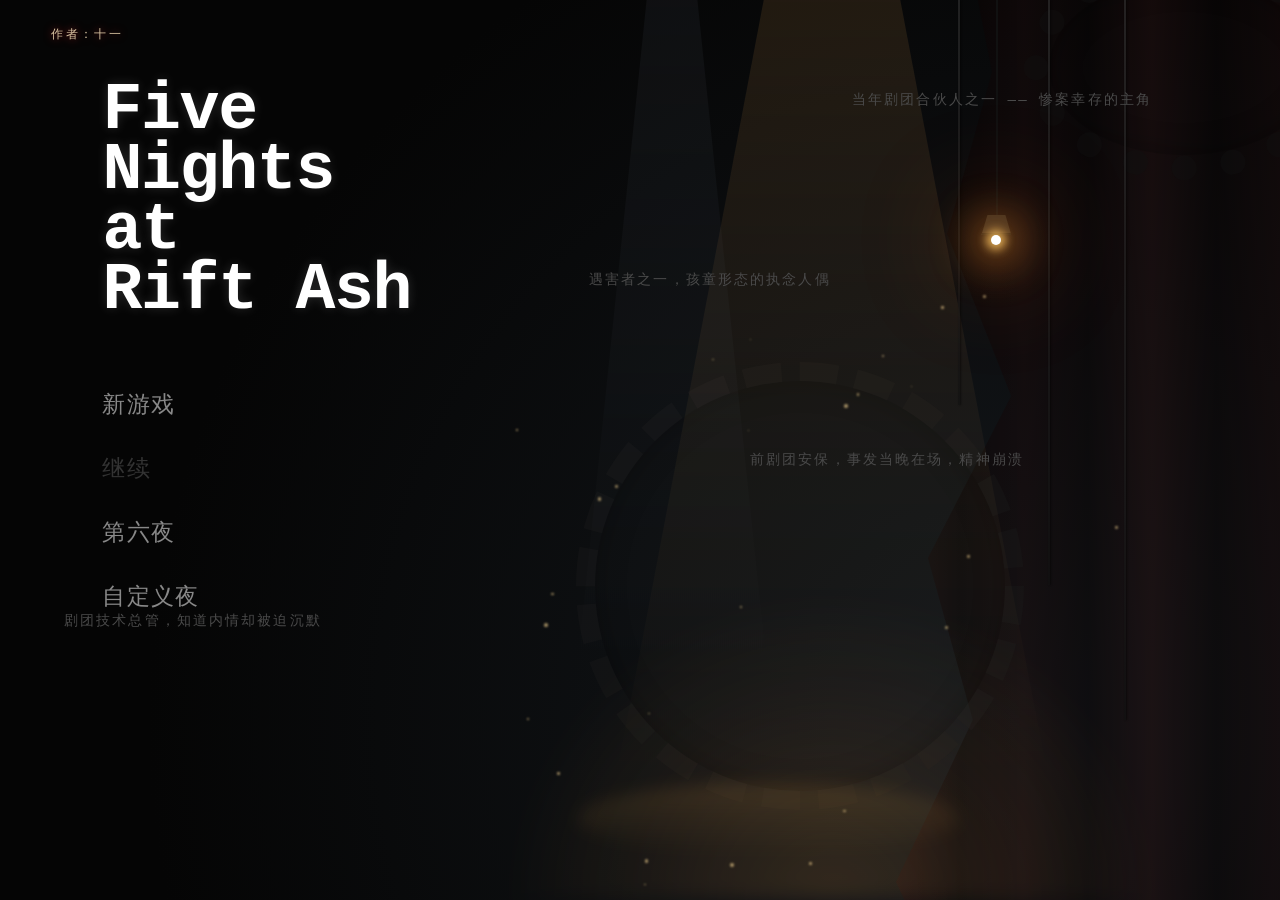
<file: taning_game_fixed/index.html>
<!DOCTYPE html>
<html lang="zh-CN">
<head>
<meta charset="utf-8">
<meta name="viewport" content="width=device-width,initial-scale=1,viewport-fit=cover">
<title>Five Nights at Rift Ash</title>
<link rel="stylesheet" href="./assets/css/game.css?v=19">
<link rel="stylesheet" href="./assets/css/mobile.css?v=2">
<link rel="stylesheet" href="./assets/css/desktop-layout.css?v=1">
<link rel="stylesheet" href="./assets/css/lore-exploration.css?v=10">
</style>
<style>
#rift-author-credit{position:fixed;left:clamp(18px,4vw,54px);top:clamp(16px,3vh,30px);z-index:30;color:#d7c2a0;font:12px/1.4 "Courier New",monospace;letter-spacing:.2em;text-shadow:0 0 8px #8b1c1c,0 2px 4px #000;pointer-events:none}
@media(max-width:700px){#rift-author-credit{left:14px;top:calc(env(safe-area-inset-top) + 12px);font-size:11px}}
</style>
</head>
<body>

<div id="main-menu">
  <div id="bg-environment">
    <div class="curtain"></div>
    <div class="gear gear-1"></div>
    <div class="gear gear-2"></div>
    <div class="spotlight"></div>
    <div class="spotlight spotlight-secondary"></div>
    <div class="ground-light"></div>
    <div class="puddle"></div>
    <div class="hanging-bulb"><div class="bulb-shade"></div><div class="bulb-light"></div></div>
    <div class="dust-container" id="dustContainer"></div>
    <div class="hanging-wires"><div class="wire"></div><div class="wire"></div><div class="wire"></div></div>
    <div id="rift-puppet-stage" aria-hidden="true">
      <div class="rift-stage-backdrop"></div>
      <div class="rift-stage-curtain rift-stage-curtain-left"></div>
      <div class="rift-stage-curtain rift-stage-curtain-right"></div>
      <div class="rift-stage-floor"></div>
      <div class="rift-stage-controller"><span></span><i></i><b></b></div>
      <div class="rift-player-avatar" aria-label="幕后主控者">
        <i class="rabbit-ear ear-left"></i><i class="rabbit-ear ear-right"></i>
        <div class="rabbit-head"><i class="rabbit-eye eye-left"></i><i class="rabbit-eye eye-right"></i><b class="rabbit-muzzle"></b></div>
        <i class="rabbit-control-thread"></i>
      </div>
      <div class="rift-puppets">
        <div class="rift-puppet p-eleven"><i></i><b></b><em></em><small>十一</small></div>
        <div class="rift-puppet p-flux"><i></i><b></b><em></em><small>闪流</small></div>
        <div class="rift-puppet p-noka"><i></i><b></b><em></em><small>诺卡</small></div>
        <div class="rift-puppet p-taning"><i></i><b></b><em></em><small>塔宁</small></div>
        <div class="rift-puppet p-lobe"><i></i><b></b><em></em><small>耳机</small></div>
        <div class="rift-puppet p-gu"><i></i><b></b><em></em><small>孤</small></div>
        <div class="rift-puppet p-chillo"><i></i><b></b><em></em><small>寒零</small></div>
        <div class="rift-puppet p-cosmo"><i></i><b></b><em></em><small>小宇宙</small></div>
        <div class="rift-puppet p-transfer"><i></i><b></b><em></em><small>移交</small></div>
      </div>
      <div class="rift-stage-caption">幕后操控</div>
    </div>
    <div id="lore-container"></div>
  </div>
  <div id="rift-author-credit">作者：十一</div>
  <div class="title-block">
    <h1>Five<br>Nights<br>at<br>Rift Ash</h1>
  </div>
  <div class="menu-items">
    <div class="menu-item" id="menu-new">新游戏</div>
    <div class="menu-item disabled" id="menu-continue">继续</div>
    <div class="menu-item menu-item-extra" id="menu-night-six">第六夜</div>
    <div class="menu-item menu-item-extra" id="menu-custom-night">自定义夜</div>
  </div>
</div>

<div id="debug-skip-bar" style="position:fixed; top:10px; left:50%; transform:translateX(-50%); z-index:99999; display:flex; gap:5px;">
  <button class="debug-btn" data-night="1" style="background:#f00;color:#fff;border:none;padding:5px 10px;cursor:pointer;">1</button>
  <button class="debug-btn" data-night="2" style="background:#f00;color:#fff;border:none;padding:5px 10px;cursor:pointer;">2</button>
  <button class="debug-btn" data-night="3" style="background:#f00;color:#fff;border:none;padding:5px 10px;cursor:pointer;">3</button>
  <button class="debug-btn" data-night="4" style="background:#f00;color:#fff;border:none;padding:5px 10px;cursor:pointer;">4</button>
  <button class="debug-btn" data-night="5" style="background:#f00;color:#fff;border:none;padding:5px 10px;cursor:pointer;">5</button>
  <button class="debug-btn" data-night="6" style="background:#f00;color:#fff;border:none;padding:5px 10px;cursor:pointer;">6</button>
</div>
<div id="rift-test-controls" style="position:fixed;top:44px;left:50%;transform:translateX(-50%);z-index:100000;display:flex;align-items:center;gap:6px;padding:6px;background:rgba(0,0,0,.88);border:1px solid #806b45;color:#f0dfbd;font:12px 'Courier New',monospace;">
  <button id="test-behind" type="button" style="padding:5px 8px;">显示/隐藏十一</button>
  <button id="test-stage-down" type="button" style="padding:5px 8px;">阶段 −</button>
  <button id="test-stage-up" type="button" style="padding:5px 8px;">阶段 +</button>
  <button id="test-pause" type="button" style="padding:5px 8px;">暂停</button>
  <input id="test-time" type="time" value="05:40" step="60" style="padding:4px;width:92px;">
  <button id="test-jump" type="button" style="padding:5px 8px;">跳到时间</button>
  <button id="test-resume" type="button" style="padding:5px 8px;">继续</button>
</div>

<div id="game">
  <div class="side-arrow left" id="clickLeft">&lt;</div>
  <div class="side-arrow right" id="clickRight">&gt;</div>
  <div class="look-back-btn" id="btnLookBack">[ 回头 ]</div>

  <div id="tape-ui"><div class="tape-reel"></div><span id="tape-status">PLAYING TAPE...</span></div>
  <div id="tape-sub"></div>
  <audio id="tape-audio" preload="auto" playsinline></audio>

  <div id="stage">
    <div id="scene">
      <div class="seg left">
        <div class="wall"></div>
        <div class="doorway" id="doorwayL">
          <div class="void">
            <div class="hall">
              <div class="ceiling"></div><div class="wallL"></div><div class="wallR"></div><div class="floor"></div>
              <div class="taning-entity" id="taningL"></div>
              <div class="taning-red-flash" id="flashL"></div>
            </div>
          </div>
          <div class="door-panel"></div><div class="frame"></div>
        </div>
        <div class="wall-panel">
          <div class="panel-btn light" id="btnLlight"></div>
          <div class="panel-btn door" id="btnLdoor"></div>
        </div>
      </div>
      
      <div class="seg center">
        <div class="wall"></div><div class="ceiling"></div><div class="pipe"></div><div class="lamp"></div>
        <div class="front-window"><div class="window-shadow"></div></div>
        <div class="poster p1"><i></i><i></i><i></i></div><div class="poster p2"><i></i><i></i></div>
        <div class="desk">
          <div class="desk-shape"></div>
          <div class="monitor" id="btnCam"><div class="body"></div><div class="screen"></div><div class="stand"></div></div>
          <div class="fan"><div class="cage"><div class="blades"></div><div class="hub"></div></div><div class="stem"></div><div class="base"></div></div>
          <div class="cup"></div><div class="paper a"></div><div class="paper b"></div>
        </div>
      </div>
      
      <div class="seg right">
        <div class="wall"></div>
        <div class="doorway" id="doorwayR">
          <div class="void">
            <div class="hall">
              <div class="ceiling"></div><div class="wallL"></div><div class="wallR"></div><div class="floor"></div>
              <div class="taning-entity" id="taningR"></div>
              <div class="taning-red-flash" id="flashR"></div>
            </div>
          </div>
          <div class="door-panel"></div><div class="frame"></div>
        </div>
        <div class="wall-panel">
          <div class="panel-btn light" id="btnRlight"></div>
          <div class="panel-btn door" id="btnRdoor"></div>
        </div>
      </div>
    </div>
  </div>
  
  <div id="back-view">
    <div class="final-door"><div class="door-light"></div></div>
    <div class="back-hint">[ 点击任意处返回 ]</div>
    <div id="back-glitch"></div>
  </div>

  <div id="crt"></div>
  <div id="vignette"></div>
  
  <div id="hud">
    <div id="nightLabel">NIGHT 1</div>
    <div id="clock">12 AM</div>
    <div id="powerBox">
      <div id="powerText">Power left: <b>100%</b></div>
      <div id="usageRow"><span id="usageLabel">Usage:</span><div id="usageBars"><i></i><i></i><i></i><i></i><i></i></div></div>
    </div>
  </div>
</div>

<div id="camera-panel">
  <div id="cam-feed-container">
    <div class="cam-scene scene-cam1 active" id="feed-1"></div>
    <div class="cam-scene scene-cam2" id="feed-2"></div>
    
    <div class="cam-scene scene-hall" id="feed-3">
      <div id="taning-cam3" class="cam-monster-silhouette"></div>
    </div>
    <div class="cam-scene scene-hall" id="feed-4">
      <div id="taning-cam4" class="cam-monster-silhouette"></div>
    </div>
    <div class="cam-scene scene-cam5" id="feed-5">
      <div id="taning-cam5" class="cam-monster-silhouette"></div>
    </div>
    
    <div class="cam-scene scene-cam6" id="feed-6"></div>
    <div class="cam-scene scene-hall" id="feed-7"></div>
    <div class="cam-scene scene-cam8" id="feed-8"></div>
    <div class="cam-scene scene-cam5" id="feed-9"></div>
    <div class="cam-scene scene-cam10" id="feed-10"></div>
    <div class="cam-scene scene-cam6" id="feed-11"></div>
    <div class="cam-scene scene-cam5" id="feed-12"></div>
    <div class="cam-scene scene-cam14" id="feed-13"></div>
    <div class="cam-scene scene-cam14" id="feed-14"></div>
    <div id="cam-static"></div>
    <div id="cam-overlay"></div>
    <div id="cam-title">CAM 01 - SECURITY ROOM</div>
  </div>

  <button id="btnCamClose">X</button>

  <div id="hud">
    <div id="nightLabel">NIGHT 1</div>
    <div id="clock">12 AM</div>
    <div id="powerBox">
      <div id="powerText">Power left: <b>100%</b></div>
      <div id="usageRow"><span id="usageLabel">Usage:</span><div id="usageBars"><i></i><i></i><i></i><i></i><i></i></div></div>
    </div>
  </div>

  <div id="cam-map">
    <svg viewBox="0 0 100 100" preserveAspectRatio="none" style="position:absolute; inset:0; width:100%; height:100%; pointer-events:none; z-index:1;">
      <path d="M 30 15 L 70 15" fill="none" stroke="rgba(100,120,100,0.6)" stroke-width="1.5"/>
      <path d="M 30 15 L 30 25" fill="none" stroke="rgba(100,120,100,0.6)" stroke-width="1.5"/>
      <path d="M 50 15 L 50 30" fill="none" stroke="rgba(100,120,100,0.6)" stroke-width="1.5"/>
      <path d="M 70 15 L 70 25" fill="none" stroke="rgba(100,120,100,0.6)" stroke-width="1.5"/>
      <path d="M 12 25 L 30 25" fill="none" stroke="rgba(100,120,100,0.6)" stroke-width="1.5"/>
      <path d="M 88 25 L 70 25" fill="none" stroke="rgba(100,120,100,0.6)" stroke-width="1.5"/>
      <path d="M 12 25 L 12 55" fill="none" stroke="rgba(100,120,100,0.6)" stroke-width="1.5"/>
      <path d="M 88 25 L 88 55" fill="none" stroke="rgba(100,120,100,0.6)" stroke-width="1.5"/>
      <path d="M 20 45 L 80 45" fill="none" stroke="rgba(100,120,100,0.6)" stroke-width="1.5"/>
      <path d="M 50 30 L 50 45" fill="none" stroke="rgba(100,120,100,0.6)" stroke-width="1.5"/>
      <path d="M 25 50 L 25 70" fill="none" stroke="rgba(100,120,100,0.6)" stroke-width="1.5"/>
      <path d="M 75 50 L 75 70" fill="none" stroke="rgba(100,120,100,0.6)" stroke-width="1.5"/>
      <path d="M 12 55 L 25 55" fill="none" stroke="rgba(100,120,100,0.6)" stroke-width="1.5"/>
      <path d="M 88 55 L 75 55" fill="none" stroke="rgba(100,120,100,0.6)" stroke-width="1.5"/>
      <path d="M 25 70 L 25 85 L 35 85" fill="none" stroke="rgba(100,120,100,0.6)" stroke-width="1.5"/>
      <path d="M 75 70 L 75 85 L 65 85" fill="none" stroke="rgba(100,120,100,0.6)" stroke-width="1.5"/>
      <path d="M 12 85 L 35 85" fill="none" stroke="rgba(100,120,100,0.6)" stroke-width="1.5"/>
      <path d="M 88 85 L 65 85" fill="none" stroke="rgba(100,120,100,0.6)" stroke-width="1.5"/>
      <path d="M 50 85 L 50 98" fill="none" stroke="rgba(150,50,50,0.6)" stroke-width="1.5"/>
    </svg>

    <button class="cam-btn on" data-cam="1" style="left: 50%; top: 85%; width: 35%; height: 10%;">1</button>
    <button class="cam-btn" data-cam="3" style="left: 75%; top: 60%; width: 12%; height: 20%;">3</button>
    <button class="cam-btn" data-cam="4" style="left: 25%; top: 60%; width: 12%; height: 20%;">4</button>
    <button class="cam-btn" data-cam="2" style="left: 50%; top: 45%; width: 60%; height: 10%;">2</button>
    <button class="cam-btn" data-cam="5" style="left: 12%; top: 55%; width: 12%; height: 10%;">5</button>
    <button class="cam-btn" data-cam="6" style="left: 88%; top: 55%; width: 12%; height: 10%;">6</button>
    <button class="cam-btn" data-cam="7" style="left: 12%; top: 85%; width: 12%; height: 10%;">7</button>
    <button class="cam-btn" data-cam="8" style="left: 88%; top: 85%; width: 12%; height: 10%;">8</button>
    <button class="cam-btn" data-cam="9" style="left: 30%; top: 15%; width: 12%; height: 10%;">9</button>
    <button class="cam-btn" data-cam="10" style="left: 70%; top: 15%; width: 12%; height: 10%;">10</button>
    <button class="cam-btn" data-cam="11" style="left: 50%; top: 15%; width: 12%; height: 10%;">11</button>
    <button class="cam-btn" data-cam="12" style="left: 12%; top: 25%; width: 12%; height: 10%;">12</button>
    <button class="cam-btn" data-cam="13" style="left: 88%; top: 25%; width: 12%; height: 10%;">13</button>
    <button class="cam-btn locked" data-cam="14" style="left: 50%; top: 98%; width: 30%; height: 6%;">14</button>
  </div>
</div>

<div id="night-clear-overlay">
  <h1 id="clear-title">8 AM</h1>
  <h2 id="clear-subtitle">NIGHT 1 COMPLETE</h2>
  <button id="btnReturnMenu">RETURN TO MENU</button>
</div>

<div id="jumpscare-overlay">
  <canvas id="jumpscare-face-model" class="jumpscare-face" width="240" height="300" aria-label="角色脸部特写"></canvas>
  <div id="gameover-screen" aria-label="GAME OVER">
    <div class="gameover-noise"></div>
    <div class="gameover-garble" aria-hidden="true">
      <span style="--w:88%;--x:4%"></span>
      <span style="--w:63%;--x:22%"></span>
      <span style="--w:96%;--x:1%"></span>
      <span style="--w:72%;--x:17%"></span>
      <span style="--w:91%;--x:7%"></span>
      <span style="--w:57%;--x:35%"></span>
      <span style="--w:84%;--x:12%"></span>
    </div>
    <h1 class="gameover-title">GAME OVER</h1>
    <div class="gameover-sub">SIGNAL LOST // SYSTEM FAILURE</div>
  </div>
</div>

<link rel="stylesheet" href="./assets/css/night-six-events.css?v=1">
<link rel="stylesheet" href="./assets/css/night-six-mutations.css?v=1">
<link rel="stylesheet" href="./assets/css/night-six-character-system.css?v=12">
<link rel="stylesheet" href="./assets/css/character-ai-system.css?v=11">
<link rel="stylesheet" href="./assets/css/night-transition.css?v=2">
<script src="./assets/config/night-six-special-times.js?v=6"></script>
<script src="./assets/config/night-settings.js?v=11"></script>
<script src="./assets/events/night-ai-progression.js?v=3"></script>
<script src="./assets/events/night-six-events.js?v=1"></script>
<script src="./assets/events/night-transition.js?v=3"></script>
<script src="./assets/data/data.js?v=7" onerror="console.error('data.js 加载失败：请确认 data.js 与 index.html 在同一目录')"></script>
<script src="./assets/events/night-six-mutations.js?v=5"></script>
<script src="./assets/characters/monitor-pixel-characters.js?v=1"></script>
<script src="assets/characters/flux.js?v=3"></script>
<script src="assets/characters/flux_fight_load.js?v=3"></script>
<script src="assets/characters/noka.js?v=3"></script>
<script src="assets/characters/noka_fight_load.js?v=4"></script>
<script src="assets/characters/lobe.js?v=4"></script>
<script src="assets/characters/lobe_fight_load.js?v=4"></script>
<script src="assets/characters/gu.js?v=3"></script>
<script src="assets/characters/gu_fight_load.js?v=3"></script>
<script src="assets/characters/chillo.js?v=3"></script>
<script src="assets/characters/chillo_fight_load.js?v=4"></script>
<script src="assets/characters/cosmo.js?v=3"></script>
<script src="assets/characters/cosmo_fight_load.js?v=3"></script>
<script src="assets/characters/transfer.js?v=3"></script>
<script src="assets/characters/transfer_fight_load.js?v=3"></script>
<script src="./assets/events/night-six-character-system.js?v=42"></script>
<script src="./assets/events/character-ai-system.js?v=23"></script>
<!-- Night 6 subtitle test loader temporarily disabled for public play. Restore this script to re-enable test controls. -->
<script src="assets/characters/taning.js?v=11"></script>
<script src="assets/characters/taning_fight_load.js?v=3"></script>
<script src="assets/characters/tannin-companions.js?v=11"></script>
<script src="assets/characters/tannin_pixel.js"></script>
<script src="assets/characters/gilded-eleven.js?v=10"></script>
<script src="assets/characters/gilded-eleven-fight-load.js?v=3"></script>

<script>
(function () {
  'use strict';

  const loreContainer = document.getElementById('lore-container');
  if (loreContainer) {
    const floatingLoreTexts = [
      "当年剧团合伙人之一 —— 惨案幸存的主角",
      "遇害者之一，孩童形态的执念人偶",
      "前剧团安保，事发当晚在场，精神崩溃",
      "剧团技术总管，知道内情却被迫沉默"
    ];
    const lorePositions = ['lore-tr', 'lore-mt', 'lore-mr', 'lore-bl'];
    floatingLoreTexts.forEach((text, index) => {
      const el = document.createElement('div');
      el.className = `drifting-lore ${lorePositions[index % 4]}`;
      el.innerText = text;
      loreContainer.appendChild(el);
    });
  }

  const mainMenu = document.getElementById('main-menu');
  const menuNew = document.getElementById('menu-new');
  const menuCont = document.getElementById('menu-continue');
  const gameEl = document.getElementById('game');
  const scene = document.getElementById('scene');
  const dustContainer = document.getElementById('dustContainer');
  const btnCam = document.getElementById('btnCam');
  const cameraPanel = document.getElementById('camera-panel');
  const btnCamClose = document.getElementById('btnCamClose');
  const camTitle = document.getElementById('cam-title');
  const camFeedContainer = document.getElementById('cam-feed-container');
  const camBtns = document.querySelectorAll('.cam-btn');
  const camScenes = document.querySelectorAll('.cam-scene');
  const nightLabels = document.querySelectorAll('#nightLabel');
  const clockEls = document.querySelectorAll('#clock');
  const powerTexts = document.querySelectorAll('#powerText b');
  const usageBars = document.querySelectorAll('#usageBars i');
  const powerBoxes = document.querySelectorAll('#powerBox');
  const clearOverlay = document.getElementById('night-clear-overlay');
  const clearSubtitle = document.getElementById('clear-subtitle');
  const btnReturnMenu = document.getElementById('btnReturnMenu');
  const jumpscareOverlay = document.getElementById('jumpscare-overlay');
  let fluxScareActive = false;
  let fluxScareToken = 0;
  const pendingJumpscares = [];

  const btnLookBack = document.getElementById('btnLookBack');
  const backView = document.getElementById('back-view');
  let isLookingBack = false;
  let lookBackTimer = 0;

  let currentView = 0, targetView = 0;
  let isCamOpen = false;
  let elevenCameraBlackout = false;
  let highestNight = (window.RIFT_NIGHT_TRANSITIONS && window.RIFT_NIGHT_TRANSITIONS.getHighestNight()) || 1;

  function setElevenCameraBlackout(enabled) {
    elevenCameraBlackout = !!enabled;
    if (elevenCameraBlackout) {
      if (isCamOpen) {
        isCamOpen = false;
        cameraPanel.classList.remove('show');
        playMonitorSound(false);
      }
      cameraPanel.classList.add('eleven-blackout');
      camTitle.innerText = 'SIGNAL LOST // ALL CAMERAS OFFLINE';
      camBtns.forEach(btn => btn.classList.remove('on'));
      camScenes.forEach(feed => feed.classList.remove('active'));
      const staticFeed = document.getElementById('cam-static');
      if (staticFeed) staticFeed.style.display = 'block';
    } else {
      cameraPanel.classList.remove('eleven-blackout');
      const staticFeed = document.getElementById('cam-static');
      if (staticFeed) staticFeed.style.display = '';
    }
  }

  // 第六夜演出模块通过此接口控制监控；保安室状态仍由主页面管理。
  window.RIFT_NIGHT6_API = {
    blackoutCameras: (enabled) => setElevenCameraBlackout(enabled)
  };
  let currentTapePlayId = 0;
  let currentCamId = 1;

  const NIGHT_MS = 8 * 60 * 1000;
  const HOUR_MS = 60 * 1000;
  
  const S = { night: 1, elapsed: 0, hour: 0, power: 100, running: false, ended: false };
  window.RIFT_GET_NIGHT = () => S.night;
  let processedNightEvents = new Set();
  let activeNightSettings = null;

  function playJumpscareSound() {
    try {
      if (!audioCtx) initAudio();
      if (!audioCtx) return;
      if (audioCtx.state === 'suspended') audioCtx.resume();
      const now = audioCtx.currentTime;
      const duration = 0.72;
      const buffer = audioCtx.createBuffer(1, Math.floor(audioCtx.sampleRate * duration), audioCtx.sampleRate);
      const data = buffer.getChannelData(0);
      for (let i = 0; i < data.length; i++) {
        const fade = Math.pow(1 - i / data.length, 1.8);
        data[i] = (Math.random() * 2 - 1) * fade;
      }
      const noise = audioCtx.createBufferSource(); noise.buffer = buffer;
      const band = audioCtx.createBiquadFilter(); band.type = 'bandpass'; band.frequency.setValueAtTime(1700, now); band.Q.value = 0.7;
      const ng = audioCtx.createGain(); ng.gain.setValueAtTime(1.15, now); ng.gain.exponentialRampToValueAtTime(0.001, now + duration);
      noise.connect(band); band.connect(ng); ng.connect(audioCtx.destination); noise.start(now); noise.stop(now + duration);
      const osc = audioCtx.createOscillator(); osc.type = 'sawtooth';
      osc.frequency.setValueAtTime(190, now); osc.frequency.exponentialRampToValueAtTime(48, now + 0.55);
      const og = audioCtx.createGain(); og.gain.setValueAtTime(0.9, now); og.gain.exponentialRampToValueAtTime(0.001, now + 0.58);
      osc.connect(og); og.connect(audioCtx.destination); osc.start(now); osc.stop(now + 0.6);
    } catch (e) { console.warn('Jumpscare sound unavailable:', e); }
  }

  function dispatchNightSpecialTimes() {
    if (!activeNightSettings || !Array.isArray(activeNightSettings.specialTimes)) return;
    const gameMinute = Math.floor((S.elapsed / HOUR_MS) * 60);
    for (const event of activeNightSettings.specialTimes) {
      if (processedNightEvents.has(event.id)) continue;
      const parts = String(event.at || '00:00').split(':').map(Number);
      const targetMinute = (parts[0] || 0) * 60 + (parts[1] || 0);
      if (gameMinute >= targetMinute) {
        processedNightEvents.add(event.id);
        window.dispatchEvent(new CustomEvent('rift:night-special-time', { detail: { night: S.night, ...event } }));
        console.info('[Rift Ash] Night special time:', event.id, event.at, event.type);
      }
    }
  }
  const COST = { base: 0.09, door: 0.07, light: 0.05, cam: 0.06 };

  for (let i = 0; i < 30; i++) {
    let dust = document.createElement('div'); dust.className = 'dust';
    let size = 1 + Math.random() * 3;
    dust.style.width = size + 'px'; dust.style.height = size + 'px';
    dust.style.right = (10 + Math.random() * 50) + 'vw';
    dust.style.bottom = (-10 + Math.random() * 80) + 'vh';
    dust.style.animationDuration = (8 + Math.random() * 12) + 's';
    dust.style.animationDelay = (Math.random() * -20) + 's';
    dustContainer.appendChild(dust);
  }

  let audioCtx, noiseNode, gainNode, typeNoiseBuffer;
  
  function initAudio() {
    try {
      if (!audioCtx) {
        audioCtx = new (window.AudioContext || window.webkitAudioContext)();
        const bufferSize = audioCtx.sampleRate * 2;
        const buffer = audioCtx.createBuffer(1, bufferSize, audioCtx.sampleRate);
        const data = buffer.getChannelData(0);
        for (let i = 0; i < bufferSize; i++) { data[i] = Math.random() * 2 - 1; }
        noiseNode = audioCtx.createBufferSource(); noiseNode.buffer = buffer; noiseNode.loop = true;
        const filter = audioCtx.createBiquadFilter(); filter.type = 'lowpass'; filter.frequency.value = 1200;
        gainNode = audioCtx.createGain(); gainNode.gain.value = 0.015;
        noiseNode.connect(filter); filter.connect(gainNode); gainNode.connect(audioCtx.destination); noiseNode.start();
        typeNoiseBuffer = audioCtx.createBuffer(1, audioCtx.sampleRate * 0.2, audioCtx.sampleRate);
        const typeData = typeNoiseBuffer.getChannelData(0);
        for (let i = 0; i < typeData.length; i++) { typeData[i] = Math.random() * 2 - 1; }
      }
      if (audioCtx.state === 'suspended') audioCtx.resume();
    } catch(e) { console.log(e); }
  }

  function playTypeSound() {
    if (!audioCtx || !typeNoiseBuffer) return;
    try {
      const source = audioCtx.createBufferSource(); source.buffer = typeNoiseBuffer;
      const filter = audioCtx.createBiquadFilter(); filter.type = 'bandpass'; filter.frequency.value = 2000 + Math.random() * 2000; filter.Q.value = 1.5;
      const gain = audioCtx.createGain(); const now = audioCtx.currentTime;
      gain.gain.setValueAtTime(0, now); gain.gain.linearRampToValueAtTime(0.3 + Math.random() * 0.3, now + 0.002); gain.gain.exponentialRampToValueAtTime(0.001, now + 0.04);
      source.connect(filter); filter.connect(gain); gain.connect(audioCtx.destination); source.start(now); source.stop(now + 0.05);
    } catch(e) {}
  }

  function playDoorSound() {
    if (!audioCtx) return;
    try {
      const now = audioCtx.currentTime;
      const scratch = audioCtx.createBufferSource(); scratch.buffer = typeNoiseBuffer;
      const scratchFilter = audioCtx.createBiquadFilter(); scratchFilter.type = 'highpass'; scratchFilter.frequency.value = 1500;
      const scratchGain = audioCtx.createGain(); scratchGain.gain.setValueAtTime(0.1, now); scratchGain.gain.exponentialRampToValueAtTime(0.001, now + 0.25);
      scratch.connect(scratchFilter); scratchFilter.connect(scratchGain); scratchGain.connect(audioCtx.destination); scratch.start(now); scratch.stop(now + 0.25);

      const thud = audioCtx.createOscillator(); thud.type = 'sine'; thud.frequency.setValueAtTime(120, now + 0.2); thud.frequency.exponentialRampToValueAtTime(20, now + 0.5);
      const thudGain = audioCtx.createGain(); thudGain.gain.setValueAtTime(0, now + 0.2); thudGain.gain.linearRampToValueAtTime(0.6, now + 0.22); thudGain.gain.exponentialRampToValueAtTime(0.001, now + 0.6);
      thud.connect(thudGain); thudGain.connect(audioCtx.destination); thud.start(now + 0.2); thud.stop(now + 0.6);
    } catch(e) {}
  }

  function playLightSound(isOn) {
    if (!audioCtx) return;
    try {
      const now = audioCtx.currentTime;
      const clack = audioCtx.createBufferSource(); clack.buffer = typeNoiseBuffer;
      const clackFilter = audioCtx.createBiquadFilter(); clackFilter.type = 'bandpass'; clackFilter.frequency.value = 3000; clackFilter.Q.value = 1;
      const clackGain = audioCtx.createGain(); clackGain.gain.setValueAtTime(0.4, now); clackGain.gain.exponentialRampToValueAtTime(0.001, now + 0.05);
      clack.connect(clackFilter); clackFilter.connect(clackGain); clackGain.connect(audioCtx.destination); clack.start(now); clack.stop(now + 0.05);
      if (isOn) {
        const hum = audioCtx.createOscillator(); hum.type = 'sine'; hum.frequency.value = 60;
        const humGain = audioCtx.createGain(); humGain.gain.setValueAtTime(0.05, now + 0.05); humGain.gain.exponentialRampToValueAtTime(0.001, now + 0.4);
        hum.connect(humGain); humGain.connect(audioCtx.destination); hum.start(now + 0.05); hum.stop(now + 0.4);
      }
    } catch(e) {}
  }

  function playMonitorSound(isOpen) {
    if (!audioCtx) return;
    try {
      const now = audioCtx.currentTime;
      const clickOsc = audioCtx.createOscillator(); clickOsc.type = 'square'; clickOsc.frequency.value = 1200;
      const clickGain = audioCtx.createGain(); clickGain.gain.setValueAtTime(0.15, now); clickGain.gain.exponentialRampToValueAtTime(0.001, now + 0.03);
      clickOsc.connect(clickGain); clickGain.connect(audioCtx.destination); clickOsc.start(now); clickOsc.stop(now + 0.03);
    } catch(e) {}
  }

  function playCamSwitchSound() {
    if (!audioCtx) return;
    try {
      const now = audioCtx.currentTime;
      const osc = audioCtx.createOscillator(); osc.type = 'sine'; osc.frequency.setValueAtTime(1500, now);
      const gain = audioCtx.createGain(); gain.gain.setValueAtTime(0, now); gain.gain.linearRampToValueAtTime(0.08, now + 0.01); gain.gain.exponentialRampToValueAtTime(0.001, now + 0.1);
      osc.connect(gain); gain.connect(audioCtx.destination); osc.start(now); osc.stop(now + 0.1);
    } catch(e) {}
  }

  function playWinSound() {
    if (!audioCtx) return;
    try {
      const now = audioCtx.currentTime;
      const notes = [523.25, 659.25, 783.99, 1046.50];
      notes.forEach((freq, i) => {
        const osc = audioCtx.createOscillator(); osc.type = 'triangle'; osc.frequency.value = freq;
        const gain = audioCtx.createGain(); gain.gain.setValueAtTime(0, now + i * 0.15); gain.gain.linearRampToValueAtTime(0.2, now + i * 0.15 + 0.05); gain.gain.exponentialRampToValueAtTime(0.001, now + i * 0.15 + 1.5);
        osc.connect(gain); gain.connect(audioCtx.destination); osc.start(now + i * 0.15); osc.stop(now + i * 0.15 + 1.5);
      });
    } catch(e) {}
  }

  function playNokaMusic() {
    if (!audioCtx) initAudio();
    if (!audioCtx) return;
    try {
      if (audioCtx.state === 'suspended') audioCtx.resume();
      const now = audioCtx.currentTime;
      [659.25, 783.99, 987.77, 783.99].forEach((frequency, index) => {
        const start = now + index * 0.16;
        const osc = audioCtx.createOscillator(); osc.type = 'triangle'; osc.frequency.setValueAtTime(frequency, start);
        const gain = audioCtx.createGain(); gain.gain.setValueAtTime(0.0001, start);
        gain.gain.exponentialRampToValueAtTime(0.055, start + 0.025);
        gain.gain.exponentialRampToValueAtTime(0.0001, start + 0.24);
        osc.connect(gain); gain.connect(audioCtx.destination); osc.start(start); osc.stop(start + 0.25);
      });
    } catch (e) { console.warn('Noka music cue unavailable:', e); }
  }

  function playFootstepSound(type) {
    if (!audioCtx) return;
    try {
      const now = audioCtx.currentTime;
      const osc = audioCtx.createOscillator(); 
      osc.type = 'sine'; 
      
      let startFreq = 50;
      let volume = 0.3;
      let duration = 0.3;
      
      if (type === 'distant') { startFreq = 40; volume = 0.2; duration = 0.2; }
      else if (type === 'close') { startFreq = 60; volume = 0.5; duration = 0.4; }
      else if (type === 'charge') { startFreq = 100; volume = 0.9; duration = 0.5; }
      
      osc.frequency.setValueAtTime(startFreq, now);
      osc.frequency.exponentialRampToValueAtTime(10, now + duration);
      
      const gain = audioCtx.createGain();
      gain.gain.setValueAtTime(volume, now);
      gain.gain.exponentialRampToValueAtTime(0.001, now + duration);
      
      osc.connect(gain); gain.connect(audioCtx.destination);
      osc.start(now); osc.stop(now + duration);
    } catch(e) {}
  }

  function drawRiftCharacterJumpscareFace(canvas, name) {
    if (!canvas) return;
    const ctx = canvas.getContext('2d');
    const w = canvas.width, h = canvas.height;
    ctx.clearRect(0,0,w,h); ctx.fillStyle='#050505'; ctx.fillRect(0,0,w,h);
    const key=String(name||'');
    ctx.imageSmoothingEnabled=false;
    if (/闪流|Flux/.test(key)) {
      // Flux is shown as a full-screen face, never as a text card or TV label.
      ctx.fillStyle='#080b0d';ctx.beginPath();
      ctx.moveTo(w*.50,h*.035);ctx.lineTo(w*.82,h*.16);ctx.lineTo(w*.94,h*.48);
      ctx.lineTo(w*.78,h*.91);ctx.lineTo(w*.50,h*.985);ctx.lineTo(w*.22,h*.91);
      ctx.lineTo(w*.06,h*.48);ctx.lineTo(w*.18,h*.16);ctx.closePath();ctx.fill();
      ctx.strokeStyle='#9bdce8';ctx.lineWidth=Math.max(5,w*.018);ctx.stroke();
      ctx.fillStyle='#182b31';ctx.beginPath();ctx.moveTo(w*.13,h*.30);ctx.lineTo(w*.43,h*.36);ctx.lineTo(w*.40,h*.51);ctx.lineTo(w*.12,h*.47);ctx.closePath();ctx.fill();
      ctx.beginPath();ctx.moveTo(w*.87,h*.30);ctx.lineTo(w*.57,h*.36);ctx.lineTo(w*.60,h*.51);ctx.lineTo(w*.88,h*.47);ctx.closePath();ctx.fill();
      ctx.fillStyle='#f8ffff';ctx.shadowColor='#9ff';ctx.shadowBlur=36;
      ctx.fillRect(w*.22,h*.405,w*.19,h*.055);ctx.fillRect(w*.59,h*.405,w*.19,h*.055);ctx.shadowBlur=0;
      ctx.fillStyle='#050607';ctx.fillRect(w*.28,h*.415,w*.08,h*.035);ctx.fillRect(w*.64,h*.415,w*.08,h*.035);
      ctx.fillStyle='#020303';ctx.beginPath();ctx.moveTo(w*.32,h*.68);ctx.lineTo(w*.68,h*.68);ctx.lineTo(w*.61,h*.86);ctx.lineTo(w*.39,h*.86);ctx.closePath();ctx.fill();
      ctx.fillStyle='#d9f7fa';for(let i=0;i<7;i++){const x=w*(.36+i*.04);ctx.beginPath();ctx.moveTo(x,h*.69);ctx.lineTo(x+w*.022,h*.69);ctx.lineTo(x+w*.012,h*.77);ctx.closePath();ctx.fill();}
      for(let y=h*.08;y<h*.94;y+=Math.max(7,h*.018)){ctx.fillStyle='rgba(220,250,255,.055)';ctx.fillRect(w*.07,y,w*.86,Math.max(2,h*.004));}
    } else if (/诺卡|Noka/.test(key)) {
      ctx.strokeStyle='#a98545';ctx.lineWidth=Math.max(5,w*.035);ctx.strokeRect(w*.18,h*.22,w*.64,h*.52);
      ctx.fillStyle='#23190f';ctx.fillRect(w*.22,h*.26,w*.56,h*.44);
      for(let n=0;n<3;n++){ctx.beginPath();ctx.arc(w*(.34+n*.16),h*.48,w*.075,0,Math.PI*2);ctx.strokeStyle='#c49a54';ctx.lineWidth=5;ctx.stroke();}
      ctx.fillStyle='#f5d58b';ctx.shadowColor='#e6a83b';ctx.shadowBlur=22;ctx.fillRect(w*.34,h*.40,w*.07,h*.035);ctx.fillRect(w*.59,h*.40,w*.07,h*.035);ctx.shadowBlur=0;
    } else if (/耳机|Lobe/.test(key)) {
      ctx.fillStyle='#171717';ctx.fillRect(w*.22,h*.30,w*.56,h*.46);
      ctx.strokeStyle='#aaa';ctx.lineWidth=Math.max(9,w*.055);ctx.beginPath();ctx.arc(w*.5,h*.40,w*.28,Math.PI,Math.PI*2);ctx.stroke();
      ctx.fillStyle='#d7d0c6';ctx.fillRect(w*.18,h*.38,w*.13,h*.22);ctx.fillRect(w*.69,h*.38,w*.13,h*.22);
      ctx.fillStyle='#f33';ctx.shadowColor='#f00';ctx.shadowBlur=20;ctx.fillRect(w*.36,h*.48,w*.08,h*.04);ctx.fillRect(w*.56,h*.48,w*.08,h*.04);ctx.shadowBlur=0;
    } else if (/孤|Gu/.test(key)) {
      ctx.fillStyle='#b9b3a8';ctx.fillRect(w*.18,h*.18,w*.64,h*.66);
      ctx.fillStyle='#24211e';ctx.fillRect(w*.26,h*.28,w*.48,h*.44);
      ctx.strokeStyle='#e1d9c9';ctx.lineWidth=3;for(let y=h*.34;y<h*.65;y+=h*.08){ctx.beginPath();ctx.moveTo(w*.31,y);ctx.lineTo(w*.68,y);ctx.stroke();}
      ctx.fillStyle='#f33';ctx.fillRect(w*.37,h*.43,w*.08,h*.04);ctx.fillRect(w*.55,h*.43,w*.08,h*.04);
    } else if (/寒零|Chillo/.test(key)) {
      ctx.fillStyle='#18252a';ctx.beginPath();ctx.moveTo(w*.5,h*.12);ctx.lineTo(w*.82,h*.38);ctx.lineTo(w*.72,h*.82);ctx.lineTo(w*.28,h*.82);ctx.lineTo(w*.18,h*.38);ctx.closePath();ctx.fill();
      ctx.strokeStyle='#b7edf5';ctx.lineWidth=5;ctx.beginPath();ctx.moveTo(w*.25,h*.25);ctx.lineTo(w*.75,h*.7);ctx.moveTo(w*.75,h*.25);ctx.lineTo(w*.25,h*.7);ctx.stroke();
      ctx.fillStyle='#d9fbff';ctx.shadowColor='#7eeaff';ctx.shadowBlur=20;ctx.fillRect(w*.34,h*.43,w*.09,h*.035);ctx.fillRect(w*.57,h*.43,w*.09,h*.035);ctx.shadowBlur=0;
    } else {
      ctx.fillStyle='#33231d';ctx.fillRect(w*.2,h*.18,w*.6,h*.64);ctx.fillStyle='#f33';ctx.fillRect(w*.34,h*.42,w*.1,h*.05);ctx.fillRect(w*.56,h*.42,w*.1,h*.05);
    }
  }

  function triggerFluxPriorityScare() {
    if (S.ended || fluxScareActive) return;
    fluxScareActive = true;
    window.RIFT_FLUX_PRIORITY_SCARE_ACTIVE = true;
    const token = ++fluxScareToken;
    const overlay = document.createElement('div');
    overlay.id = 'rift-flux-priority-scare';
    overlay.setAttribute('aria-hidden', 'true');
    overlay.style.cssText = 'position:fixed;inset:0;z-index:2147483647;background:#000;display:flex;align-items:center;justify-content:center;overflow:hidden;pointer-events:all;';
    const face = document.createElement('canvas');
    face.width = 900; face.height = 900;
    face.style.cssText = 'width:min(96vmin,900px);height:min(96vmin,900px);object-fit:contain;image-rendering:pixelated;filter:drop-shadow(0 0 34px #b00000);animation:scareShake .055s infinite;';
    overlay.appendChild(face);
    document.body.appendChild(overlay);
    drawRiftCharacterJumpscareFace(face, 'Flux');
    playJumpscareSound();
    // The night clock and game loop keep running behind this opaque face.
    // Other characters' jumpscares are queued and begin only after Flux clears.
    window.dispatchEvent(new CustomEvent('rift:flux-priority-scare-start'));
    setTimeout(() => {
      if (token !== fluxScareToken) return;
      overlay.remove();
      fluxScareActive = false;
      window.RIFT_FLUX_PRIORITY_SCARE_ACTIVE = false;
      window.dispatchEvent(new CustomEvent('rift:flux-priority-scare-end'));
      const next = pendingJumpscares.shift();
      if (next && !S.ended) triggerJumpscare(next.name, next.quote);
    }, 2300);
  }

  function triggerJumpscare(name, quote) {
    if (S.ended) return;
    if (/闪流|Flux/i.test(String(name || ''))) {
      triggerFluxPriorityScare();
      return;
    }
    if (fluxScareActive) {
      if (!pendingJumpscares.some(item => item.name === name)) pendingJumpscares.push({name, quote});
      return;
    }
    S.ended = true;
    S.running = false;
    releaseAllLights();
    if (isCamOpen) {
      isCamOpen = false;
      cameraPanel.classList.remove('show');
    }
    const faceCanvas = document.getElementById('jumpscare-face-model');
    const isEleven = /十一|Gilded Eleven/i.test(String(name || ''));
    if (faceCanvas) {
      if (isEleven && window.drawGildedElevenJumpscareFace) {
        window.drawGildedElevenJumpscareFace(faceCanvas);
      } else if (/塔宁|Tannin/i.test(String(name || '')) && window.drawTanninJumpscareFace) {
        window.drawTanninJumpscareFace(faceCanvas, true);
      } else {
        drawRiftCharacterJumpscareFace(faceCanvas, name);
      }
    }
    jumpscareOverlay.classList.remove('gameover');
    jumpscareOverlay.classList.add('show');
    playJumpscareSound();

    // Direct pixel-face close-up first; no abstract placeholder face.
    setTimeout(() => jumpscareOverlay.classList.add('gameover'), 900);
    setTimeout(() => location.reload(), 6500);
  }

  function triggerElevenSystemCrash() {
    if (S.ended) return;
    S.ended = true; S.running = false; releaseAllLights();
    if (isCamOpen) { isCamOpen = false; cameraPanel.classList.remove('show'); }
    const crash = document.createElement('div');
    crash.id = 'eleven-system-crash';
    crash.innerHTML = '<div class="crash-doc"><div class="crash-icon">:(</div><h1>DOCUMENT CORRUPTED</h1><p>系统遇到无法恢复的错误，文件内容已损坏。</p><p>STOP CODE: RIFT_0x11</p><p>MEMORY DUMP: 11% COMPLETE</p><pre>\n十一_阶段记录.docx\nERR: LOOKBACK_TIMEOUT\nERR: STAGE_INDEX_OVERFLOW\n0x00000011 0x00000540\n\n正在收集错误信息...</pre><small>系统将在数秒后重新启动</small></div>';
    const style = document.createElement('style');
    style.textContent = '#eleven-system-crash{position:fixed;inset:0;z-index:2147483647;background:#0756a8;color:#fff;font:16px Consolas,monospace;display:flex;align-items:center;justify-content:center;padding:5vw;animation:riftBlueFlicker .12s steps(2,end) 5}.crash-doc{width:min(760px,92vw);line-height:1.8}.crash-icon{font-size:76px;margin-bottom:24px}.crash-doc h1{font-size:clamp(24px,4vw,42px);font-weight:400;margin-bottom:18px}.crash-doc p{margin:10px 0}.crash-doc pre{white-space:pre-wrap;border-left:3px solid #fff8;padding:12px 18px;margin:22px 0;background:#003c7b88;font-size:13px}.crash-doc small{opacity:.8}@keyframes riftBlueFlicker{0%,100%{filter:none}50%{filter:brightness(1.8) contrast(1.4);transform:translate(2px,-1px)}}';
    document.head.appendChild(style); document.body.appendChild(crash);
    setTimeout(() => location.reload(), 5200);
  }

  const GameContext = {
    getNight: () => S.night,
    isGameRunning: () => S.running && !S.ended,
    isLookingBack: () => isLookingBack,
    isPlayerLookingAt: (dir) => (dir === 'L' && Math.abs(currentView + 1) < 0.16) || (dir === 'R' && Math.abs(currentView - 1) < 0.16),
    isLightOn: (dir) => (dir === 'L' ? btnLlight : btnRlight).classList.contains('on'),
    isDoorClosed: (dir) => dir === 'L' ? dL : dR,
    isWatchingCam: (camId) => isCamOpen && currentCamId === camId,
    playFootstep: playFootstepSound,
    // 只有十一可以触发真正的跳杀；其他人偶的门口冲刺只作为假象表现。
    triggerJumpscare: (name, quote) => {
      if (/十一|Gilded Eleven/i.test(String(name || ''))) {
        triggerJumpscare(name, quote);
      } else {
        console.info('Non-Eleven door rush resolved as a harmless feint:', name);
      }
    },
    triggerSystemCrash: triggerElevenSystemCrash,
    dom: {
      taningCam5: document.getElementById('taning-cam5'),
      taningCam4: document.getElementById('taning-cam4'),
      taningCam3: document.getElementById('taning-cam3'),
      'taning-cam5': document.getElementById('taning-cam5'),
      'taning-cam4': document.getElementById('taning-cam4'),
      'taning-cam3': document.getElementById('taning-cam3'),
      taningL: document.getElementById('taningL'),
      taningR: document.getElementById('taningR'),
      flashL: document.getElementById('flashL'),
      flashR: document.getElementById('flashR')
    }
  };

  window.addEventListener('rift:night-six-others-return', () => {
    if (typeof taning !== 'undefined') {
      try { taning.reset(GameContext); } catch (e) { console.error('Night 6 return reset failed:', e); }
    }
  });
  window.addEventListener('rift:night-six-mutation-defended', (event) => {
    if (event.detail && event.detail.characterId === 'tannin' && typeof taning !== 'undefined') {
      try { taning.reset(GameContext); } catch (e) { console.error('Tannin mutation reset failed:', e); }
    }
  });

  window.addEventListener('rift:night-special-time', (event) => {
    if (typeof gildedEleven !== 'undefined') {
      try { gildedEleven.onSpecialTime({ ...event.detail, night: S.night }, GameContext); }
      catch (e) { console.error('Gilded Eleven special-time event failed:', e); }
    }
  });

  // Night 6 mutation outcomes are routed back into the host game state.
  window.addEventListener('rift:night-six-mutation-failed', (event) => {
    const id = event.detail && event.detail.characterId;
    const names = { tannin: '塔宁', gu: '孤', chillo: '寒零', cosmo: '小宇宙' };
    if (id === 'transfer') return; // Transfer has its own non-standard scare, not a normal death.
    if (names[id]) triggerJumpscare(names[id], '……');
  });
  window.addEventListener('rift:noka-enter-room', (event) => {
    playNokaMusic();
    const camId = Number(event.detail && event.detail.camId);
    if (typeof taning !== 'undefined' && typeof taning.skipCurrentRoom === 'function') {
      try { taning.skipCurrentRoom(camId, GameContext); } catch (e) { console.error('Noka music room-skip failed:', e); }
    }
  });
  window.addEventListener('rift:character-jumpscare', (event) => {
    const detail = event.detail || {};
    if (!S.ended) triggerJumpscare(detail.name || '未知角色', '……');
  });
  window.addEventListener('rift:night-six-time-rollback', (event) => {
    const hours = Math.max(1, Number(event.detail && event.detail.hours) || 1);
    S.elapsed = Math.max(0, S.elapsed - hours * HOUR_MS);
    S.hour = Math.min(8, Math.floor(S.elapsed / HOUR_MS));
    updateUI(); // Refresh the visible clock immediately after Lobe's one-hour rollback.
    processedNightEvents = new Set(
      (activeNightSettings && activeNightSettings.specialTimes || [])
        .filter(item => {
          const parts = String(item.at || '00:00').split(':').map(Number);
          return ((parts[0] || 0) * 60 + (parts[1] || 0)) <= Math.floor((S.elapsed / HOUR_MS) * 60);
        }).map(item => item.id)
    );
    console.info('[Rift Ash] Earphone mutation rolled the clock back by', hours, 'hour(s).');
  });

  async function playTape(tapeLines, audioFile) {
    if (!tapeLines || tapeLines.length === 0) return;
    const tapeUi = document.getElementById('tape-ui');
    const tapeSub = document.getElementById('tape-sub');
    const tapeStatus = document.getElementById('tape-status');
    const tapeAudio = document.getElementById('tape-audio');
    const myPlayId = ++currentTapePlayId;

    // 每次播放前停止上一段录音，避免跨夜串音。
    tapeAudio.pause();
    tapeAudio.removeAttribute('src');
    tapeAudio.load();
    tapeSub.replaceChildren();
    tapeSub.classList.remove('tape-box-glitch');
    tapeSub.style.opacity = '1';
    tapeUi.style.display = 'flex';
    tapeStatus.textContent = 'LOADING TAPE...';

    // 有录音文件就播放；文件不存在、格式不支持或自动播放被拦截时，
    // 自动退回纯字幕模式，不影响夜晚开始。
    let hasAudio = false;
    if (audioFile) {
      hasAudio = await new Promise(resolve => {
        let settled = false;
        const finish = value => {
          if (settled) return;
          settled = true;
          clearTimeout(timeoutId);
          tapeAudio.removeEventListener('error', onError);
          resolve(value);
        };
        const onError = () => finish(false);
        const timeoutId = setTimeout(() => finish(false), 4000);
        tapeAudio.addEventListener('error', onError, { once: true });
        tapeAudio.src = audioFile;
        tapeAudio.load();
        try {
          Promise.resolve(tapeAudio.play()).then(() => finish(true)).catch(() => finish(false));
        } catch (err) {
          finish(false);
        }
      });
    }

    if (myPlayId !== currentTapePlayId) {
      tapeAudio.pause();
      return;
    }

    tapeStatus.textContent = hasAudio ? 'PLAYING TAPE...' : 'SUBTITLE TRANSCRIPT';

    // 计算可见字符数，控制符本身不计入音频字幕速度。
    const commandPattern = /(\*\d+(?:\.\d+)?|\/|\[(?:red|cyan|yellow|gray|white|shake|glitch|blink|big|fade|normal|boxglitch|speed=\d+(?:\.\d+)?)\])/g;
    const visibleText = tapeLines.map(line => String(line).replace(commandPattern, '')).join('');
    const totalChars = Math.max(1, Array.from(visibleText).length);
    const audioCharDelay = hasAudio && Number.isFinite(tapeAudio.duration) && tapeAudio.duration > 0
      ? Math.max(25, Math.min(160, tapeAudio.duration * 1000 / totalChars)) : 35;

    const punctuation = '，。！？；：,.!?;:……';
    const supportedEffects = ['red', 'cyan', 'yellow', 'gray', 'white', 'shake', 'glitch', 'blink', 'big', 'fade'];

    const waitFor = ms => new Promise(resolve => setTimeout(resolve, Math.max(0, ms)));
    const stillPlaying = () => S.running && myPlayId === currentTapePlayId;

    function appendTapeChar(char, effects) {
      const span = document.createElement('span');
      span.className = 'tape-char';
      effects.forEach(effect => span.classList.add('tape-' + effect));
      span.textContent = char;
      tapeSub.appendChild(span);
    }

    for (let lineIndex = 0; lineIndex < tapeLines.length; lineIndex++) {
      if (!stillPlaying()) break;

      const line = String(tapeLines[lineIndex]);
      tapeSub.replaceChildren();
      tapeSub.classList.remove('tape-box-glitch');
      tapeSub.style.opacity = '1';

      const state = { effects: [], speed: hasAudio ? audioCharDelay : 35 };
      const tokens = line.split(commandPattern);

      for (const token of tokens) {
        if (!stillPlaying()) break;
        if (!token) continue;

        // /：在当前字幕中换行。
        if (token === '/') {
          tapeSub.appendChild(document.createElement('br'));
          continue;
        }

        // *5 或 *1.5：暂停指定秒数。
        if (/^\*\d+(?:\.\d+)?$/.test(token)) {
          await waitFor(Number(token.slice(1)) * 1000);
          if (!stillPlaying()) break;
          continue;
        }

        // [特效]：设置后续文字的效果。
        if (token.startsWith('[') && token.endsWith(']')) {
          const command = token.slice(1, -1);

          if (command === 'normal') {
            state.effects = [];
            state.speed = hasAudio ? audioCharDelay : 35;
            tapeSub.classList.remove('tape-box-glitch');
          } else if (command === 'boxglitch') {
            tapeSub.classList.add('tape-box-glitch');
          } else if (command.startsWith('speed=')) {
            const newSpeed = Number(command.slice(6));
            if (Number.isFinite(newSpeed)) state.speed = Math.max(0, newSpeed);
          } else if (supportedEffects.includes(command) && !state.effects.includes(command)) {
            state.effects.push(command);
          }
          continue;
        }

        // 普通文字逐字显示；特效只作用于控制符之后的字符。
        for (const char of Array.from(token)) {
          if (!stillPlaying()) break;
          appendTapeChar(char, state.effects);

          if (!hasAudio && char !== ' ' && !punctuation.includes(char)) {
            playTypeSound();
          }

          const delay = punctuation.includes(char)
            ? (hasAudio ? Math.max(120, audioCharDelay) : 180)
            : state.speed;
          await waitFor(delay);
        }
      }

      if (!stillPlaying()) break;

      // 一行结束后稍作停留，再淡出进入下一行。
      const visibleLineLength = Array.from(line.replace(commandPattern, '')).length;
      await waitFor(hasAudio ? 250 : 900 + visibleLineLength * 45);
      if (!stillPlaying()) break;

      tapeSub.style.opacity = '0';
      await waitFor(350);
    }

    if (myPlayId === currentTapePlayId) {
      tapeSub.classList.remove('tape-box-glitch');
      tapeUi.style.display = 'none';
      tapeSub.style.opacity = '0';
      // 若录音比字幕略长，让录音自然播完；下一夜开始时再统一停止。
    }
  }

  const camNames = ["SECURITY ROOM", "MAIN STAGE", "CORRIDOR A", "CORRIDOR B", "STORAGE ROOM", "STAFF LOUNGE", "LOADING YARD", "REPAIR WORKSHOP", "ARCHIVE ROOM", "GEAR PASSAGE", "MANAGER OFFICE", "PROP CUBICLE", "ISOLATION BAY", "FINAL ROOM [LOCKED]"];

  function switchCam(camId) {
    const allowNightSixCrank = S.night === 6 && Number(camId) === 13;
    if (elevenCameraBlackout && !allowNightSixCrank) return;
    const id = String(camId);
    const numericId = Number.parseInt(id, 10);
    if (!Number.isFinite(numericId)) return;
    const feed = document.getElementById('feed-' + id);
    if (!feed) return;
    playCamSwitchSound();
    currentCamId = numericId;
    camBtns.forEach(b => b.classList.toggle('on', b.dataset.cam === id));
    camScenes.forEach(s => s.classList.remove('active'));
    feed.classList.add('active');
    camTitle.innerText = `CAM ${id.padStart(2, '0')} - ${camNames[numericId - 1] || 'UNKNOWN'}`;
    camFeedContainer.classList.add('switching');
    setTimeout(() => camFeedContainer.classList.remove('switching'), 200);
  }

  camBtns.forEach(btn => {
    btn.onclick = function() {
      if (!S.running || (elevenCameraBlackout && this.dataset.cam !== '13')) return;
      let camId = this.dataset.cam;
      if (camId == 14) {
        switchCam(14);
        document.getElementById('feed-14').innerHTML = '<div style="color:#f00;font-size:2vw;font-weight:bold;letter-spacing:0.2em;">CAMERA DISABLED</div>';
        return;
      }
      switchCam(camId);
    };
  });

  function toggleMonitor() {
    // Monitor may still open during Eleven's blackout so the player can select CAM13.
    if (!S.running) return;
    if (isLookingBack) return; 
    isCamOpen = !isCamOpen;
    window.dispatchEvent(new CustomEvent('rift:monitor-toggle',{detail:{open:isCamOpen,camId:currentCamId}}));
    playMonitorSound(isCamOpen);
    if (isCamOpen) {
      cameraPanel.classList.add('show');
      targetView = 0; 
    } else {
      cameraPanel.classList.remove('show');
    }
  }

  btnCam.onclick = toggleMonitor;
  btnCamClose.onclick = toggleMonitor;

  function applyView(dt = 1 / 60) {
    if (!isCamOpen && !isLookingBack) {
      const blend = 1 - Math.exp(-12 * Math.max(0, dt));
      currentView += (targetView - currentView) * blend;
      if (Math.abs(targetView - currentView) < 0.001) currentView = targetView;
      const tx = -33.3333 * (1 + currentView);
      scene.style.transform = 'translateX(' + tx.toFixed(3) + '%)';
    }
  }

  const clickLeft = document.getElementById('clickLeft');
  const clickRight = document.getElementById('clickRight');

  function changeView(dir) {
    if (!S.running || isCamOpen || isLookingBack) return;
    targetView = Math.max(-1, Math.min(1, targetView + dir));
  }

  clickLeft.addEventListener('click', (e) => { e.stopPropagation(); changeView(-1); });
  clickRight.addEventListener('click', (e) => { e.stopPropagation(); changeView(1); });

  function toggleLookBack() {
    if (!S.running || isCamOpen) return;
    if (!isLookingBack && targetView !== 0) return;
    isLookingBack = !isLookingBack;
    if (isLookingBack) { backView.classList.add('show'); lookBackTimer = 3.0; backView.classList.remove('warning'); }
    else backView.classList.remove('show', 'warning');
  }

  btnLookBack.addEventListener('click', (e) => { e.stopPropagation(); toggleLookBack(); });

  // 测试工具：不改变正式夜晚配置，只提供手动显示、暂停和时间跳转。
  const testBehindBtn = document.getElementById('test-behind');
  const testStageDownBtn = document.getElementById('test-stage-down');
  const testStageUpBtn = document.getElementById('test-stage-up');
  const testPauseBtn = document.getElementById('test-pause');
  const testJumpBtn = document.getElementById('test-jump');
  const testResumeBtn = document.getElementById('test-resume');
  const testTimeInput = document.getElementById('test-time');
  let testPaused = false;
  testStageDownBtn.addEventListener('click', () => { if (S.running) gildedEleven.setDebugStage(-1, GameContext); });
  testStageUpBtn.addEventListener('click', () => { if (S.running) gildedEleven.setDebugStage(1, GameContext); });
  testBehindBtn.addEventListener('click', () => {
    if (!S.running) return;
    const enable = !gildedEleven.debugVisible;
    gildedEleven.setDebugBehind(enable, GameContext);
    if (enable && !isLookingBack) toggleLookBack();
  });
  testPauseBtn.addEventListener('click', () => { testPaused = true; });
  testResumeBtn.addEventListener('click', () => { testPaused = false; });
  testJumpBtn.addEventListener('click', () => {
    if (!S.running || !testTimeInput.value) return;
    const [hh, mm] = testTimeInput.value.split(':').map(Number);
    const totalMinutes = Math.max(0, Math.min(480, hh * 60 + mm));
    S.elapsed = (totalMinutes / 60) * HOUR_MS;
    S.hour = Math.min(8, Math.floor(totalMinutes / 60));
    processedNightEvents = new Set();
    setElevenCameraBlackout(false);
    if (typeof gildedEleven !== 'undefined') gildedEleven.startNight(S.night, activeNightSettings, GameContext);
    dispatchNightSpecialTimes();
    updateUI();
  });
  // Developer-only test bridge. All overrides live in memory and never alter NIGHT_SETTINGS.
  window.RIFT_TEST_BRIDGE = {
    unlockAllNights: () => { try { localStorage.setItem('riftAsh.highestNight','6'); highestNight=6; menuCont.classList.remove('disabled'); menuCont.innerText='继续（第 5 夜）'; menuCont.onclick=function(){ launchNightThroughBackstage(5); }; menuNightSix.style.display='block'; menuCustomNight.style.display='block'; return true; } catch(e) { console.warn('Could not unlock nights:',e); return false; } },
    triggerSpecialTime: id => {
      if(!S.running||!activeNightSettings||!Array.isArray(activeNightSettings.specialTimes))return false;
      const event=activeNightSettings.specialTimes.find(item=>item.id===id);
      if(!event)return false;
      processedNightEvents.add(event.id);
      window.dispatchEvent(new CustomEvent('rift:night-special-time',{detail:{night:S.night,...event,debug:true}}));
      return true;
    },
    startNight: n => { mainMenu.style.display='none';gameEl.style.display='block';initAudio();startNight(Math.max(1,Math.min(6,Number(n)||1))); },
    startCustomNight: (baseNight, characters) => {
      const n=Math.max(1,Math.min(6,Math.round(Number(baseNight)||1)));
      const roster=['gildedEleven','flux','noka','tannin','lobe','gu','chillo','cosmo','transfer'];
      if(!characters||!roster.every(id=>Number.isFinite(Number(characters[id]))))return false;
      const values=Object.fromEntries(roster.map(id=>[id,Math.max(0,Math.min(20,Math.round(Number(characters[id]))))]));
      const base=(window.NIGHT_SETTINGS&&window.NIGHT_SETTINGS[n])||{characters:{},specialTimes:[],alwaysPresent:[]};
      const custom={...base,characters:values,specialTimes:(base.specialTimes||[]).slice(),alwaysPresent:(base.alwaysPresent||[]).slice()};
      mainMenu.style.display='none';gameEl.style.display='block';initAudio();startNight(n,custom,'自定义夜 // 基于第 '+n+' 夜');return true;
    },
    pause: value => { testPaused=!!value; },
    setTime: value => {
      if(!S.running||!value)return false;
      const parts=value.split(':').map(Number);if(parts.length!==2||parts.some(Number.isNaN))return false;
      const minutes=Math.max(0,Math.min(S.night===6?555:480,parts[0]*60+parts[1]));
      S.elapsed=minutes/60*HOUR_MS;S.hour=Math.min(8,Math.floor(minutes/60));processedNightEvents=new Set();
      setElevenCameraBlackout(false);if(typeof gildedEleven!=='undefined')gildedEleven.startNight(S.night,activeNightSettings,GameContext);
      dispatchNightSpecialTimes();updateUI();return true;
    },
    setAI: (id,level) => {
      const roster=['gildedEleven','flux','noka','tannin','lobe','gu','chillo','cosmo','transfer'];
      if(!roster.includes(id))return false;
      const values={...(window.RIFT_CURRENT_AI_LEVELS||{}),[id]:Math.max(0,Math.min(20,Math.round(Number(level)||0)))};
      window.RIFT_CURRENT_AI_LEVELS=values;
      if(activeNightSettings){activeNightSettings={...activeNightSettings,characters:{...(activeNightSettings.characters||{}),[id]:values[id]}};window.RIFT_NIGHT_STATE={night:S.night,settings:activeNightSettings};}
      if(id==='tannin'&&typeof taning!=='undefined')taning.setAILevel(values[id]);
      if(id==='gildedEleven'&&typeof gildedEleven!=='undefined')gildedEleven.setAILevel(values[id]);
      window.dispatchEvent(new CustomEvent('rift:night-ai-levels-changed',{detail:{night:S.night,values,debug:true}}));
      return true;
    },
    setCamera: id => {if(!S.running)return false;if(!isCamOpen)toggleMonitor();const b=document.querySelector('.cam-btn[data-cam="'+Number(id)+'"]');if(b&&!b.classList.contains('locked')){b.click();return true;}return false;},
    toggleDoor: side => {const b=document.getElementById(side==='left'?'btnLdoor':'btnRdoor');if(b)b.click();},
    toggleLight: side => {const b=document.getElementById(side==='left'?'btnLlight':'btnRlight');if(b)b.click();},
    forceEleven: ()=>{if(typeof gildedEleven==='undefined')return false;gildedEleven.setDebugBehind(true,GameContext);if(!isLookingBack)toggleLookBack();return true;},
    forceTannin: ()=>{if(typeof taning==='undefined')return false;taning.state='WANDER';taning.timer=0;taning.showNode('cam5',GameContext);return true;},
    forceCharacter: (id,cam) => {
      if(S.night===6&&['lobe','gu','chillo'].includes(id))return !!(window.RIFT_NIGHT6_CHARACTER_SYSTEM&&window.RIFT_NIGHT6_CHARACTER_SYSTEM.forceMutation(id));
      if(id==='tannin')return window.RIFT_TEST_BRIDGE.forceTannin();
      if(id==='noka')return !!(window.RIFT_NIGHT6_CHARACTER_SYSTEM&&window.RIFT_NIGHT6_CHARACTER_SYSTEM.forceNokaCamera(cam||13));
      if(['flux','lobe','gu','chillo'].includes(id))return !!(window.RIFT_SHARED_CHARACTER_AI&&window.RIFT_SHARED_CHARACTER_AI.force(id,cam,'moving'));
      if(id==='tannin')return window.RIFT_TEST_BRIDGE.forceTannin();
      if(id==='gildedEleven')return window.RIFT_TEST_BRIDGE.forceEleven();
      if(['cosmo','transfer'].includes(id))return !!(window.RIFT_TANNIN_COMPANIONS&&window.RIFT_TANNIN_COMPANIONS.setPosition(id,cam||1,40,15));
      return false;
    },
    transferScare: () => !!(window.RIFT_TANNIN_COMPANIONS&&window.RIFT_TANNIN_COMPANIONS.debugScare()),
    forceMutation: id => !!(window.RIFT_NIGHT6_CHARACTER_SYSTEM&&window.RIFT_NIGHT6_CHARACTER_SYSTEM.forceMutation(id)),
    forceNokaCamera: cam => !!(window.RIFT_NIGHT6_CHARACTER_SYSTEM&&window.RIFT_NIGHT6_CHARACTER_SYSTEM.forceNokaCamera(cam)),
    setCrank: value => {if(!window.RIFT_NIGHT6_CHARACTER_SYSTEM)return false;window.RIFT_NIGHT6_CHARACTER_SYSTEM.setCrank(value);return true;},
    flash: ()=>{const b=document.getElementById('rift-n6-flash-btn');if(b)b.click();},
    jumpscare: name=>triggerJumpscare(name||'测试角色','TEST JUMPSCARE')
  };

  backView.addEventListener('click', () => { if (isLookingBack) toggleLookBack(); });

  window.onkeydown = function(e) {
    if (!S.running) return;
    let k = e.key.toLowerCase();
    if (k === 'c' || k === ' ') { e.preventDefault(); toggleMonitor(); return; }
    if (k === 'w' || k === 'arrowup') { e.preventDefault(); toggleLookBack(); return; }
    if (isCamOpen || isLookingBack) return;
    if (k === 'a' || k === 'arrowleft') { e.preventDefault(); changeView(-1); return; }
    if (k === 'd' || k === 'arrowright') { e.preventDefault(); changeView(1); return; }
    if (k === 's' || k === 'arrowdown') { e.preventDefault(); targetView = 0; return; }
  };

  const doorwayL = document.getElementById('doorwayL');
  const doorwayR = document.getElementById('doorwayR');
  const btnLdoor = document.getElementById('btnLdoor');
  const btnRdoor = document.getElementById('btnRdoor');
  const btnLlight = document.getElementById('btnLlight');
  const btnRlight = document.getElementById('btnRlight');
  
  let dL = false, dR = false;

  btnLdoor.onclick = function(e) { e.stopPropagation(); if (isLookingBack) return; dL = !dL; this.classList.toggle('on', dL); doorwayL.classList.toggle('closed', dL); playDoorSound(); window.dispatchEvent(new CustomEvent('rift:night-six-door-change',{detail:{leftClosed:dL,rightClosed:dR,elevenEventActive:S.night===6&&S.elapsed>=340000&&S.elapsed<450000}})); };
  btnRdoor.onclick = function(e) { e.stopPropagation(); if (isLookingBack) return; dR = !dR; this.classList.toggle('on', dR); doorwayR.classList.toggle('closed', dR); playDoorSound(); window.dispatchEvent(new CustomEvent('rift:night-six-door-change',{detail:{leftClosed:dL,rightClosed:dR,elevenEventActive:S.night===6&&S.elapsed>=340000&&S.elapsed<450000}})); };

  function turnOnLight(button, doorway, e) {
    if (e) e.preventDefault();
    if (!S.running || isCamOpen || isLookingBack || button.classList.contains('on')) return;
    button.classList.add('on');
    doorway.classList.add('lit');
    playLightSound(true);
    try { if (e && e.pointerId !== undefined) button.setPointerCapture(e.pointerId); } catch (_) {}
  }
  function turnOffLight(button, doorway, e) {
    if (e && e.preventDefault) e.preventDefault();
    button.classList.remove('on');
    doorway.classList.remove('lit');
  }
  const releaseAllLights = () => {
    turnOffLight(btnLlight, doorwayL);
    turnOffLight(btnRlight, doorwayR);
  };
  btnLlight.addEventListener('pointerdown', e => turnOnLight(btnLlight, doorwayL, e));
  btnLlight.addEventListener('pointerup', e => turnOffLight(btnLlight, doorwayL, e));
  btnLlight.addEventListener('pointercancel', e => turnOffLight(btnLlight, doorwayL, e));
  btnRlight.addEventListener('pointerdown', e => turnOnLight(btnRlight, doorwayR, e));
  btnRlight.addEventListener('pointerup', e => turnOffLight(btnRlight, doorwayR, e));
  btnRlight.addEventListener('pointercancel', e => turnOffLight(btnRlight, doorwayR, e));
  window.addEventListener('pointerup', releaseAllLights);
  window.addEventListener('blur', releaseAllLights);
  document.addEventListener('visibilitychange', () => { if (document.hidden) releaseAllLights(); });

  let lobeClockGlitchUntil=0, lobeClockGlitchInterval=null;
  const glitchClockText=()=>['#? AM','1# A?','!2 A#','0@ AM','A? #M','##:##'][Math.floor(Math.random()*6)];
  function stopLobeClockGlitch(){
    lobeClockGlitchUntil=0;
    if(lobeClockGlitchInterval){clearInterval(lobeClockGlitchInterval);lobeClockGlitchInterval=null;}
    clockEls.forEach(el=>{el.classList.remove('rift-lobe-clock-glitch');el.innerText=S.hour===0?'12 AM':S.hour+' AM';});
  }
  function startLobeClockGlitch(seconds){
    stopLobeClockGlitch();
    const duration=Math.max(3,Number(seconds)||3)*1000;
    lobeClockGlitchUntil=Date.now()+duration;
    clockEls.forEach(el=>el.classList.add('rift-lobe-clock-glitch'));
    const paint=()=>{if(Date.now()>=lobeClockGlitchUntil){stopLobeClockGlitch();return;}clockEls.forEach(el=>el.innerText=glitchClockText());};
    paint();lobeClockGlitchInterval=setInterval(paint,95);
  }
  window.addEventListener('rift:lobe-warning-start',event=>startLobeClockGlitch(event.detail&&event.detail.seconds));
  window.addEventListener('rift:lobe-warning-clear',stopLobeClockGlitch);

  function updateUI() {
    let hourStr = S.hour === 0 ? '12 AM' : S.hour + ' AM';
    if(Date.now()<lobeClockGlitchUntil){clockEls.forEach(el=>el.innerText=glitchClockText());}
    else{clockEls.forEach(el => {el.classList.remove('rift-lobe-clock-glitch');el.innerText = hourStr;});}
    let powerPercent = Math.ceil(S.power);
    powerTexts.forEach(el => el.innerText = powerPercent + '%');
    powerBoxes.forEach(el => el.classList.toggle('low', S.power <= 20));
    
    let usage = COST.base;
    if (dL) usage += COST.door;
    if (dR) usage += COST.door;
    if (btnLlight.classList.contains('on')) usage += COST.light;
    if (btnRlight.classList.contains('on')) usage += COST.light;
    if (isCamOpen) usage += COST.cam;
    
    let usageLevel = Math.max(1, Math.min(5, Math.round(usage / 0.08)));
    usageBars.forEach((bar, index) => { bar.classList.toggle('on', index < usageLevel); });
  }

  let lastTime = performance.now();
  let rafHandle = 0;
  function gameLoop(now) {
    let dt = Math.max(0, (now - lastTime) / 1000);
    lastTime = now;
    if (dt > 0.1) dt = 0.1;

    if (S.running && !testPaused) {
      S.elapsed += dt * 1000;
      dispatchNightSpecialTimes();
      let currentHour = Math.min(8, Math.floor(S.elapsed / HOUR_MS));
      if (currentHour !== S.hour || (S.night === 6 && S.elapsed >= 9.25 * HOUR_MS)) {
        S.hour = currentHour;
        if (S.elapsed >= (S.night === 6 ? 9.25 : 8) * HOUR_MS) {
          S.running = false;
          releaseAllLights();
          playWinSound();
          highestNight = Math.max(highestNight, S.night + 1);
          if (window.RIFT_NIGHT_TRANSITIONS) {
            window.RIFT_NIGHT_TRANSITIONS.completeNight({
              night: S.night,
              startNight: startNight
            });
          } else {
            clearSubtitle.innerText = `NIGHT ${S.night} COMPLETE`;
            clearOverlay.classList.add('show');
          }
        }
      }

      if (S.running) {
        let usage = COST.base;
        if (dL) usage += COST.door;
        if (dR) usage += COST.door;
        if (btnLlight.classList.contains('on')) usage += COST.light;
        if (btnRlight.classList.contains('on')) usage += COST.light;
        if (isCamOpen) usage += COST.cam;

        // Night 6 lasts 9.25 in-game minutes and includes Lobe's time rollback; ease the drain so the longer shift remains survivable.
        const nightPowerMultiplier = S.night === 6 ? 0.80 : 1;
        S.power = Math.max(0, S.power - usage * dt * nightPowerMultiplier);
        if (S.power <= 0) {
          S.running = false;
          releaseAllLights();
          if (isCamOpen) {
            isCamOpen = false;
            cameraPanel.classList.remove('show');
          }
          document.getElementById('tape-ui').style.display = 'none';
          document.getElementById('tape-sub').style.opacity = '0';
          document.getElementById('clear-title').innerText = (S.hour === 0 ? '12' : S.hour) + ' AM';
          clearSubtitle.innerText = 'POWER OUT';
          clearOverlay.classList.add('show');
        }
      }

      if (S.running) {
        const characterDt = window.RIFT_FLUX_PRIORITY_SCARE_ACTIVE ? 0 : dt;
        window.dispatchEvent(new CustomEvent('rift:game-frame',{detail:{night:S.night,elapsed:S.elapsed,dt:characterDt,running:S.running,camOpen:isCamOpen,camId:currentCamId,leftClosed:dL,rightClosed:dR}}));
        if (isLookingBack) {
          lookBackTimer -= dt;
          if (lookBackTimer <= 0 && !backView.classList.contains('warning')) backView.classList.add('warning');
        }
        if (typeof taning !== 'undefined') {
          try { taning.update(characterDt, GameContext); } catch (e) { console.error('Taning AI update failed:', e); }
        }
        if (typeof gildedEleven !== 'undefined') {
          try { gildedEleven.update(characterDt, GameContext); } catch (e) { console.error('Gilded Eleven AI update failed:', e); }
        }
      }
      updateUI();
    }

    applyView(dt);
    rafHandle = requestAnimationFrame(gameLoop);
  }

  function startNight(nightNum, customSettings=null, customLabel='') {
      if (Number(nightNum) === 6) {
        try {
          if (localStorage.getItem('riftAsh.night6Returned') !== '1') {
            localStorage.setItem('riftAsh.night6VisitPending', '1');
          }
        } catch (_) {}
      }

    if (window.speechSynthesis) window.speechSynthesis.cancel();
    currentTapePlayId++;
    const tapeAudio = document.getElementById('tape-audio');
    if (tapeAudio) { tapeAudio.pause(); tapeAudio.removeAttribute('src'); tapeAudio.load(); }
    document.getElementById('tape-ui').style.display = 'none';
    document.getElementById('tape-sub').style.opacity = '0';
    document.getElementById('tape-sub').textContent = '';
    
    clearOverlay.classList.remove('show', 'rift-clock-flip', 'rift-night-clear');
    document.getElementById('clear-title').innerText = '8 AM';
    backView.classList.remove('show', 'warning');
    jumpscareOverlay.classList.remove('show');
    fluxScareToken++; fluxScareActive = false; window.RIFT_FLUX_PRIORITY_SCARE_ACTIVE = false; pendingJumpscares.length = 0;
    const fluxOverlay = document.getElementById('rift-flux-priority-scare'); if (fluxOverlay) fluxOverlay.remove();
    isLookingBack = false;
    setElevenCameraBlackout(false);
    releaseAllLights();
    
    S.night = nightNum;
    activeNightSettings = customSettings || (window.NIGHT_SETTINGS && window.NIGHT_SETTINGS[nightNum]) || { characters: {}, alwaysPresent: ['noka'], specialTimes: [] };
    window.RIFT_CURRENT_AI_LEVELS = customSettings ? { ...(customSettings.characters || {}) } : null;
    processedNightEvents = new Set();
    window.RIFT_NIGHT_STATE = { night: nightNum, settings: activeNightSettings };
    window.dispatchEvent(new CustomEvent('rift:night-start', { detail: { night: nightNum, settings: activeNightSettings } }));
    S.elapsed = 0;
    S.hour = 0;
    S.power = 100;
    S.running = true;
    S.ended = false;
    
    dL = false; dR = false;
    doorwayL.classList.remove('closed'); doorwayR.classList.remove('closed');
    btnLdoor.classList.remove('on'); btnRdoor.classList.remove('on');
    btnLlight.classList.remove('on'); btnRlight.classList.remove('on');
    doorwayL.classList.remove('lit'); doorwayR.classList.remove('lit');
    if (isCamOpen) {
      isCamOpen = false;
      cameraPanel.classList.remove('show');
    }
    
    currentView = 0; targetView = 0;
    currentCamId = 1;
    switchCam(1);
    scene.style.transform = 'translateX(-33.3333%)';

    let currentNightData = null;
    // 最稳妥的获取方式，直接读取变量，不依赖 window 对象
    const nightDataSource = window.NIGHT_DATA;
    if (nightDataSource && nightDataSource[nightNum]) {
      currentNightData = nightDataSource[nightNum];
    } else {
      console.error('[电话系统] 未找到 NIGHT_DATA[' + nightNum + ']。请检查 ./data.js 是否成功加载。', nightDataSource);
      currentNightData = { nightName: 'NIGHT ' + nightNum, tape: ["（系统提示：电话字幕数据未加载，请检查 data.js 文件及其路径。）"] };
    }
    
    let nightTitle = customLabel || currentNightData.nightName;
    nightLabels.forEach(el => el.innerText = nightTitle);
    
    if (typeof taning !== 'undefined') {
        try {
          const roster = activeNightSettings.characters || {};
          taning.setAILevel(Number(roster.tannin ?? 0));
          taning.reset(GameContext);
        } catch(e) { console.error('Could not apply Tannin night AI:', e); }
    }
    if (typeof gildedEleven !== 'undefined') {
      try { gildedEleven.startNight(nightNum, activeNightSettings, GameContext); }
      catch(e) { console.error('Could not apply Gilded Eleven night AI:', e); }
    }
    (activeNightSettings.alwaysPresent || []).forEach(id => {
      window.dispatchEvent(new CustomEvent('rift:character-presence', { detail: { night: nightNum, id, alwaysPresent: true, aiControlled: false } }));
    });
    
    updateUI();

    if (currentNightData.tape && currentNightData.tape.length > 0) {
      playTape(currentNightData.tape, currentNightData.audioFile || `audio/Night_Video_${nightNum}.mp3`);
    }

    lastTime = performance.now();
  }

  btnReturnMenu.onclick = function() { location.reload(); };
  window.addEventListener('rift:return-to-menu', () => location.reload());

  // One guarded entry path for Continue/New Game. A broken exploration overlay must never strand the player.
  function launchNightThroughBackstage(night) {
    let launched = false;
    let fallbackTimer = null;
    const launch = () => {
      if (launched) return;
      launched = true;
      if (fallbackTimer) clearTimeout(fallbackTimer);
      const exploration = document.getElementById('rift-exploration');
      if (exploration) exploration.classList.remove('active');
      mainMenu.style.display = 'none';
      gameEl.style.display = 'block';
      initAudio();
      startNight(night);
    };
    if (window.RIFT_LORE_SYSTEM && typeof window.RIFT_LORE_SYSTEM.beginShift === 'function') {
      try {
        const started = window.RIFT_LORE_SYSTEM.beginShift(night, launch);
        if (started !== false) {
          // beginShift owns the 45-second countdown; this is only a last-resort deadlock guard.
          fallbackTimer = window.setTimeout(launch, 47000);
          return true;
        }
      } catch (error) {
        console.error('[Rift Ash] Backstage entry failed; starting night directly:', error);
      }
    }
    launch();
    return true;
  }

  if (highestNight > 1) {
    menuCont.classList.remove('disabled');
    const continueNight = Math.min(highestNight, 5);
    menuCont.innerText = `继续（第 ${continueNight} 夜）`;
    menuCont.onclick = function() { launchNightThroughBackstage(continueNight); };
  }

  menuNew.onclick = function() { launchNightThroughBackstage(1); };

  const menuNightSix = document.getElementById('menu-night-six');
  const menuCustomNight = document.getElementById('menu-custom-night');
  if (highestNight >= 6) { menuNightSix.style.display = 'block'; menuCustomNight.style.display = 'block'; }
  // The first Night 6 visit is entered normally. Its return arms the menu hover reveal.
  try {
    if (localStorage.getItem('riftAsh.night6VisitPending') === '1') {
      localStorage.removeItem('riftAsh.night6VisitPending');
      localStorage.setItem('riftAsh.night6Returned', '1');
    }
  } catch (_) {}
  menuNightSix.addEventListener('mouseenter', function() {
    try { if (localStorage.getItem('riftAsh.night6Returned') === '1') mainMenu.classList.add('rift-night-six-hover'); } catch (_) {}
  });
  menuNightSix.addEventListener('mouseleave', function() { mainMenu.classList.remove('rift-night-six-hover'); });
  menuNightSix.onclick = function() {
    try { if (localStorage.getItem('riftAsh.night6Returned') !== '1') localStorage.setItem('riftAsh.night6VisitPending', '1'); } catch (_) {}
    mainMenu.classList.remove('rift-night-six-hover');
    mainMenu.style.display = 'none'; gameEl.style.display = 'block'; initAudio(); startNight(6);
  };
  menuCustomNight.onclick = function() {
    const toggle = document.getElementById('rift-dev-toggle');
    const panel = document.getElementById('rift-dev-panel');
    if (!document.body.classList.contains('rift-debug-unlocked') || !panel) return;
    panel.classList.add('open');
    if (toggle) toggle.textContent = '关闭测试面板 ▾';
    const base = panel.querySelector('#dev-custom-base');
    if (base) base.scrollIntoView({ behavior: 'smooth', block: 'center' });
  };

  const debugBtns = document.querySelectorAll('.debug-btn');
  debugBtns.forEach(btn => {
    btn.onclick = function() {
      mainMenu.style.display = 'none';
      gameEl.style.display = 'block';
      initAudio();
      startNight(parseInt(this.dataset.night));
    };
  });

  requestAnimationFrame(gameLoop);

})();
</script>
<script src="./assets/events/developer-test-controls.js?v=4"></script>
<script src="./assets/events/lore-exploration.js?v=21"></script>
</body>
</html>
</file>
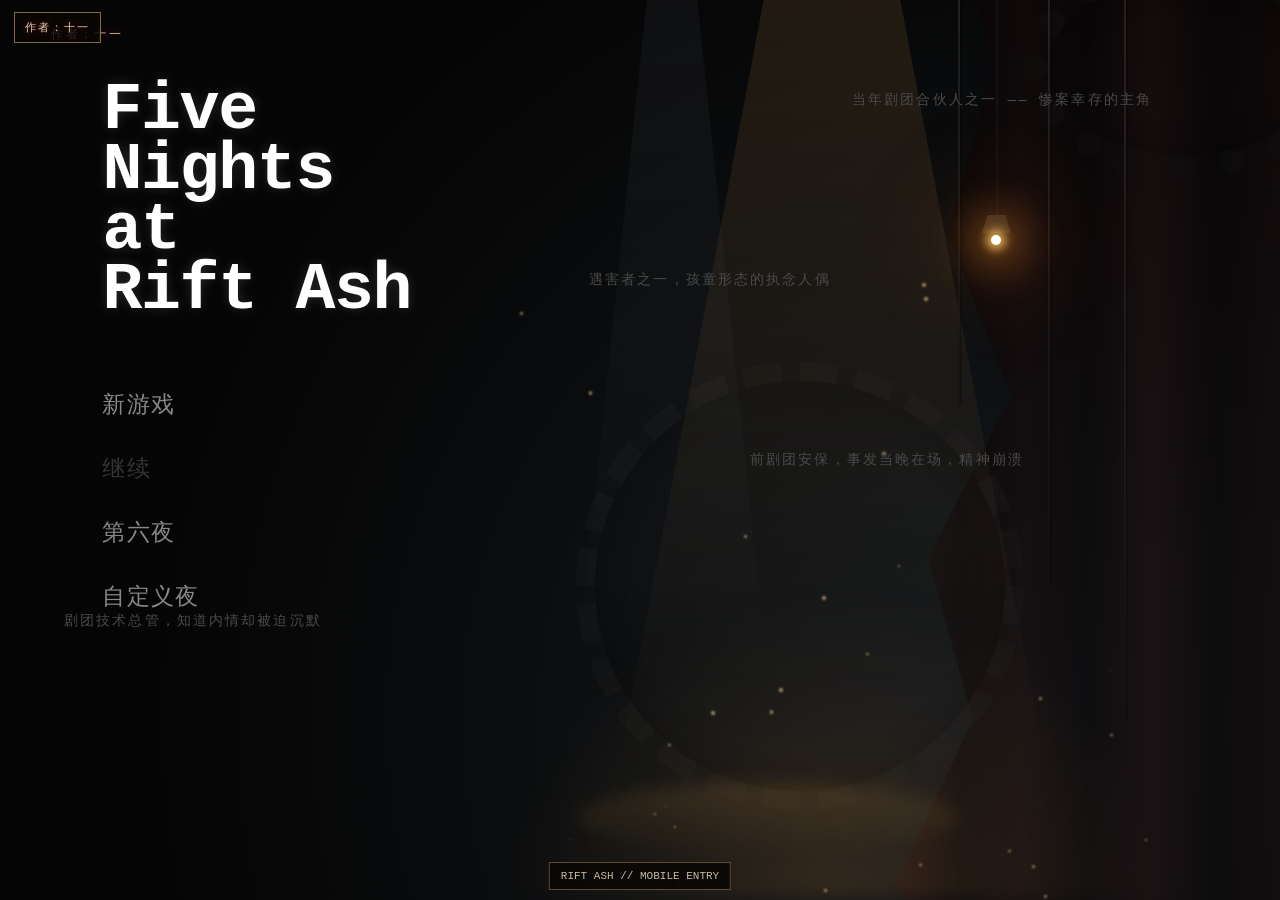
<file: taning_game_fixed/mobile/index.html>
<!doctype html>
<html lang="zh-CN">
<head>
<meta charset="utf-8">
<meta name="viewport" content="width=device-width,initial-scale=1,viewport-fit=cover">
<meta name="theme-color" content="#090807">
<meta name="apple-mobile-web-app-capable" content="yes">
<meta name="apple-mobile-web-app-status-bar-style" content="black-translucent">
<meta name="apple-mobile-web-app-title" content="裂隙余烬">
<link rel="manifest" href="./manifest.webmanifest">
<title>Five Nights at Rift Ash｜裂隙余烬</title>
<style>
:root{color-scheme:dark;background:#050505;font-family:system-ui,sans-serif}
*{box-sizing:border-box}
html,body{margin:0;width:100%;height:100%;overflow:hidden;background:#050505}
body{height:100dvh;padding:env(safe-area-inset-top) env(safe-area-inset-right) env(safe-area-inset-bottom) env(safe-area-inset-left)}
#game{display:block;width:100%;height:100%;height:100dvh;border:0;background:#050505}
#author-credit{position:fixed;z-index:30;left:14px;top:calc(env(safe-area-inset-top) + 12px);padding:7px 10px;background:#090807d9;border:1px solid #806b45;color:#e3cfad;font:11px "Courier New",monospace;letter-spacing:.18em;pointer-events:none;text-shadow:0 0 8px #8b1c1c}
#install{position:fixed;z-index:20;right:12px;top:calc(env(safe-area-inset-top) + 12px);border:1px solid #98734c;border-radius:4px;background:#17110d;color:#f1dfc2;padding:9px 12px;font:12px Georgia,serif;letter-spacing:.08em;box-shadow:0 2px 12px #0008}
#hint{position:fixed;z-index:10;left:50%;bottom:calc(env(safe-area-inset-bottom) + 10px);transform:translateX(-50%);padding:7px 11px;background:#090807d9;border:1px solid #5e4933;color:#c9b89c;font:11px 'Courier New',monospace;pointer-events:none;white-space:nowrap;opacity:1;transition:opacity 1s}
#hint.hide{opacity:0}
</style>
</head>
<body>
<div id="author-credit">作者：十一</div>
<iframe id="game" src="../index.html" title="裂隙余烬游戏" allow="fullscreen; autoplay"></iframe>
<button id="install" hidden>安装到主屏幕</button>
<div id="hint">RIFT ASH // MOBILE ENTRY</div>
<script>
let installPrompt=null;
const installButton=document.getElementById('install');
window.addEventListener('beforeinstallprompt',event=>{event.preventDefault();installPrompt=event;installButton.hidden=false;});
installButton.addEventListener('click',async()=>{if(!installPrompt)return;installPrompt.prompt();await installPrompt.userChoice;installPrompt=null;installButton.hidden=true;});
setTimeout(()=>document.getElementById('hint').classList.add('hide'),2600);
if('serviceWorker' in navigator){window.addEventListener('load',()=>navigator.serviceWorker.register('../sw.js',{scope:'../'}).catch(error=>console.warn('PWA worker registration failed',error)));}
</script>
</body>
</html>
</file>
<file: taning_game_fixed/assets/css/game.css>
/* ============ 基础 ============ */
*{margin:0;padding:0;box-sizing:border-box;-webkit-tap-highlight-color:transparent;}
html,body{width:100%;height:100%;overflow:hidden;background:#000;}
body{font-family:"Courier New",Courier,monospace;color:#c9b79a;user-select:none;cursor:default;}

/* 主菜单 */
#main-menu{position:fixed;inset:0;z-index:9999;background:#000;display:flex;flex-direction:column;justify-content:flex-start;padding-left:8vw;padding-top:10vh;transition:opacity 0.5s ease;}
#main-menu.hide{opacity:0;pointer-events:none;}
.title-block{position:relative;z-index:20;}
.title-block h1{font-size:7.5vw;font-weight:700;color:#fff;line-height:0.9;letter-spacing:-0.02em;margin-bottom:8vh;text-shadow:0 0 12px rgba(255,255,255,0.15);}
.menu-items{display:flex;flex-direction:column;gap:2.2vh;position:relative;z-index:20;}
.menu-item{font-size:2.2vw;color:#888;cursor:pointer;width:fit-content;transition:color 0.2s;letter-spacing:0.05em;}
.menu-item:hover{color:#fff;text-shadow:0 0 8px rgba(255,255,255,0.4);}
.menu-item.disabled{color:#333;cursor:not-allowed;}

/* 光影点缀 */
#bg-environment{position:absolute;inset:0;pointer-events:none;z-index:2;overflow:hidden;background:radial-gradient(circle at 80% 80%,rgba(25,30,35,0.8) 0%,#050505 70%);}
.curtain{position:absolute;right:-5vw;top:-10vh;width:50vw;height:120vh;background:repeating-linear-gradient(90deg,#0a0404 0%,#1a0a0a 10%,#0a0404 20%,#261010 30%,#0a0404 40%);opacity:0.45;clip-path:polygon(100% 0,40% 0,45% 15%,38% 30%,48% 45%,35% 60%,42% 75%,30% 90%,38% 100%,100% 100%);filter:drop-shadow(-10px 0 20px rgba(0,0,0,0.9));animation:curtainSway 10s infinite alternate ease-in-out;}
@keyframes curtainSway{0%{transform:skewX(2deg) scaleX(1);}100%{transform:skewX(-2deg) scaleX(1.02);}}
.gear{position:absolute;border-radius:50%;border:1.5vw dashed #1a1a1a;opacity:0.4;box-shadow:0 0 30px rgba(0,0,0,0.8) inset;}
.gear-1{right:20vw;bottom:10vh;width:35vw;height:35vw;animation:spinGear 60s linear infinite;}
.gear-2{right:-5vw;top:-5vh;width:25vw;height:25vmin;border-style:dotted;border-width:2vw;border-color:#111;animation:spinGearReverse 45s linear infinite;}
@keyframes spinGear{to{transform:rotate(360deg);}}
@keyframes spinGearReverse{to{transform:rotate(-360deg);}}
.hanging-wires{position:absolute;top:0;right:0;width:40vw;height:100vh;}
.wire{position:absolute;top:0;width:2px;background:linear-gradient(to bottom,#333 0%,#111 100%);box-shadow:1px 0 2px rgba(0,0,0,0.8);transform-origin:top center;opacity:0.6;}
.wire:nth-child(1){right:18vw;height:65vh;animation:sway 6s infinite alternate ease-in-out;}
.wire:nth-child(2){right:12vw;height:80vh;animation:sway 7s infinite alternate ease-in-out -2s;}
.wire:nth-child(3){right:25vw;height:45vh;animation:sway 5s infinite alternate ease-in-out -1s;}
@keyframes sway{0%{transform:rotate(1.5deg);}100%{transform:rotate(-1.5deg);}}
.spotlight{position:absolute;top:-10vh;right:15vw;width:40vw;height:120vh;background:linear-gradient(to bottom,rgba(255,180,80,0.12) 0%,rgba(255,180,80,0) 80%);clip-path:polygon(40% 0,60% 0,100% 100%,0% 100%);filter:blur(25px);mix-blend-mode:screen;transform-origin:top center;animation:spotFlicker 8s infinite alternate ease-in-out;}
.spotlight-secondary{right:35vw;width:25vw;opacity:0.6;background:linear-gradient(to bottom,rgba(200,220,255,0.08) 0%,rgba(200,220,255,0) 70%);clip-path:polygon(45% 0,55% 0,90% 100%,10% 100%);animation:spotFlicker 11s infinite alternate-reverse;}
@keyframes spotFlicker{0%,100%{opacity:0.7;}50%{opacity:1;}52%{opacity:0.4;}55%{opacity:0.9;}}
.hanging-bulb{position:absolute;right:22vw;top:0;width:2px;height:25vh;background:#111;z-index:10;}
.bulb-shade{position:absolute;bottom:-10px;left:-15px;width:30px;height:20px;background:#2a251f;clip-path:polygon(20% 0,80% 0,100% 100%,0% 100%);border-bottom:2px solid #111;}
.bulb-light{position:absolute;bottom:-20px;left:-5px;width:10px;height:10px;border-radius:50%;background:#fff;box-shadow:0 0 10px 5px rgba(255,200,100,0.8),0 0 40px 20px rgba(255,150,50,0.4),0 0 100px 50px rgba(255,100,0,0.1);animation:bulbFlicker 4s infinite steps(2);}
@keyframes bulbFlicker{0%,18%,22%,25%,53%,57%,100%{opacity:1;}20%,24%,55%{opacity:0.1;}}
.ground-light{position:absolute;bottom:0;right:5vw;width:60vw;height:40vh;background:radial-gradient(ellipse at 50% 100%,rgba(255,160,60,0.15) 0%,transparent 60%);filter:blur(10px);z-index:3;mix-blend-mode:screen;}
.puddle{position:absolute;bottom:5vh;right:25vw;width:30vw;height:8vh;border-radius:50%;background:linear-gradient(to bottom,rgba(255,180,80,0.2),transparent);filter:blur(8px);z-index:3;opacity:0.6;}
.dust-container{position:absolute;inset:0;z-index:11;pointer-events:none;overflow:hidden;}
.dust{position:absolute;background:rgba(255,220,150,0.6);border-radius:50%;filter:blur(1px);animation:floatDust linear infinite;}
@keyframes floatDust{0%{transform:translateY(0) translateX(0);opacity:0;}20%{opacity:1;}80%{opacity:1;}100%{transform:translateY(-50vh) translateX(20px);opacity:0;}}

/* 主菜单飘浮字 */
.drifting-lore{position:absolute;color:#4a4a4a;font-size:1.1vw;letter-spacing:0.15em;pointer-events:none;z-index:15;will-change:transform,opacity;}
.lore-tr{top:10vh;right:10vw;animation:drift1 15s infinite alternate ease-in-out,pulse 4s infinite alternate;}
.lore-mt{top:30vh;left:46vw;animation:drift2 18s infinite alternate ease-in-out,pulse 5s infinite alternate;}
.lore-mr{top:50vh;right:20vw;animation:drift3 20s infinite alternate ease-in-out,pulse 3s infinite alternate;}
.lore-bl{bottom:30vh;left:5vw;animation:drift4 16s infinite alternate ease-in-out,pulse 6s infinite alternate;}
@keyframes drift1{0%{transform:translate(0,0) rotate(-2deg);}100%{transform:translate(40px,-30px) rotate(3deg);}}
@keyframes drift2{0%{transform:translate(0,0) rotate(1deg);}100%{transform:translate(-30px,40px) rotate(-2deg);}}
@keyframes drift3{0%{transform:translate(0,0) rotate(2deg);}100%{transform:translate(50px,20px) rotate(-3deg);}}
@keyframes drift4{0%{transform:translate(0,0) rotate(-1deg);}100%{transform:translate(-20px,-40px) rotate(2deg);}}
@keyframes pulse{0%{opacity:0.2;filter:blur(1px);}50%{opacity:0.6;filter:blur(0px);}100%{opacity:0.3;filter:blur(1px);}}

/* ============================================================
   游戏本体
   ============================================================ */
#game{position:fixed;inset:0;overflow:hidden;background:#050403;display:none;outline:none;}
#tape-ui{position:absolute;top:2.4vw;left:2.4vw;display:none;align-items:center;gap:10px;color:#e8d8b8;font-size:1vw;letter-spacing:0.1em;font-family:"Courier New",monospace;font-weight:bold;z-index:60;}
#tape-ui.show{display:flex;}
.tape-reel{width:1.5vw;height:1.5vw;border-radius:50%;border:2px dashed #d8a24a;animation:spin 2s linear infinite;}
@keyframes spin{to{transform:rotate(360deg);}}
#tape-sub{position:absolute;bottom:15vh;left:10vw;right:10vw;text-align:center;font-size:1.4vw;color:#c9b79a;letter-spacing:0.1em;text-shadow:0 0 10px #000,0 0 5px #000;opacity:0;transition:opacity 0.5s;pointer-events:none;z-index:60;font-family:"Courier New",monospace;line-height:1.5;word-break:break-all;word-wrap:break-word;}
  #system-alert-subtitle{position:absolute;bottom:15vh;left:10vw;right:10vw;text-align:center;font-size:clamp(14px,1.4vw,24px);color:#ff3838;letter-spacing:.1em;text-shadow:0 0 5px #f00,0 0 12px #f007;opacity:0;transition:opacity .35s;pointer-events:none;z-index:61;font-family:"Courier New",monospace;line-height:1.5;word-break:break-word;}
  #system-alert-subtitle.show{opacity:1}#system-alert-subtitle .tape-glitch{animation:tapeCharGlitch .18s steps(2,end) infinite;text-shadow:2px 0 #f00,-2px 0 #0ff;}
#tape-sub.show{opacity:1;}
/* 磁带字幕控制符特效 */
#tape-sub .tape-char{display:inline-block;white-space:pre-wrap;}
#tape-sub .tape-red{color:#ff3838;text-shadow:0 0 5px #f00,0 0 12px #f007;}
#tape-sub .tape-cyan{color:#66ffff;text-shadow:0 0 5px #0ff,0 0 12px #0ff7;}
#tape-sub .tape-yellow{color:#ffe36a;text-shadow:0 0 5px #fc5,0 0 12px #fc57;}
#tape-sub .tape-gray{color:#999;text-shadow:0 0 5px #8888;}
#tape-sub .tape-white{color:#fff;}
#tape-sub .tape-shake{animation:tapeCharShake .12s infinite;}
@keyframes tapeCharShake{0%,100%{transform:translate(0,0)}25%{transform:translate(-2px,1px)}50%{transform:translate(2px,-1px)}75%{transform:translate(-1px,-2px)}}
#tape-sub .tape-glitch{animation:tapeCharGlitch .18s steps(2,end) infinite;text-shadow:2px 0 #f00,-2px 0 #0ff;}
@keyframes tapeCharGlitch{0%{opacity:1;transform:translateX(0)}25%{opacity:.55;transform:translateX(-2px)}50%{opacity:1;transform:translateX(2px)}75%{opacity:.7;transform:translateX(-1px)}100%{opacity:1;transform:translateX(0)}}
#tape-sub .tape-blink{animation:tapeCharBlink .7s infinite;}
@keyframes tapeCharBlink{0%,100%{opacity:1}50%{opacity:.12}}
#tape-sub .tape-big{font-size:1.5em;font-weight:900;animation:tapeCharBig .25s ease-out;}
@keyframes tapeCharBig{from{transform:scale(1.8);opacity:0}to{transform:scale(1);opacity:1}}
#tape-sub .tape-fade{animation:tapeCharFade .8s ease forwards;}
@keyframes tapeCharFade{from{opacity:1}to{opacity:0}}
#tape-sub.tape-box-glitch{animation:tapeBoxGlitch .15s infinite;}
@keyframes tapeBoxGlitch{0%,100%{transform:translateX(0)}25%{transform:translateX(-2px)}50%{transform:translateX(2px)}75%{transform:translateX(-1px)}}

.side-arrow{position:absolute;top:50%;transform:translateY(-50%);width:10vw;height:30vh;z-index:100;display:flex;align-items:center;justify-content:center;cursor:pointer;color:rgba(255,255,255,0.15);font-size:6vw;font-family:sans-serif;transition:color 0.2s,background 0.2s;}
.side-arrow:hover{color:rgba(255,255,255,0.6);background:linear-gradient(to right,rgba(255,255,255,0.05),transparent);}
.side-arrow.right{right:0;left:auto;}
.side-arrow.right:hover{background:linear-gradient(to left,rgba(255,255,255,0.05),transparent);}

.look-back-btn{position:absolute;bottom:2vh;left:50%;transform:translateX(-50%);color:rgba(255,255,255,0.2);font-size:1vw;letter-spacing:0.2em;cursor:pointer;z-index:100;padding:1vh 2vw;transition:color 0.2s;pointer-events:auto;}
.look-back-btn:hover{color:#fff;}

#stage{position:absolute;inset:0;overflow:hidden;}
#scene{position:absolute;top:0;left:0;height:100%;width:300%;display:flex;will-change:transform;transform:translateX(-33.3333%);}
.seg{position:relative;flex:0 0 33.33333%;height:100%;overflow:hidden;}
.wall{position:absolute;inset:0;}
.wall::after{content:'';position:absolute;inset:0;pointer-events:none;background:radial-gradient(circle at 18% 30%,rgba(0,0,0,.55) 0 6%,transparent 7%),radial-gradient(circle at 82% 68%,rgba(0,0,0,.5) 0 10%,transparent 11%),radial-gradient(circle at 46% 12%,rgba(0,0,0,.4) 0 5%,transparent 6%),radial-gradient(circle at 68% 44%,rgba(0,0,0,.35) 0 4%,transparent 5%),radial-gradient(circle at 30% 78%,rgba(0,0,0,.45) 0 7%,transparent 8%);opacity:.85;}
.seg.center .wall{background:radial-gradient(ellipse 78% 62% at 50% 36%,#241d16 0%,#15100c 52%,#070504 100%);}
.ceiling{position:absolute;top:0;left:0;width:100%;height:22%;background:linear-gradient(#0b0908 0%,#17120e 100%);clip-path:polygon(0 0,100% 0,87% 100%,13% 100%);}
.ceiling::after{content:'';position:absolute;inset:0;background:repeating-linear-gradient(90deg,rgba(255,255,255,.015) 0 2px,transparent 2px 46px);}
.lamp{position:absolute;left:50%;top:16.5%;width:40%;height:.9vh;min-height:6px;transform:translateX(-50%);background:linear-gradient(#4a4238,#1c1813);border-radius:2px;box-shadow:0 0 22px rgba(255,210,140,.45),0 0 70px rgba(255,170,80,.18);animation:lampFlicker 6.5s linear infinite;}
.lamp::before{content:'';position:absolute;left:50%;top:50%;transform:translate(-50%,-50%);width:130vw;height:90vh;pointer-events:none;background:radial-gradient(ellipse 34% 42% at 50% 18%,rgba(255,205,135,.13),rgba(255,180,100,.05) 45%,transparent 72%);animation:lampFlicker 6.5s linear infinite;}
@keyframes lampFlicker{0%,17%,23%,26%,52%,58%,100%{opacity:1}19%,24.5%,55%{opacity:.18}60%{opacity:.55}61%,62%{opacity:1}63%{opacity:.35}64%{opacity:1}}

.front-window{position:absolute;left:50%;top:20%;transform:translateX(-50%);width:30vw;height:25vh;background:#020202;border:1.5vh solid #1a1510;box-shadow:inset 0 0 50px #000,0 0 20px rgba(0,0,0,0.8);z-index:1;overflow:hidden;}
.front-window::before,.front-window::after{content:'';position:absolute;background:#1a1510;}
.front-window::before{left:50%;top:0;bottom:0;width:1vh;transform:translateX(-50%);}
.front-window::after{top:50%;left:0;right:0;height:1vh;transform:translateY(-50%);}
.window-shadow{position:absolute;top:-20%;left:-50%;width:50%;height:150%;background:#000;opacity:0;filter:blur(10px);animation:windowSweep 8s infinite;}
@keyframes windowSweep{0%,80%{opacity:0;transform:translateX(0);}85%{opacity:0.8;transform:translateX(300%);}90%,100%{opacity:0;transform:translateX(300%);}}

.poster{position:absolute;border:2px solid rgba(90,75,55,.35);background:linear-gradient(160deg,#221a12,#171109);box-shadow:inset 0 0 26px rgba(0,0,0,.85),0 4px 14px rgba(0,0,0,.6);transform:rotate(-1.5deg);overflow:hidden;}
.poster.p1{left:11%;top:25%;width:9vw;height:14vh;}
.poster.p2{right:13%;top:30%;width:7vw;height:10.5vh;transform:rotate(2deg);}
.poster i{display:block;height:3px;margin:9px 12px 0;border-radius:2px;background:rgba(160,135,100,.22);}
.poster i:nth-child(2){width:66%;}.poster i:nth-child(3){width:45%;}
.poster::after{content:'';position:absolute;inset:0;background:radial-gradient(circle at 70% 80%,rgba(0,0,0,.7),transparent 60%);}
.pipe{position:absolute;left:0;top:11%;width:100%;height:.8vh;min-height:5px;background:linear-gradient(#2a241d,#151109);box-shadow:0 3px 8px rgba(0,0,0,.7);}
.pipe::after{content:'';position:absolute;left:0;top:0;width:100%;height:100%;background:repeating-linear-gradient(90deg,transparent 0 60px,rgba(0,0,0,.7) 60px 66px);}
.desk{position:absolute;left:-5%;bottom:0;width:110%;height:41%;z-index:2;}
.desk-shape{position:absolute;inset:0;background:linear-gradient(#32251b 0%,#201610 22%,#100b08 65%,#080504 100%);clip-path:polygon(7% 0,93% 0,100% 100%,0% 100%);box-shadow:inset 0 3px 0 rgba(135,100,62,.28),inset 0 16px 40px rgba(0,0,0,.7);}
.desk-shape::after{content:'';position:absolute;inset:0;background:radial-gradient(ellipse 30% 40% at 22% 30%,rgba(0,0,0,.5),transparent 70%),radial-gradient(ellipse 26% 34% at 78% 55%,rgba(0,0,0,.45),transparent 70%),repeating-linear-gradient(93deg,transparent 0 40px,rgba(0,0,0,.14) 40px 42px);}

.monitor{position:absolute;left:7vw;top:-15vh;width:15vw;height:19vh;z-index:20;cursor:pointer;transition:transform 0.1s;}
.monitor:hover{transform:scale(1.02);}
.monitor .body{position:absolute;inset:0;background:linear-gradient(#2c2a26,#141310);border-radius:5px;box-shadow:inset 0 0 0 2px #3a3730,0 6px 18px rgba(0,0,0,.85);}
.monitor .screen{position:absolute;left:9%;right:9%;top:9%;bottom:26%;background:#080d08;border-radius:3px;overflow:hidden;box-shadow:inset 0 0 22px rgba(0,0,0,.95),0 0 18px rgba(90,150,90,.10);}
.monitor .screen::before{content:'';position:absolute;inset:-30%;background-image:url("data:image/svg+xml,%3Csvg xmlns='http://www.w3.org/2000/svg' width='180' height='180'%3E%3Cfilter id='n'%3E%3CfeTurbulence type='fractalNoise' baseFrequency='0.9' numOctaves='3' stitchTiles='stitch'/%3E%3C/filter%3E%3Crect width='180' height='180' filter='url(%23n)'/%3E%3C/svg%3E");opacity:.16;mix-blend-mode:screen;animation:noiseShift .15s steps(1) infinite;}
.monitor .screen::after{content:'';position:absolute;inset:0;background:repeating-linear-gradient(0deg,rgba(120,200,120,.12) 0 1px,transparent 1px 3px);animation:scanMove .45s linear infinite;}
.monitor .stand{position:absolute;left:50%;bottom:-4%;transform:translateX(-50%);width:34%;height:9%;background:linear-gradient(#221f1a,#0d0c0a);border-radius:0 0 3px 3px;}
@keyframes scanMove{from{transform:translateY(0)}to{transform:translateY(3px)}}

.fan{position:absolute;right:8vw;top:-14vh;width:16vmin;height:20vmin;z-index:3;}
.fan .cage{position:absolute;left:50%;top:0;transform:translateX(-50%);width:16vmin;height:16vmin;border-radius:50%;border:.7vmin solid #2e2c28;background:radial-gradient(circle,rgba(18,18,18,.95),rgba(6,6,6,.98));box-shadow:inset 0 0 3vmin rgba(0,0,0,.95),0 0 2vmin rgba(0,0,0,.85);overflow:hidden;}
.fan .blades{position:absolute;inset:9%;border-radius:50%;background:conic-gradient(#4d4d4d 0 14%,transparent 14% 25%,#4d4d4d 25% 39%,transparent 39% 50%,#4d4d4d 50% 64%,transparent 64% 75%,#4d4d4d 75% 89%,transparent 89% 100%);animation:spin .34s linear infinite;opacity:.85;filter:blur(.4px);}
.fan .hub{position:absolute;left:50%;top:50%;transform:translate(-50%,-50%);width:24%;height:24%;border-radius:50%;background:radial-gradient(circle at 35% 35%,#5a5a5a,#1a1a1a);z-index:2;}
.fan .cage::after{content:'';position:absolute;inset:0;border-radius:50%;background:repeating-conic-gradient(from 0deg,rgba(90,90,90,.30) 0 1deg,transparent 1deg 7deg);pointer-events:none;}
.fan .stem{position:absolute;left:50%;top:80%;transform:translateX(-50%);width:12%;height:20%;background:linear-gradient(90deg,#1a1917,#2a2825,#1a1917);}
.fan .base{position:absolute;left:50%;bottom:0;transform:translateX(-50%);width:52%;height:9%;border-radius:50%;background:linear-gradient(#26241f,#0c0b09);box-shadow:0 4px 12px rgba(0,0,0,.8);}
.cup{position:absolute;left:32vw;top:-5vh;width:3.2vmin;height:4.6vmin;background:linear-gradient(#cdbfa4,#8d8168);clip-path:polygon(6% 0,94% 0,84% 100%,16% 100%);opacity:.55;z-index:3;}
.paper{position:absolute;background:#b8ac93;opacity:.16;z-index:3;}
.paper.a{left:46vw;top:-3vh;width:9vw;height:5vh;transform:rotate(-7deg);}
.paper.b{left:54vw;top:-4vh;width:7vw;height:4.4vh;transform:rotate(9deg);}

.seg.right{transform:scaleX(-1);}
.doorway{position:absolute;left:32%;top:8%;width:54%;height:84%;z-index:1;}
.doorway .void{position:absolute;inset:0;overflow:hidden;background:#000;transition:background .18s ease;}
.doorway.lit .void{background:radial-gradient(ellipse 74% 64% at 50% 52%,#4d3c26 0%,#241a0e 42%,#0a0703 78%,#000 100%);}
.hall{position:absolute;inset:0;opacity:0;transition:opacity .2s ease;}
.doorway.lit .hall{opacity:1;}
.hall .wallL{position:absolute;left:0;top:0;width:40%;height:100%;background:linear-gradient(90deg,#080605 0%,#2a1e12 100%);clip-path:polygon(0 0,100% 26%,100% 74%,0 100%);}
.hall .wallR{position:absolute;right:0;top:0;width:40%;height:100%;background:linear-gradient(-90deg,#080605 0%,#2a1e12 100%);clip-path:polygon(100% 0,0 26%,0 74%,100% 100%);}
.hall .floor{position:absolute;left:50%;bottom:0;width:100%;height:42%;transform:translateX(-50%);background:linear-gradient(#3d2f1e,#120c07);clip-path:polygon(34% 0,66% 0,100% 100%,0 100%);}
.hall .floor::after{content:'';position:absolute;inset:0;background:repeating-linear-gradient(180deg,rgba(0,0,0,.35) 0 1px,transparent 1px 12px);}
.hall .ceiling{position:absolute;left:50%;top:0;width:100%;height:26%;transform:translateX(-50%);background:linear-gradient(#100b07,#000);clip-path:polygon(0 0,100% 0,66% 100%,34% 100%);}
.door-panel{position:absolute;inset:0;z-index:3;background:repeating-linear-gradient(180deg,#3b3a38 0 1.1vh,#2a2927 1.1vh 2.2vh);box-shadow:inset 0 -30px 50px rgba(0,0,0,.85),inset 0 4px 0 rgba(255,255,255,.06);transform:translateY(-101%);transition:transform .32s cubic-bezier(.3,1.25,.5,1),filter .18s ease;}
.doorway.closed .door-panel{transform:translateY(0);}
.doorway.lit .door-panel{filter:brightness(1.28) contrast(1.06);}
.doorway .frame{position:absolute;inset:0;z-index:4;pointer-events:none;border:1.1vh solid #241c15;box-shadow:inset 0 0 40px rgba(0,0,0,.95),inset 0 0 0 2px rgba(0,0,0,.9),0 0 60px rgba(0,0,0,.9);}
.doorway .frame::before{content:'';position:absolute;left:0;right:0;top:-1.1vh;height:1.1vh;background:linear-gradient(#3a2e22,#191310);}

.taning-entity{position:absolute; top:5%; left:50%; transform:translateX(-50%); width:80%; height:95%; background: radial-gradient(circle at 50% 20%, #ff2a2a 0%, #500000 15%, #000 40%); border-radius: 50% 50% 0 0; opacity:0; transition:opacity 0.1s; z-index:10; pointer-events: none;}
.taning-red-flash{position:absolute; inset:0; opacity:0; transition:opacity 0.1s; background:rgba(255,0,0,0.8); pointer-events:none; mix-blend-mode:screen; z-index:11;}
.cam-monster-silhouette {position: absolute; bottom: 15%; width: 12vw; height: 25vh; background: #800; clip-path: polygon(30% 0%, 70% 0%, 80% 20%, 90% 50%, 100% 100%, 0% 100%, 10% 50%, 20% 20%); opacity: 0; transition: opacity 0.3s; z-index: 10;}
.cam-monster-silhouette::after {content: ''; position: absolute; top: 15%; left: 30%; width: 10%; height: 5%; background: #ff0; box-shadow: 15px 0 0 #ff0, 0 0 15px #ff0, 15px 0 15px #ff0;}
.cam-monster-silhouette.show { opacity: 1; }
#taning-cam5 { right: 20%; }
#taning-cam4 { left: 30%; }
#taning-cam3 { right: 30%; }

.wall-panel{position:absolute;left:20%;top:32%;width:11vw;height:32vh;background:linear-gradient(135deg,#2a2622,#141110);border:2px solid #4a4136;border-radius:6px;box-shadow:0 10px 30px rgba(0,0,0,.9),inset 0 2px 5px rgba(255,255,255,.1);z-index:150;display:flex;flex-direction:column;justify-content:space-around;align-items:center;padding:12% 0;}
.seg.right .wall-panel{left:20%;right:auto;transform:scaleX(-1);}
.panel-btn.light{width:50%;aspect-ratio:1;background:radial-gradient(circle at 30% 30%,#1a1a1a,#050505);border:2px solid #111;border-radius:50%;box-shadow:inset 0 4px 8px rgba(0,0,0,0.8),0 2px 4px rgba(0,0,0,0.5);cursor:pointer;transition:all 0.1s;}
.panel-btn.light:hover{background:radial-gradient(circle at 30% 30%,#2a2a2a,#0a0a0a);}
.panel-btn.light:active{transform:translateY(2px);box-shadow:none;}
.panel-btn.light.on{background:radial-gradient(circle at 30% 30%,#ffdf9e,#d8a24a);box-shadow:inset 0 2px 4px rgba(255,255,255,0.5),0 0 20px rgba(216,162,74,0.8);border-color:#ffdf9e;}
.panel-btn.door{width:60%;height:32%;background:#050505;border:2px solid #222;border-radius:3px;box-shadow:inset 0 4px 10px rgba(0,0,0,0.9);position:relative;cursor:pointer;}
.panel-btn.door::before{content:'';position:absolute;left:15%;right:15%;top:20%;height:60%;background:linear-gradient(180deg,#3a3a3a,#151515);border:1px solid #555;border-radius:2px;box-shadow:0 2px 4px rgba(0,0,0,0.8);transition:all 0.15s ease;}
.panel-btn.door.on::before{top:20%;background:linear-gradient(180deg,#151515,#3a3a3a);box-shadow:0 0 10px rgba(255,50,50,0.4),inset 0 0 5px rgba(255,50,50,0.2);}
.panel-btn.door::after{content:'';position:absolute;left:10%;right:10%;bottom:8%;height:2px;background:#333;border-radius:1px;}
.panel-btn.door.on::after{background:#e0553a;box-shadow:0 0 8px #e0553a;}

#crt,#vignette{position:absolute;inset:0;pointer-events:none;z-index:50;}
#crt::before{content:'';position:absolute;inset:-50%;background-image:url("data:image/svg+xml,%3Csvg xmlns='http://www.w3.org/2000/svg' width='200' height='200'%3E%3Cfilter id='n'%3E%3CfeTurbulence type='fractalNoise' baseFrequency='0.85' numOctaves='4' stitchTiles='stitch'/%3E%3C/filter%3E%3Crect width='200' height='200' filter='url(%23n)' opacity='0.55'/%3E%3C/svg%3E");opacity:.055;animation:noiseShift .18s steps(1) infinite;}
#crt::after{content:'';position:absolute;inset:0;background:repeating-linear-gradient(0deg,rgba(0,0,0,.30) 0 1px,transparent 1px 3px);opacity:.85;}
#vignette{background:radial-gradient(ellipse 120% 100% at 50% 50%,transparent 42%,rgba(0,0,0,.55) 78%,rgba(0,0,0,.92) 100%);}
@keyframes noiseShift{0%{transform:translate(0,0)}25%{transform:translate(-3%,2%)}50%{transform:translate(2%,-3%)}75%{transform:translate(-2%,-2%)}100%{transform:translate(3%,1%)}}

#hud{position:absolute;inset:0;pointer-events:none;z-index:40;}
#nightLabel{position:absolute;top:2.2vh;right:2.4vw;font-size:1.5vw;letter-spacing:.22em;color:#9a8b72;text-shadow:0 0 12px rgba(0,0,0,.9);}
#clock{position:absolute;top:5.6vh;right:2.4vw;font-size:2.4vw;letter-spacing:.08em;color:#e8d8b8;text-shadow:0 0 16px rgba(216,162,74,.35),0 0 30px rgba(0,0,0,.9);}
#powerBox{position:absolute;left:2.4vw;bottom:16.5vh;font-size:1.15vw;letter-spacing:.1em;color:#9a8b72;text-shadow:0 0 10px rgba(0,0,0,.9);}
#powerText b{color:#e8d8b8;font-weight:700;}
#usageRow{margin-top:.7vh;display:flex;align-items:center;gap:.5vw;}
#usageLabel{font-size:.95vw;color:#7d715d;letter-spacing:.14em;}
#usageBars{display:flex;gap:.22vw;}
#usageBars i{width:1.05vw;height:1.9vh;min-height:12px;background:#191510;border:1px solid #302a20;transition:background .15s,box-shadow .15s;}
#usageBars i.on{background:#d8a24a;box-shadow:0 0 8px rgba(216,162,74,.55);}
#powerBox.low #powerText b{color:#e0553a;}
#powerBox.low #usageBars i.on{background:#e0553a;box-shadow:0 0 8px rgba(224,85,58,.6);}

#back-view{position:fixed;inset:0;z-index:300;background:#000;display:none;align-items:center;justify-content:center;}
#back-view.show{display:flex;}
.final-door{width:40vw;height:80vh;background:repeating-linear-gradient(90deg,#111 0,#1a1a1a 2%,#0a0a0a 4%,#151515 6%),linear-gradient(to bottom,#0a0a0a,#222);border:2vw solid #1a1a1a;box-shadow:inset 0 0 50px #000,0 0 100px rgba(100,0,0,0.3);position:relative;transform:perspective(500px) rotateY(0deg);}
.final-door::after{content:'14';position:absolute;top:10%;left:50%;transform:translateX(-50%);font-size:6vw;font-weight:900;color:#300;text-shadow:0 0 20px rgba(255,0,0,0.5);}
.door-light{position:absolute;bottom:0;left:50%;transform:translateX(-50%);width:4px;height:100%;background:#f00;box-shadow:0 0 40px 20px rgba(255,0,0,0.4);animation:pulseRed 2s infinite alternate;}
@keyframes pulseRed{0%{opacity:0.3;box-shadow:0 0 20px 10px rgba(255,0,0,0.2);}100%{opacity:1;box-shadow:0 0 60px 30px rgba(255,0,0,0.6);}}
.back-hint{position:absolute;bottom:5vh;color:#555;font-size:1.2vw;letter-spacing:0.3em;animation:flashHint 2s infinite alternate;}
@keyframes flashHint{0%{opacity:0.2;}100%{opacity:1;}}
#back-glitch{position:absolute;inset:0;pointer-events:none;background:repeating-linear-gradient(0deg,rgba(0,0,0,0.8) 0 2px,transparent 2px 4px);opacity:0;}
#back-view.warning #back-glitch{animation:backWarning 0.1s steps(2) infinite;opacity:1;background:repeating-linear-gradient(0deg,rgba(255,0,0,0.2) 0 2px,transparent 2px 4px);}
@keyframes backWarning{0%{transform:translate(0,0);}50%{transform:translate(-5px,2px);}100%{transform:translate(5px,-2px);}}

#camera-panel{position:fixed;inset:0;z-index:200;background:#000;display:none;flex-direction:column;overflow:hidden;}
#camera-panel.show{display:flex;}
#cam-feed-container{position:absolute;inset:0;background:#050805;overflow:hidden;}
#cam-static{position:absolute;inset:0;background-image:url("data:image/svg+xml,%3Csvg xmlns='http://www.w3.org/2000/svg' width='300' height='300'%3E%3Cfilter id='n'%3E%3CfeTurbulence type='fractalNoise' baseFrequency='0.9' numOctaves='4' stitchTiles='stitch'/%3E%3C/filter%3E%3Crect width='300' height='300' filter='url(%23n)' opacity='0.6'/%3E%3C/svg%3E");opacity:0.15;animation:camNoiseAnim 0.1s steps(2) infinite;pointer-events:none;z-index:8;}
@keyframes camNoiseAnim{0%{transform:translate(0,0);opacity:0.15;}50%{transform:translate(-10px,5px);opacity:0.3;}100%{transform:translate(5px,-10px);opacity:0.15;}}
#cam-feed-container.switching #cam-static{opacity:0.8;animation:camNoiseAnim 0.05s steps(1) infinite;}
#cam-feed-container.switching .cam-scene{filter:blur(4px) contrast(2);transform:scale(1.05) translateX(10px);}
#cam-title{position:absolute;top:4vh;left:4vw;font-size:2.5vw;color:rgba(180,220,180,0.6);font-weight:bold;letter-spacing:0.1em;text-shadow:0 0 10px #000;z-index:10;font-family:"Courier New",monospace;}
#btnCamClose{position:absolute;bottom:2vh;right:2vw;padding:1vh 2vw;background:rgba(20,25,20,0.8);border:1px solid #5a7a5a;color:#a0d0a0;cursor:pointer;font-family:"Courier New",monospace;font-weight:bold;z-index:30;}
#btnCamClose:hover{background:rgba(50,70,50,0.9);color:#fff;}

#cam-map{position:absolute;bottom:16vh;right:2vw;width:340px;height:340px;z-index:15;background:rgba(5,8,5,0.95);border:1px solid rgba(100,120,100,0.3);box-shadow:inset 0 0 30px rgba(0,0,0,0.9);background-image:linear-gradient(rgba(100,120,100,0.05) 1px,transparent 1px),linear-gradient(90deg,rgba(100,120,100,0.05) 1px,transparent 1px);background-size:20px 20px;}

.cam-btn{position:absolute;z-index:2;background:rgba(20,25,20,0.9);border:1px solid rgba(100,120,100,0.6);color:#8a9a8a;font-family:"Courier New",monospace;font-weight:bold;font-size:0.85vw;cursor:pointer;transition:all 0.15s;display:flex;align-items:center;justify-content:center;border-radius:2px;transform:translate(-50%,-50%);}
.cam-btn:hover{background:rgba(50,60,50,0.9);color:#fff;border-color:#fff;}
.cam-btn.on{background:rgba(40,60,40,0.9);color:#fff;border-color:#a0d0a0;box-shadow:0 0 10px rgba(160,208,160,0.5) inset;}
.cam-btn.locked{color:#522;border-color:#311;}
.cam-btn.locked.on{background:rgba(80,20,20,0.9);color:#f55;border-color:#f55;box-shadow:0 0 10px rgba(255,0,0,0.4) inset;}

.cam-scene{position:absolute;inset:0;opacity:0;transition:opacity 0.2s;background-color:#0a0f0a;display:flex;align-items:center;justify-content:center;overflow:hidden;}
.cam-scene.active{opacity:1;}
#cam-overlay{position:absolute;inset:0;pointer-events:none;z-index:9;background:repeating-linear-gradient(0deg,rgba(0,0,0,0.4) 0 2px,transparent 2px 4px),radial-gradient(circle at 50% 50%,transparent 40%,rgba(0,0,0,0.8) 100%);}
.scene-cam1{background:radial-gradient(circle at 50% 50%,#111,#000);}
.scene-cam1::after{content:'YOU';color:#444;font-size:5vw;font-weight:bold;border:2px solid #444;padding:20px 40px;border-radius:10px;z-index:2;}
.scene-cam2{background:linear-gradient(to bottom,#1a0a0a 0%,#2a1010 40%,#050505 100%);}
.scene-cam2::before{content:'';position:absolute;top:0;left:0;right:0;height:40%;background:repeating-linear-gradient(90deg,transparent 0 20px,rgba(0,0,0,0.5) 20px 30px);clip-path:polygon(0 0,100% 0,80% 100%,20% 100%);z-index:1;}
.scene-hall{background:#000;perspective:400px;}
.scene-hall::before{content:'';position:absolute;inset:0;background:linear-gradient(to bottom,#111 0%,#222 100%);clip-path:polygon(30% 20%,70% 20%,100% 100%,0% 100%);}
.scene-hall::after{content:'';position:absolute;bottom:0;left:50%;transform:translateX(-50%);width:20%;height:40%;background:#333;filter:blur(5px);}
.scene-cam5{background:radial-gradient(circle at 50% 50%,#1a1a1a 0%,#050505 100%);}
.scene-cam5::before{content:'';position:absolute;left:10%;bottom:10%;width:30%;height:40%;background:#222;box-shadow:20px -20px 0 #1a1a1a,40px -10px 0 #111;}
.scene-cam6{background:#111;}
.scene-cam6::before{content:'';position:absolute;bottom:20%;left:20%;width:60%;height:30%;background:#222;border-radius:10px;}
.scene-cam6::after{content:'';position:absolute;bottom:20%;left:30%;width:40%;height:10%;background:#333;}
.scene-cam8{background:linear-gradient(to bottom,#051015,#000);}
.scene-cam8::before{content:'';position:absolute;top:40%;left:10%;width:80%;height:5px;background:#444;box-shadow:0 20px 0 #333;}
.scene-cam10{background:repeating-linear-gradient(45deg,#0a0a0a,#0a0a0a 10px,#111 10px,#111 20px);}
.scene-cam14{background:#200;}
.scene-cam14::after{content:'CAMERA DISABLED';color:#f00;font-size:3vw;opacity:0.5;}
#camera-panel #hud{z-index:20;}

#night-clear-overlay{position:fixed;inset:0;z-index:99999;background:#000;color:#fff;display:none;flex-direction:column;align-items:center;justify-content:center;font-family:"Courier New",monospace;opacity:0;transition:opacity 1s ease;}
#night-clear-overlay.show{display:flex;opacity:1;}
#clear-title{font-size:12vw;font-weight:900;margin-bottom:2vh;text-shadow:0 0 30px rgba(255,255,255,0.6);letter-spacing:-0.05em;}
#clear-subtitle{font-size:2.5vw;letter-spacing:0.5em;margin-bottom:8vh;color:#aaa;}
#btnReturnMenu{padding:1.5vh 4vw;font-size:1.2vw;background:transparent;color:#fff;border:2px solid #555;cursor:pointer;font-family:"Courier New",monospace;font-weight:bold;letter-spacing:0.2em;transition:all 0.2s;}
#btnReturnMenu:hover{background:#fff;color:#000;border-color:#fff;}

#jumpscare-overlay{position:fixed;inset:0;z-index:99998;background:#500;display:none;align-items:center;justify-content:center;opacity:0;pointer-events:none;transition:opacity .1s;overflow:hidden;}
#jumpscare-overlay.show{display:flex;opacity:1;}
.jumpscare-face{width:min(58vmin,520px);height:min(72vmin,620px);object-fit:fill;image-rendering:pixelated;filter:drop-shadow(0 0 35px #b00000);position:relative;animation:scareShake .055s infinite;}
#gameover-screen{position:absolute;inset:0;display:none;flex-direction:column;align-items:center;justify-content:center;background:#030303;color:#eee;font-family:"Courier New",monospace;overflow:hidden;}
#jumpscare-overlay.gameover #gameover-screen{display:flex;}
#jumpscare-overlay.gameover .jumpscare-face{display:none;}
#gameover-screen::before{content:'';position:absolute;inset:-30%;background:repeating-linear-gradient(0deg,rgba(255,255,255,.10) 0 1px,transparent 1px 4px);opacity:.45;animation:tvRoll .12s steps(2) infinite;pointer-events:none;}
#gameover-screen::after{content:'';position:absolute;inset:0;background:repeating-linear-gradient(0deg,transparent 0 8px,rgba(255,255,255,.13) 8px 10px,transparent 10px 18px);mix-blend-mode:screen;opacity:.55;animation:glitchFlicker .09s steps(2) infinite;pointer-events:none;}
.gameover-noise{position:absolute;inset:0;opacity:.8;pointer-events:none;background:repeating-linear-gradient(0deg,transparent 0 13px,rgba(255,255,255,.22) 13px 15px,transparent 15px 24px,rgba(180,0,0,.25) 24px 27px);animation:noiseShift .18s steps(3) infinite;}
.gameover-garble{position:absolute;inset:8% -5%;display:flex;flex-direction:column;justify-content:space-evenly;transform:skewX(-8deg);opacity:.9;pointer-events:none;}
.gameover-garble span{display:block;height:clamp(5px,1.2vh,13px);width:var(--w);margin-left:var(--x);background:linear-gradient(90deg,transparent,#ddd 12%,#555 40%,#eee 58%,#222 83%,transparent);box-shadow:0 0 12px rgba(255,255,255,.3);animation:barJitter .13s steps(2) infinite alternate;}
.gameover-title{z-index:2;margin:0;color:#f2eeee;font-size:clamp(42px,9vw,120px);font-weight:900;letter-spacing:.12em;text-shadow:5px 0 #a00,-4px 0 #00a,0 0 22px #f00;animation:titleGlitch .16s steps(2) infinite;}
.gameover-sub{z-index:2;margin-top:2vh;color:#aaa;font-size:clamp(10px,1.4vw,18px);letter-spacing:.35em;}
@keyframes scareShake{0%{transform:scale(1) translate(0,0);}50%{transform:scale(1.05) translate(2px,-2px);}100%{transform:scale(1) translate(-2px,2px);}}
@keyframes tvRoll{0%{transform:translateY(-3%);}100%{transform:translateY(3%);}}
@keyframes glitchFlicker{0%{opacity:.2;transform:translateX(-2px);}50%{opacity:.8;transform:translateX(3px);}100%{opacity:.35;transform:translateX(-1px);}}
@keyframes noiseShift{0%{transform:translateY(-8px);}100%{transform:translateY(8px);}}
@keyframes barJitter{0%{transform:translateX(-9px) scaleX(.94);}100%{transform:translateX(12px) scaleX(1.04);}}
@keyframes titleGlitch{0%{transform:translateX(-3px) skewX(-2deg);filter:blur(.3px);}50%{transform:translateX(3px) skewX(2deg);filter:contrast(2);}100%{transform:translateX(0);filter:none;}}

@media (max-width:820px){
  .cam-btn{font-size:10px;}
  #cam-title{font-size:4vw;}
  #cam-map{width:280px;height:280px;bottom:18vh;}
  #nightLabel{font-size:14px;}
  #clock{font-size:22px;}
  #powerBox{font-size:11px;}
  #usageLabel{font-size:9px;}
  #clear-subtitle{font-size:6vw;}
  #btnReturnMenu{font-size:4vw;padding:2vh 8vw;}
  .side-arrow{width:15vw;font-size:10vw;}
  .wall-panel{width:22vw;height:30vh;left:15%;}
  .seg.right .wall-panel{left:15%;right:auto;transform:scaleX(-1);}
  .look-back-btn{font-size:3vw;}
}

/* Tannin 8-bit sprite layer — one authoritative camera style block */
.tannin-pixel-host {
  background: transparent !important;
  border: 0 !important;
  border-radius: 0 !important;
  overflow: visible !important;
  clip-path: none !important;
  isolation: isolate;
  pointer-events: none !important;
}
.tannin-pixel-sprite {
  position: absolute !important;
  inset: 0 !important;
  display: block !important;
  width: 100% !important;
  height: 100% !important;
  opacity: 1 !important;
  visibility: visible !important;
  image-rendering: pixelated;
  image-rendering: crisp-edges;
  pointer-events: none !important;
}
#taning-cam3.tannin-pixel-host,
#taning-cam4.tannin-pixel-host,
#taning-cam5.tannin-pixel-host {
  position: absolute !important;
  z-index: 30 !important;
  background: transparent !important;
  clip-path: none !important;
  overflow: visible !important;
}
#taning-cam3.tannin-pixel-host::after,
#taning-cam4.tannin-pixel-host::after,
#taning-cam5.tannin-pixel-host::after {
  display: none !important;
  content: none !important;
}
#taning-cam3.taning-moving .tannin-pixel-sprite,
#taning-cam4.taning-moving .tannin-pixel-sprite {
  animation: tanninCameraWalk 0.42s steps(2, end) infinite;
  transform-origin: 50% 90%;
}
@keyframes tanninCameraWalk {
  0% { transform: translate(-3%, 0); }
  25% { transform: translate(0, -1.2%); }
  50% { transform: translate(3%, 0); }
  75% { transform: translate(0, -1.2%); }
  100% { transform: translate(-3%, 0); }
}
/* Keep the existing right-door layout unchanged in this pass. */


.gilded-eleven-node{isolation:isolate;animation:eleven-enter .35s steps(3,end) both;}
.gilded-eleven-node .eleven-head{position:absolute;left:20%;top:13%;width:60%;height:30%;border:5px solid #59482b;border-radius:42% 42% 34% 34%;background:linear-gradient(110deg,#211b12 0%,#9a783d 28%,#4d3b20 54%,#17130e 100%);box-shadow:inset 0 0 0 4px #21190e,0 0 14px #000;}
.gilded-eleven-node .eleven-ears{position:absolute;left:15%;top:0;width:70%;height:29%;background:linear-gradient(90deg,#342716,#a08043 45%,#21180e);clip-path:polygon(0 0,27% 5%,37% 75%,63% 75%,73% 5%,100% 0,86% 100%,14% 100%);filter:drop-shadow(0 3px 3px #000);}
.gilded-eleven-node .eleven-eye{position:absolute;top:39%;width:17%;height:8%;background:#ffdc72;box-shadow:0 0 10px 4px #e5a52b,0 0 22px #f00;}
.gilded-eleven-node .eleven-eye.left{left:20%;}.gilded-eleven-node .eleven-eye.right{right:20%;}
.gilded-eleven-node .eleven-muzzle{position:absolute;left:31%;bottom:9%;width:38%;height:26%;border-radius:45%;background:linear-gradient(#b39a68,#43331d);border:3px solid #21180e;}
.gilded-eleven-node .eleven-muzzle:after{content:'';position:absolute;left:42%;top:30%;width:16%;height:16%;background:#130e09;border-radius:50%;}
.gilded-eleven-node .eleven-neck{position:absolute;left:42%;top:41%;width:16%;height:9%;background:#554126;border-left:3px solid #a1844c;border-right:3px solid #1a140d;}
.gilded-eleven-node .eleven-body{position:absolute;left:24%;top:47%;width:52%;height:39%;border:5px solid #3c2c18;border-radius:22% 22% 8% 8%;background:repeating-linear-gradient(90deg,#17130e 0 12%,#806238 13% 24%,#302315 25% 36%);box-shadow:inset 0 0 18px #000;}
.gilded-eleven-node .eleven-button{position:absolute;left:46%;width:8%;height:5%;border-radius:50%;background:#c7a15c;box-shadow:0 0 5px #000;}
.gilded-eleven-node .eleven-button.b1{top:20%;}.gilded-eleven-node .eleven-button.b2{top:40%;}.gilded-eleven-node .eleven-button.b3{top:60%;}
.gilded-eleven-node .eleven-arm{position:absolute;top:51%;width:17%;height:34%;background:linear-gradient(90deg,#17120d,#8b6b39,#21190f);border:3px solid #3b2b18;border-radius:18%;}
.gilded-eleven-node .eleven-arm.left{left:8%;transform:rotate(8deg);}.gilded-eleven-node .eleven-arm.right{right:8%;transform:rotate(-8deg);}
.gilded-eleven-node .eleven-leg{position:absolute;top:82%;width:19%;height:18%;background:linear-gradient(90deg,#17120d,#806039,#21190f);border:3px solid #3b2b18;}
.gilded-eleven-node .eleven-leg.left{left:29%;}.gilded-eleven-node .eleven-leg.right{right:29%;}
@keyframes eleven-enter{from{opacity:0;transform:translate(-50%,-47%) scale(.94)}to{opacity:1;transform:translate(-50%,-50%) scale(1)}}
.gilded-eleven-node.gilded-eleven-moving{animation:eleven-enter .35s steps(3,end) both;transform-origin:50% 90%;}
.gilded-eleven-node.gilded-eleven-shaking{animation:eleven-behind-motion var(--eleven-shake-duration,1.1s) steps(2,end) infinite;transform-origin:50% 90%;}
.gilded-eleven-node.gilded-eleven-moving .eleven-arm.left{animation:eleven-arm-left .55s ease-in-out infinite alternate;transform-origin:90% 10%;}
.gilded-eleven-node.gilded-eleven-moving .eleven-arm.right{animation:eleven-arm-right .55s ease-in-out infinite alternate;transform-origin:10% 10%;}
.gilded-eleven-node.gilded-eleven-moving .eleven-leg.left{animation:eleven-leg-left .75s ease-in-out infinite alternate;transform-origin:50% 0;}
.gilded-eleven-node.gilded-eleven-moving .eleven-leg.right{animation:eleven-leg-right .75s ease-in-out infinite alternate;transform-origin:50% 0;}
@keyframes eleven-behind-motion{0%,100%{transform:translate(-50%,-50%) rotate(var(--eleven-shake-neg-deg,-1.5deg));}18%{transform:translate(calc(-50% - var(--eleven-shake-px,1.5px)),calc(-50% + var(--eleven-shake-px,1.5px))) rotate(var(--eleven-shake-deg,1.5deg));}38%{transform:translate(calc(-50% + var(--eleven-shake-px,1.5px)),calc(-50% - var(--eleven-shake-px,1.5px))) rotate(var(--eleven-shake-neg-deg,-1.5deg));}61%{transform:translate(calc(-50% - var(--eleven-shake-px,1.5px)),calc(-50% + var(--eleven-shake-px,1.5px))) rotate(var(--eleven-shake-deg,1.5deg));}82%{transform:translate(calc(-50% + var(--eleven-shake-px,1.5px)),calc(-50% + var(--eleven-shake-px,1.5px))) rotate(var(--eleven-shake-neg-deg,-1.5deg));}}
@keyframes eleven-arm-left{to{rotate:13deg;}}
@keyframes eleven-arm-right{to{rotate:-13deg;}}
@keyframes eleven-leg-left{to{rotate:5deg;}}
@keyframes eleven-leg-right{to{rotate:-5deg;}}
@media(max-width:700px){#rift-eleven-stage-status{top:58px!important;left:8px!important;width:min(260px,68vw)!important;font-size:11px!important}.gilded-eleven-node{width:min(42vw,230px)!important;height:min(44vh,330px)!important}}

#camera-panel.eleven-blackout #cam-feed-container{background:#000!important;filter:none!important;}
#camera-panel.eleven-blackout #cam-static{display:block!important;opacity:1!important;visibility:visible!important;background:repeating-linear-gradient(0deg,#080808 0 2px,#222 2px 3px,#050505 3px 6px)!important;z-index:90!important;}
#camera-panel.eleven-blackout #cam-static:after{content:'SIGNAL LOST  /  NO VIDEO';position:absolute;inset:0;display:flex;align-items:center;justify-content:center;color:#b9b9b9;font: bold clamp(18px,3vw,38px) Courier New,monospace;letter-spacing:.2em;text-shadow:0 0 8px #f00;animation:riftSignalFlicker .18s steps(2,end) infinite;}
#camera-panel.eleven-blackout .cam-btn{opacity:.25!important;pointer-events:none!important;filter:grayscale(1);}
#camera-panel.eleven-blackout #cam-title{color:#f44!important;}
@keyframes riftSignalFlicker{0%,100%{opacity:.8}50%{opacity:.25}}

/* Tannin's auxiliary companion follows the leader between the three CCTV corridors. */
.rift-tannin-companion{position:absolute;z-index:18;left:13%;bottom:7%;display:none;align-items:center;flex-direction:column;gap:3px;pointer-events:none;filter:drop-shadow(0 0 9px rgba(122,170,230,.55));animation:riftCompanionDrift 2.6s ease-in-out infinite}
.rift-tannin-companion .glyph{display:flex;align-items:center;justify-content:center;width:clamp(30px,6vw,62px);height:clamp(38px,10vh,86px);font:clamp(24px,5vw,48px) Georgia,serif;color:#b9d8ee;text-shadow:0 0 8px #6da8d8,0 0 18px #263e78}
.rift-tannin-companion .name{padding:2px 5px;background:#080b12d9;border:1px solid #647c9a;color:#d6e4f1;font:9px 'Courier New',monospace;letter-spacing:1px;white-space:nowrap}
@keyframes riftCompanionDrift{50%{transform:translateY(-5px)}}

/* Active CCTV feed sits above static and scanline overlays, keeping Tannin visible. */
#cam-feed-container > .cam-scene.active { z-index: 10 !important; isolation: isolate; }
#cam-feed-container > .cam-scene.active .tannin-pixel-host,
#cam-feed-container > .cam-scene.active .tannin-pixel-sprite {
  display: block !important; visibility: visible !important;
}


/* 十一降临：只覆盖时钟的显示层，底层游戏时间仍由原计时器正常更新。 */
#clock.rift-eleven-clock-glitch{color:transparent!important;text-shadow:none!important;position:absolute;isolation:isolate;}
#clock.rift-eleven-clock-glitch::after{content:attr(data-rift-glitch-digits);position:absolute;inset:-.08em -.12em;display:flex;align-items:center;justify-content:center;white-space:nowrap;padding:0 .12em;color:#f0d7a4;background:rgba(3,2,2,.96);border:1px solid rgba(180,35,25,.72);text-shadow:0 0 7px rgba(255,30,15,.9),0 0 15px rgba(255,0,0,.45);letter-spacing:.04em;font-size:1em;overflow:hidden;pointer-events:none;}
#clock.rift-eleven-clock-glitch::before{content:"";position:absolute;z-index:1;inset:-.08em -.12em;background:repeating-linear-gradient(0deg,transparent 0 3px,rgba(255,30,20,.16) 4px,transparent 5px);pointer-events:none;}


/* Unified pixel-character CCTV presentation. Active feed must sit above static/scanline layers. */
#cam-feed-container>.cam-scene.active{z-index:10!important;isolation:isolate;}
#cam-feed-container>.cam-scene.active .tannin-pixel-host{display:block!important;visibility:visible!important;opacity:1!important;z-index:40!important;}
#cam-feed-container>.cam-scene.active .tannin-pixel-sprite{display:block!important;visibility:visible!important;opacity:1!important;z-index:41!important;}
.rift-shared-character,.rift-n6-sprite,.rift-tannin-companion{z-index:35!important;isolation:isolate;}
.rift-shared-character .figure{width:clamp(54px,10vw,150px);height:clamp(82px,22vh,250px);display:flex;align-items:flex-end;justify-content:center;}
.rift-n6-sprite .figure,.rift-tannin-companion .glyph{width:clamp(54px,10vw,150px);height:clamp(82px,22vh,250px);display:flex;align-items:flex-end;justify-content:center;}
.rift-pixel-figure{max-width:100%;max-height:100%;}

/* Sixth Night and Custom Night are first-class menu entries when unlocked. */
.menu-item-extra{display:none;}
body.rift-debug-unlocked .menu-item-extra{display:block!important;}

/* Night 6 menu hover reveal: the familiar room slips into a colder, altered state. */
#main-menu.rift-night-six-hover #bg-environment{
  background:radial-gradient(ellipse at 78% 72%,rgba(74,8,12,.30) 0%,transparent 35%),radial-gradient(ellipse at 52% 42%,rgba(22,3,6,.62) 0%,transparent 58%),linear-gradient(110deg,#030303 0%,#100608 52%,#080304 100%) !important;
  filter:saturate(.58) contrast(1.18);transition:background .7s ease,filter .7s ease;
}
#main-menu.rift-night-six-hover #bg-environment::after{
  content:"";position:absolute;inset:0;pointer-events:none;
  background:linear-gradient(90deg,transparent 0 48%,rgba(120,12,18,.10) 49%,transparent 51%),repeating-linear-gradient(0deg,rgba(255,255,255,.018) 0 1px,transparent 1px 4px),radial-gradient(ellipse at 78% 48%,transparent 0 22%,rgba(0,0,0,.58) 72%);
  opacity:.9;animation:riftNightSixMenuPulse 3.8s ease-in-out infinite;
}
#main-menu.rift-night-six-hover .curtain{opacity:.78;filter:brightness(.42) sepia(.35) hue-rotate(315deg) drop-shadow(-14px 0 24px rgba(70,0,8,.5));transition:opacity .7s ease,filter .7s ease;}
#main-menu.rift-night-six-hover .gear{opacity:.18;filter:brightness(.45);transition:opacity .7s ease,filter .7s ease;}
#main-menu.rift-night-six-hover .spotlight{opacity:.12;transition:opacity .7s ease;}
#main-menu.rift-night-six-hover .menu-item#menu-night-six{color:#e4caca;text-shadow:0 0 10px rgba(150,18,28,.48);}
@keyframes riftNightSixMenuPulse{0%,100%{opacity:.62;transform:translateX(0)}48%{opacity:.96;transform:translateX(-3px)}52%{opacity:.72;transform:translateX(4px)}}
@media(prefers-reduced-motion:reduce){#main-menu.rift-night-six-hover #bg-environment::after{animation:none}}

/* The Night 6 hover keeps the corrupted room and reveals its puppet theatre together. */
#rift-puppet-stage{position:absolute;inset:0;z-index:4;pointer-events:none;opacity:0;visibility:hidden;overflow:hidden;transition:opacity .8s ease,visibility .8s ease;}
#main-menu.rift-night-six-hover #rift-puppet-stage{opacity:1;visibility:visible;}
.rift-stage-backdrop{position:absolute;left:17%;right:13%;top:13%;height:57%;background:radial-gradient(ellipse at 50% 45%,rgba(75,8,14,.25),rgba(0,0,0,.76) 70%);border-top:1px solid rgba(155,105,83,.22);box-shadow:0 0 65px rgba(95,0,12,.24) inset;}
.rift-stage-curtain{position:absolute;top:0;bottom:25%;width:19%;background:linear-gradient(90deg,#080304,#26090d 45%,#090304);opacity:.9;box-shadow:0 0 30px #000;}
.rift-stage-curtain-left{left:0;clip-path:polygon(0 0,100% 0,77% 100%,0 88%);}
.rift-stage-curtain-right{right:0;clip-path:polygon(0 0,100% 0,100% 88%,23% 100%);}
.rift-stage-floor{position:absolute;left:12%;right:10%;bottom:19%;height:16%;background:linear-gradient(180deg,rgba(65,20,22,.45),rgba(5,3,4,.95));transform:perspective(300px) rotateX(12deg);border-top:2px solid rgba(174,121,92,.2);box-shadow:0 -12px 38px rgba(90,0,8,.16);}
.rift-stage-controller{position:absolute;top:1%;left:50%;width:170px;height:90px;transform:translateX(-50%);opacity:.6;}
.rift-stage-controller span{position:absolute;left:50%;top:0;width:38px;height:38px;border-radius:50%;background:#020202;transform:translateX(-50%);box-shadow:0 0 18px #160509;}
.rift-stage-controller i{position:absolute;left:50%;top:30px;width:82px;height:58px;transform:translateX(-50%);background:linear-gradient(#080607,#010101);clip-path:polygon(28% 0,72% 0,100% 100%,0 100%);}
.rift-stage-controller b{position:absolute;left:50%;top:54px;width:2px;height:180px;background:linear-gradient(rgba(175,130,110,.55),transparent);box-shadow:-34px 0 rgba(175,130,110,.25),34px 0 rgba(175,130,110,.25);}
.rift-puppets{position:absolute;left:20%;right:16%;top:19%;height:56%;display:flex;align-items:flex-end;justify-content:space-around;gap:1%;perspective:700px;}
.rift-puppet{--puppet:#65504b;position:relative;flex:1;max-width:82px;height:72%;min-width:22px;transform-origin:50% 0;animation:riftPuppetSway 4.8s ease-in-out infinite alternate;filter:drop-shadow(0 0 9px rgba(95,15,20,.25));}
.rift-puppet:nth-child(2n){animation-delay:-1.7s;animation-duration:5.6s;}
.rift-puppet i{position:absolute;top:0;left:50%;width:2px;height:38%;background:linear-gradient(rgba(180,145,128,.6),rgba(180,145,128,.05));transform:translateX(-50%);}
.rift-puppet b{position:absolute;top:34%;left:50%;width:38%;height:28%;min-width:13px;transform:translateX(-50%);border-radius:45% 45% 25% 25%;background:linear-gradient(90deg,#080607,var(--puppet),#090607);box-shadow:0 0 12px rgba(0,0,0,.8);}
.rift-puppet em{position:absolute;top:20%;left:50%;width:24%;aspect-ratio:1;border-radius:50%;transform:translateX(-50%);background:radial-gradient(circle at 40% 35%,#4a3937,var(--puppet) 60%,#050405 75%);box-shadow:0 0 8px rgba(130,20,28,.2);}
.rift-puppet small{position:absolute;bottom:-17%;left:50%;transform:translateX(-50%);white-space:nowrap;color:rgba(205,177,157,.68);font:10px "Courier New",monospace;text-shadow:0 1px 4px #000;}
.p-eleven{--puppet:#987d58;height:85%;}.p-flux{--puppet:#4d6875;height:68%;}.p-noka{--puppet:#7a4d4b;height:74%;}.p-taning{--puppet:#87706b;height:90%;}.p-lobe{--puppet:#756d87;height:72%;}.p-gu{--puppet:#6c7470;height:80%;}.p-chillo{--puppet:#64818a;height:76%;}.p-cosmo{--puppet:#77658b;height:65%;}.p-transfer{--puppet:#856f50;height:82%;}
.rift-stage-caption{position:absolute;top:7%;right:7%;color:rgba(180,130,115,.55);font:12px "Courier New",monospace;letter-spacing:.35em;writing-mode:vertical-rl;}
@keyframes riftPuppetSway{0%{transform:rotate(-2deg) translateY(0)}50%{transform:rotate(1.5deg) translateY(-4px)}100%{transform:rotate(-1deg) translateY(2px)}}
@media(max-width:700px){.rift-puppets{left:15%;right:12%;top:24%;height:48%;}.rift-puppet small{font-size:8px}.rift-stage-controller{transform:translateX(-50%) scale(.7);transform-origin:top center}.rift-stage-caption{font-size:9px;right:3%}}
@media(prefers-reduced-motion:reduce){.rift-puppet{animation:none}}

/* Compact left-side crescent puppet tableau. The controller is only a large face;
   all other cast members remain small, with strings visibly behind them. */
#rift-puppet-stage{left:0;right:auto;top:10%;bottom:9%;width:min(43vw,520px);height:auto;inset-block:auto;overflow:visible;}
#rift-puppet-stage .rift-stage-backdrop{left:5%;right:0;top:14%;height:72%;border:0;border-radius:50%;background:radial-gradient(ellipse at 48% 55%,rgba(64,9,16,.22),rgba(0,0,0,.72) 72%);box-shadow:inset 0 0 48px rgba(80,0,12,.18);}
#rift-puppet-stage .rift-stage-curtain{top:12%;bottom:14%;width:13%;opacity:.55;}
#rift-puppet-stage .rift-stage-curtain-left{left:0;}
#rift-puppet-stage .rift-stage-curtain-right{right:0;}
#rift-puppet-stage .rift-stage-floor{left:8%;right:5%;bottom:10%;height:13%;border-radius:50%;opacity:.55;}
#rift-puppet-stage .rift-stage-controller{display:none;}
#rift-puppet-stage .rift-puppets{left:29%;right:4%;top:17%;height:66%;display:block;perspective:700px;}
#rift-puppet-stage .rift-puppet{position:absolute;left:50%;bottom:0;flex:none;width:36px;min-width:0;height:42%;max-width:none;transform-origin:50% 0;animation:riftPuppetSway 5.5s ease-in-out infinite alternate;}
#rift-puppet-stage .rift-puppet i{top:-48%;height:52%;width:1px;background:linear-gradient(rgba(190,160,145,.58),rgba(190,160,145,.06));}
#rift-puppet-stage .rift-puppet b{top:45%;width:42%;height:30%;min-width:12px;}
#rift-puppet-stage .rift-puppet em{top:29%;width:33%;min-width:10px;}
#rift-puppet-stage .rift-puppet small{bottom:-22%;font-size:9px;}
/* Nine small figures follow a crescent around the main face. */
#rift-puppet-stage .p-eleven{left:8%;bottom:29%;height:31%;width:28px;}
#rift-puppet-stage .p-flux{left:22%;bottom:48%;height:27%;width:25px;}
#rift-puppet-stage .p-noka{left:39%;bottom:60%;height:25%;width:24px;}
#rift-puppet-stage .p-taning{left:57%;bottom:64%;height:26%;width:25px;}
#rift-puppet-stage .p-lobe{left:74%;bottom:52%;height:27%;width:25px;}
#rift-puppet-stage .p-gu{left:88%;bottom:32%;height:30%;width:27px;}
#rift-puppet-stage .p-chillo{left:68%;bottom:18%;height:25%;width:23px;}
#rift-puppet-stage .p-cosmo{left:39%;bottom:13%;height:24%;width:22px;}
#rift-puppet-stage .p-transfer{left:17%;bottom:16%;height:25%;width:23px;}
/* The player's face is foregrounded; no hands or full body are drawn. */
.rift-player-face{position:absolute;z-index:5;left:8%;top:42%;width:clamp(78px,10vw,128px);aspect-ratio:1;border-radius:48% 48% 43% 43%;background:radial-gradient(circle at 35% 28%,#62545b 0%,#30252c 43%,#090709 76%);border:1px solid rgba(190,155,145,.48);box-shadow:0 0 24px rgba(110,20,28,.24),inset 0 -10px 20px rgba(0,0,0,.8);transform:translateY(-50%);}
.rift-player-face:before,.rift-player-face:after{content:"";position:absolute;top:47%;width:10%;height:5%;border-radius:50%;background:rgba(205,175,164,.7);box-shadow:0 0 8px rgba(200,140,130,.25);}
.rift-player-face:before{left:25%;}.rift-player-face:after{right:25%;}
.rift-player-face i{position:absolute;left:50%;top:62%;width:24%;height:2px;background:rgba(190,150,145,.55);transform:translateX(-50%);}
.rift-player-face b{position:absolute;left:50%;top:-24%;height:28%;width:1px;background:linear-gradient(rgba(205,175,164,.65),transparent);}
.rift-player-face em{position:absolute;left:50%;top:-31%;height:8%;width:8%;border-radius:50%;background:#b69b8d;box-shadow:0 0 10px rgba(190,150,130,.4);transform:translateX(-50%);}
.rift-stage-caption{top:6%;right:5%;font-size:9px;opacity:.55;}
@media(max-width:700px){
 #rift-puppet-stage{width:54vw;top:14%;bottom:12%;}
 #rift-puppet-stage .rift-puppets{left:30%;right:2%;}
 .rift-player-face{width:clamp(58px,13vw,86px);left:5%;top:46%;}
 #rift-puppet-stage .rift-puppet small{font-size:7px;}
}

/* Reposition the puppet tableau INSIDE the existing warm spotlight cone. */
#rift-puppet-stage{
  left:49%;right:auto;top:13%;bottom:auto;width:31%;height:75%;
  inset-inline:auto;inset-block:auto;overflow:visible;
}
#rift-puppet-stage .rift-stage-backdrop{left:0;right:0;top:4%;height:90%;border:0;background:radial-gradient(ellipse at 50% 54%,rgba(85,22,17,.13),rgba(0,0,0,.12) 67%,transparent 78%);box-shadow:none;}
#rift-puppet-stage .rift-stage-curtain,#rift-puppet-stage .rift-stage-floor{display:none;}
#rift-puppet-stage .rift-puppets{left:0;right:0;top:10%;height:75%;display:block;}
#rift-puppet-stage .rift-puppet{position:absolute;bottom:auto;left:50%;width:25px;max-width:none;min-width:0;height:31%;transform-origin:50% 0;filter:drop-shadow(0 2px 5px rgba(0,0,0,.85));}
#rift-puppet-stage .rift-puppet i{z-index:0;top:-65%;height:70%;width:1px;background:linear-gradient(rgba(215,190,164,.8),rgba(215,190,164,.12));}
#rift-puppet-stage .rift-puppet b,#rift-puppet-stage .rift-puppet em{z-index:1;}
#rift-puppet-stage .rift-puppet b{top:39%;width:45%;height:34%;min-width:11px;}
#rift-puppet-stage .rift-puppet em{top:21%;width:33%;min-width:9px;}
#rift-puppet-stage .rift-puppet small{bottom:-18%;font-size:8px;color:rgba(235,214,190,.88);text-shadow:0 1px 4px #000;}
/* Small cast in a shallow arc, all contained by the spotlight. */
#rift-puppet-stage .p-eleven{left:4%;top:41%;height:25%;width:21px;}
#rift-puppet-stage .p-flux{left:15%;top:25%;height:23%;width:20px;}
#rift-puppet-stage .p-noka{left:27%;top:15%;height:22%;width:19px;}
#rift-puppet-stage .p-taning{left:40%;top:9%;height:24%;width:21px;}
#rift-puppet-stage .p-lobe{left:54%;top:14%;height:22%;width:19px;}
#rift-puppet-stage .p-gu{left:67%;top:25%;height:24%;width:20px;}
#rift-puppet-stage .p-chillo{left:79%;top:40%;height:22%;width:19px;}
#rift-puppet-stage .p-cosmo{left:90%;top:49%;height:20%;width:18px;}
#rift-puppet-stage .p-transfer{left:1%;top:58%;height:20%;width:18px;}
/* Main controller face, large and forward, without hands or torso. */
#rift-puppet-stage .rift-player-face{left:50%;top:69%;width:clamp(92px,10vw,142px);transform:translate(-50%,-50%);z-index:6;background:radial-gradient(circle at 35% 28%,#76615a 0%,#392b2b 43%,#090708 78%);border-color:rgba(221,187,151,.62);box-shadow:0 0 22px rgba(255,185,111,.18),inset 0 -10px 20px rgba(0,0,0,.8);}
#rift-puppet-stage .rift-player-face b{top:-31%;height:34%;background:linear-gradient(rgba(230,204,174,.82),transparent);}
#rift-puppet-stage .rift-player-face em{top:-39%;background:#d1b99a;box-shadow:0 0 8px rgba(255,204,145,.45);}
#rift-puppet-stage .rift-stage-caption{top:2%;right:2%;font-size:8px;color:rgba(240,213,181,.6);}
@media(max-width:700px){
 #rift-puppet-stage{left:46%;top:16%;width:43%;height:68%;}
 #rift-puppet-stage .rift-player-face{width:clamp(68px,15vw,96px);}
 #rift-puppet-stage .rift-puppet small{font-size:6px;}
}

/* Player is the largest floating, translucent presence inside the spotlight;
   the surrounding cast stays visibly smaller and suspended as puppets. */
#rift-puppet-stage .rift-player-face{
  left:50%;top:66%;width:clamp(150px,15vw,218px);
  aspect-ratio: .88;
  transform:translate(-50%,-50%);
  opacity:.48;
  border:1px solid rgba(230,207,181,.34);
  border-radius:48% 48% 42% 42%;
  background:
    radial-gradient(ellipse at 50% 36%,rgba(216,194,173,.42) 0 18%,rgba(104,91,88,.32) 42%,rgba(16,13,15,.08) 72%),
    radial-gradient(ellipse at 50% 76%,rgba(165,146,136,.26),transparent 68%);
  box-shadow:0 0 34px rgba(255,218,177,.2),0 0 90px rgba(220,192,164,.1),inset 0 -22px 35px rgba(0,0,0,.28);
  animation:riftPlayerHover 4.6s ease-in-out infinite;
}
#rift-puppet-stage .rift-player-face:before,
#rift-puppet-stage .rift-player-face:after{
  top:44%;width:8%;height:3%;
  background:rgba(235,221,207,.58);
  box-shadow:0 0 10px rgba(245,218,187,.24);
}
#rift-puppet-stage .rift-player-face:before{left:27%;}
#rift-puppet-stage .rift-player-face:after{right:27%;}
#rift-puppet-stage .rift-player-face i{
  top:58%;width:20%;height:1px;background:rgba(230,211,194,.42);
}
#rift-puppet-stage .rift-player-face b{
  top:-48%;height:48%;width:1px;
  background:linear-gradient(rgba(225,206,184,.35),rgba(225,206,184,.02));
}
#rift-puppet-stage .rift-player-face em{
  top:-53%;width:5%;height:5%;
  background:rgba(224,203,180,.5);
  box-shadow:0 0 14px rgba(255,218,177,.38);
}
/* Puppet bodies remain dim and subordinate to the player's apparition. */
#rift-puppet-stage .rift-puppet{opacity:.76;filter:drop-shadow(0 2px 6px rgba(0,0,0,.9));}
#rift-puppet-stage .rift-puppet i{
  background:linear-gradient(rgba(218,195,169,.82),rgba(218,195,169,.08));
}
@keyframes riftPlayerHover{
  0%,100%{margin-top:0;filter:blur(.15px);}
  50%{margin-top:-13px;filter:blur(.45px);}
}
@media(max-width:700px){
 #rift-puppet-stage .rift-player-face{width:clamp(108px,21vw,150px);}
}
@media(prefers-reduced-motion:reduce){
 #rift-puppet-stage .rift-player-face{animation:none;}
}

/* Optional visible upper body and puppet-controlling arms: kept translucent,
   with the face remaining the dominant focal point. */
#rift-puppet-stage .rift-player-body{
  position:absolute;z-index:5;left:50%;top:70%;width:clamp(138px,14vw,198px);height:22%;
  transform:translateX(-50%);opacity:.38;pointer-events:none;
  animation:riftPlayerBodyHover 4.6s ease-in-out infinite;
}
#rift-puppet-stage .rift-player-body:before{
  content:"";position:absolute;left:34%;top:0;width:32%;height:100%;
  background:linear-gradient(180deg,rgba(220,202,185,.44),rgba(116,98,96,.2) 62%,transparent);
  clip-path:polygon(35% 0,65% 0,100% 34%,78% 100%,22% 100%,0 34%);
  filter:drop-shadow(0 0 12px rgba(238,205,173,.18));
}
#rift-puppet-stage .rift-player-body i,
#rift-puppet-stage .rift-player-body b{
  position:absolute;top:18%;width:43%;height:3px;border-radius:100%;
  background:linear-gradient(90deg,rgba(225,207,188,.08),rgba(235,216,194,.7),rgba(225,207,188,.08));
  box-shadow:0 0 9px rgba(245,214,184,.22);
}
#rift-puppet-stage .rift-player-body i{left:0;transform:rotate(-29deg);transform-origin:right center;}
#rift-puppet-stage .rift-player-body b{right:0;transform:rotate(29deg);transform-origin:left center;}
#rift-puppet-stage .rift-player-body em{
  position:absolute;left:50%;top:8%;width:8px;height:8px;border-radius:50%;
  transform:translateX(-50%);background:rgba(236,216,193,.72);
  box-shadow:-66px 27px 0 -1px rgba(220,197,177,.55),66px 27px 0 -1px rgba(220,197,177,.55),0 0 12px rgba(255,220,185,.45);
}
@keyframes riftPlayerBodyHover{
  0%,100%{margin-top:0}
  50%{margin-top:-13px}
}
@media(max-width:700px){
 #rift-puppet-stage .rift-player-body{width:clamp(104px,20vw,146px);height:19%;}
}
@media(prefers-reduced-motion:reduce){
 #rift-puppet-stage .rift-player-body{animation:none;}
}

/* Correct composition: place the entire puppet tableau in the warm lamp beam
   on the RIGHT, and use the user's golden long-eared rabbit as the controller. */
#rift-puppet-stage{
  left:54%!important;right:auto!important;top:11%!important;bottom:auto!important;
  width:min(30vw,570px)!important;height:76%!important;
  inset-inline:auto!important;inset-block:auto!important;overflow:visible!important;
}
#rift-puppet-stage .rift-stage-backdrop{left:0;right:0;top:3%;height:91%;background:radial-gradient(ellipse at 50% 50%,rgba(255,187,91,.10),rgba(80,30,15,.07) 48%,transparent 76%);border:0;box-shadow:none;}
#rift-puppet-stage .rift-stage-curtain,#rift-puppet-stage .rift-stage-floor{display:none!important;}
#rift-puppet-stage .rift-puppets{left:0!important;right:0!important;top:12%!important;height:54%!important;z-index:2;}
#rift-puppet-stage .rift-puppet{opacity:.78;height:25%;width:20px;filter:drop-shadow(0 0 5px rgba(255,190,112,.22));}
#rift-puppet-stage .rift-puppet i{top:-72%;height:78%;background:linear-gradient(rgba(231,202,160,.9),rgba(231,202,160,.08));}
#rift-puppet-stage .rift-puppet b{background:linear-gradient(90deg,#33271e,#887052 48%,#241c17);border:1px solid rgba(190,151,99,.35);border-radius:7px 7px 5px 5px;}
#rift-puppet-stage .rift-puppet em{background:radial-gradient(circle at 35% 30%,#bda47b,#30251d 75%);border:1px solid rgba(205,172,121,.35);}
#rift-puppet-stage .rift-puppet small{font-size:8px;color:rgba(255,224,184,.82);}
#rift-puppet-stage .p-eleven{left:2%;top:49%;height:24%;width:19px;}
#rift-puppet-stage .p-flux{left:14%;top:29%;height:23%;width:18px;}
#rift-puppet-stage .p-noka{left:27%;top:16%;height:22%;width:18px;}
#rift-puppet-stage .p-taning{left:40%;top:8%;height:22%;width:18px;}
#rift-puppet-stage .p-lobe{left:54%;top:9%;height:22%;width:18px;}
#rift-puppet-stage .p-gu{left:68%;top:19%;height:23%;width:18px;}
#rift-puppet-stage .p-chillo{left:81%;top:36%;height:22%;width:18px;}
#rift-puppet-stage .p-cosmo{left:92%;top:51%;height:20%;width:17px;}
#rift-puppet-stage .p-transfer{left:1%;top:69%;height:19%;width:17px;}
/* Golden rabbit controller: translucent, floating, recognizably matching the reference. */
#rift-puppet-stage .rift-player-face,#rift-puppet-stage .rift-player-body{display:none!important;}
#rift-puppet-stage .rift-player-avatar{
  position:absolute;z-index:5;left:50%;top:60%;width:clamp(118px,12vw,190px);height:clamp(230px,27vw,340px);
  transform:translate(-50%,-50%);opacity:.62;filter:drop-shadow(0 0 18px rgba(255,174,67,.42));
  animation:riftGoldenRabbitHover 5.2s ease-in-out infinite;
}
#rift-puppet-stage .rabbit-ear{position:absolute;top:0;width:24%;height:31%;border-radius:42% 42% 12% 12%;background:linear-gradient(90deg,rgba(68,47,27,.68),rgba(185,139,72,.72) 48%,rgba(61,43,27,.7));border:2px solid rgba(207,165,99,.55);box-shadow:0 0 13px rgba(255,181,78,.22);}
#rift-puppet-stage .ear-left{left:17%;transform:rotate(-12deg);}
#rift-puppet-stage .ear-right{right:17%;transform:rotate(12deg);}
#rift-puppet-stage .rabbit-head{position:absolute;top:19%;left:15%;width:70%;height:34%;border-radius:45% 45% 42% 42%;background:radial-gradient(ellipse at 35% 25%,rgba(214,169,91,.9),rgba(109,77,39,.82) 58%,rgba(32,25,19,.88));border:4px solid rgba(34,27,20,.9);box-shadow:0 0 0 3px rgba(195,151,82,.48),0 0 24px rgba(255,173,65,.3),inset 0 -10px 14px rgba(0,0,0,.48);}
#rift-puppet-stage .rabbit-eye{position:absolute;top:43%;width:20%;height:7%;background:#ffc45b;box-shadow:0 0 8px 3px rgba(255,171,50,.8),0 0 22px rgba(255,157,37,.55);}
#rift-puppet-stage .eye-left{left:20%;}.eye-right{right:20%;}
#rift-puppet-stage .rabbit-muzzle{position:absolute;left:36%;bottom:12%;width:28%;height:20%;border-radius:50%;background:linear-gradient(145deg,#9c8055,#33271d);border:2px solid rgba(25,20,16,.9);}
#rift-puppet-stage .rabbit-neck{position:absolute;left:42%;top:51%;width:16%;height:9%;background:rgba(130,96,51,.72);border:2px solid rgba(39,29,19,.8);}
#rift-puppet-stage .rabbit-torso{position:absolute;left:22%;top:57%;width:56%;height:27%;border-radius:14% 14% 9% 9%;background:repeating-linear-gradient(90deg,rgba(35,27,20,.9) 0 17%,rgba(174,132,70,.88) 18% 28%,rgba(35,27,20,.9) 29% 45%);border:4px solid rgba(35,27,18,.92);box-shadow:0 0 0 2px rgba(190,145,75,.4),inset 0 0 14px rgba(0,0,0,.5);}
#rift-puppet-stage .rabbit-torso i{position:absolute;left:50%;width:7%;height:7%;border-radius:50%;background:#d7b16a;box-shadow:0 0 5px rgba(255,202,107,.5);transform:translateX(-50%);}
#rift-puppet-stage .rabbit-torso i:first-child{top:22%;}#rift-puppet-stage .rabbit-torso i:nth-child(2){top:48%;}
#rift-puppet-stage .rabbit-torso b{position:absolute;left:50%;top:70%;width:7%;height:7%;border-radius:50%;background:#d7b16a;transform:translateX(-50%);}
#rift-puppet-stage .rabbit-arm{position:absolute;top:59%;width:19%;height:27%;border-radius:25%;background:linear-gradient(90deg,rgba(53,39,24,.9),rgba(171,126,62,.8),rgba(48,35,23,.9));border:2px solid rgba(40,29,19,.9);box-shadow:0 0 12px rgba(255,173,70,.18);}
#rift-puppet-stage .arm-left{left:5%;transform:rotate(8deg);}#rift-puppet-stage .arm-right{right:5%;transform:rotate(-8deg);}
#rift-puppet-stage .rabbit-leg{position:absolute;top:82%;width:24%;height:16%;background:linear-gradient(90deg,rgba(49,34,20,.92),rgba(165,116,53,.8),rgba(42,30,20,.9));border:2px solid rgba(35,26,18,.9);border-radius:4px 4px 8px 8px;}
#rift-puppet-stage .leg-left{left:23%;}#rift-puppet-stage .leg-right{right:23%;}
#rift-puppet-stage .rabbit-control-thread{position:absolute;left:50%;top:-8%;height:29%;width:2px;background:linear-gradient(rgba(245,203,143,.8),rgba(245,203,143,.05));box-shadow:0 0 8px rgba(255,184,87,.35);}
@keyframes riftGoldenRabbitHover{0%,100%{margin-top:0;transform:translate(-50%,-50%) rotate(-1deg)}50%{margin-top:-12px;transform:translate(-50%,-50%) rotate(1deg)}}
@media(max-width:700px){
 #rift-puppet-stage{left:48%!important;top:16%!important;width:45%!important;height:70%!important;}
 #rift-puppet-stage .rift-player-avatar{width:clamp(88px,19vw,130px);height:clamp(180px,40vw,250px);}
 #rift-puppet-stage .rift-puppet small{font-size:6px;}
}
@media(prefers-reduced-motion:reduce){#rift-puppet-stage .rift-player-avatar{animation:none;}}

/* Final placement correction: align the puppet stage directly under the
   small warm pendant lamp on the RIGHT side of the title screen. */
#rift-puppet-stage{
  left:66%!important;right:auto!important;top:4%!important;
  width:min(25vw,440px)!important;height:66%!important;
}
#rift-puppet-stage .rift-player-avatar{
  left:50%;top:43%;width:clamp(112px,10.5vw,166px);
  height:clamp(218px,24vw,300px);
}
#rift-puppet-stage .rift-puppets{
  left:0!important;right:0!important;top:8%!important;height:48%!important;
}
@media(max-width:700px){
 #rift-puppet-stage{
   left:57%!important;right:auto!important;top:8%!important;
   width:40%!important;height:62%!important;
 }
 #rift-puppet-stage .rift-player-avatar{
   top:44%;width:clamp(86px,17vw,122px);height:clamp(170px,34vw,220px);
 }
}

/* User-approved composition: one large floating head in the CENTER,
   with individually recognizable small puppets arranged in a ring. */
#rift-puppet-stage{left:18%!important;right:auto!important;top:27%!important;bottom:auto!important;width:min(61vw,790px)!important;height:59%!important;inset-inline:auto!important;inset-block:auto!important;overflow:visible!important;}
#rift-puppet-stage .rift-stage-backdrop{left:4%;right:4%;top:3%;height:94%;border:0;border-radius:50%;background:radial-gradient(ellipse at 50% 50%,rgba(170,111,58,.12),rgba(44,20,13,.10) 48%,transparent 74%);box-shadow:none;}
#rift-puppet-stage .rift-stage-curtain,#rift-puppet-stage .rift-stage-floor,#rift-puppet-stage .rift-stage-controller{display:none!important;}
#rift-puppet-stage .rift-puppets{position:absolute;left:0!important;right:0!important;top:0!important;height:100%!important;display:block!important;z-index:3;}
#rift-puppet-stage .rift-puppet{position:absolute;bottom:auto!important;width:clamp(28px,3.2vw,43px)!important;height:clamp(76px,10vw,116px)!important;max-width:none;min-width:0;opacity:.92;transform-origin:50% 0;filter:drop-shadow(0 2px 7px rgba(0,0,0,.95));}
#rift-puppet-stage .rift-puppet i{top:-39%!important;height:43%!important;width:1px!important;background:linear-gradient(rgba(226,195,156,.9),rgba(226,195,156,.05))!important;}
#rift-puppet-stage .rift-puppet em{top:17%!important;left:50%;width:43%!important;min-width:14px;aspect-ratio:1;border-radius:42% 42% 35% 35%;transform:translateX(-50%);}
#rift-puppet-stage .rift-puppet b{top:39%!important;left:50%;width:52%!important;height:40%!important;min-width:17px;transform:translateX(-50%);border-radius:9px 9px 5px 5px;}
#rift-puppet-stage .rift-puppet small{bottom:-16%!important;font-size:10px!important;color:rgba(239,215,187,.94)!important;text-shadow:0 2px 5px #000,0 0 8px #000;}
#rift-puppet-stage .p-eleven{left:8%!important;top:43%!important;}
#rift-puppet-stage .p-flux{left:17%!important;top:15%!important;}
#rift-puppet-stage .p-noka{left:34%!important;top:4%!important;}
#rift-puppet-stage .p-taning{left:55%!important;top:4%!important;}
#rift-puppet-stage .p-lobe{left:75%!important;top:17%!important;}
#rift-puppet-stage .p-gu{left:84%!important;top:45%!important;}
#rift-puppet-stage .p-chillo{left:70%!important;top:76%!important;}
#rift-puppet-stage .p-cosmo{left:43%!important;top:81%!important;}
#rift-puppet-stage .p-transfer{left:17%!important;top:75%!important;}
/* Main avatar: one oversized head only; no torso, arms or legs. */
#rift-puppet-stage .rift-player-avatar{display:block!important;position:absolute;z-index:6;left:50%!important;top:52%!important;width:clamp(190px,22vw,286px)!important;height:clamp(190px,22vw,286px)!important;transform:translate(-50%,-50%);opacity:.72;filter:drop-shadow(0 0 26px rgba(255,190,115,.38));animation:riftGoldenHeadFloat 5s ease-in-out infinite;}
#rift-puppet-stage .rabbit-ear{position:absolute;top:-13%;width:25%;height:49%;border-radius:48% 48% 16% 16%;background:linear-gradient(90deg,rgba(45,32,23,.88),rgba(191,145,77,.88) 48%,rgba(54,38,25,.88));border:2px solid rgba(218,177,112,.62);box-shadow:inset 0 0 13px rgba(0,0,0,.75),0 0 15px rgba(255,184,93,.2);z-index:0;}
#rift-puppet-stage .ear-left{left:18%;transform:rotate(-10deg);}#rift-puppet-stage .ear-right{right:18%;transform:rotate(10deg);}
#rift-puppet-stage .rabbit-head{position:absolute;z-index:2;left:7%;top:20%;width:86%;height:72%;border-radius:48% 48% 43% 43%;background:radial-gradient(ellipse at 33% 24%,rgba(225,184,116,.94),rgba(145,103,53,.9) 43%,rgba(55,39,26,.97) 78%);border:6px solid rgba(32,25,19,.96);box-shadow:0 0 0 3px rgba(212,166,96,.58),0 0 34px rgba(255,180,79,.35),inset 0 -17px 22px rgba(0,0,0,.62);}
#rift-puppet-stage .rabbit-eye{position:absolute;top:43%;width:18%;height:8%;background:#ffc45b;border-radius:45%;box-shadow:0 0 10px 4px rgba(255,171,50,.8),0 0 24px rgba(255,157,37,.6);}
#rift-puppet-stage .eye-left{left:20%;}#rift-puppet-stage .eye-right{right:20%;}
#rift-puppet-stage .rabbit-muzzle{position:absolute;left:35%;bottom:12%;width:30%;height:20%;border-radius:48%;background:linear-gradient(145deg,#b09261,#34271c);border:3px solid rgba(29,22,17,.96);}
#rift-puppet-stage .rabbit-control-thread{position:absolute;z-index:-1;left:50%;top:-25%;height:34%;width:2px;background:linear-gradient(rgba(255,224,176,.85),rgba(255,224,176,.02));box-shadow:0 0 10px rgba(255,184,87,.5);}
/* Distinct silhouettes and palettes for each character. */
#rift-puppet-stage .p-eleven em{border-radius:35%;background:radial-gradient(circle at 35% 28%,#d6b77b,#55402b 75%);border:2px solid #b18b55;}#rift-puppet-stage .p-eleven b{border-radius:4px;background:repeating-linear-gradient(90deg,#38291d 0 22%,#9d7748 24% 38%);}
#rift-puppet-stage .p-flux em{background:radial-gradient(circle at 40% 30%,#8fb4c2,#263f4c 72%);border:2px solid #7594a0;}#rift-puppet-stage .p-flux b{clip-path:polygon(25% 0,75% 0,100% 100%,0 100%);background:linear-gradient(90deg,#172b35,#668997,#182b34);}
#rift-puppet-stage .p-noka em{background:radial-gradient(circle at 35% 25%,#c18b83,#4b282d 75%);border:2px solid #a46a64;}#rift-puppet-stage .p-noka b{height:48%!important;top:37%!important;clip-path:polygon(28% 0,72% 0,100% 100%,0 100%);background:repeating-linear-gradient(90deg,#382027 0 18%,#89545b 20% 36%);}
#rift-puppet-stage .p-taning em{background:radial-gradient(circle at 35% 28%,#c8b2a1,#57453b 75%);border:2px solid #9c8472;}#rift-puppet-stage .p-taning b{background:linear-gradient(90deg,#302722,#927b68,#302722);}
#rift-puppet-stage .p-lobe em{border-radius:50%;background:radial-gradient(circle at 35% 30%,#a8a1bc,#40394e 76%);border:3px double #9990ad;}#rift-puppet-stage .p-lobe b{border-radius:12px 12px 4px 4px;background:linear-gradient(90deg,#282638,#766d87,#282638);}
#rift-puppet-stage .p-gu em{background:radial-gradient(circle at 40% 25%,#c5c6bd,#4a504d 75%);border:2px solid #9da19b;}#rift-puppet-stage .p-gu b{background:linear-gradient(90deg,#292e2d,#78817a,#292e2d);clip-path:polygon(18% 0,82% 0,100% 100%,0 100%);}
#rift-puppet-stage .p-chillo em{border-radius:35% 35% 45% 45%;background:radial-gradient(circle at 35% 25%,#c1b18e,#5b4936 76%);border:2px solid #a48e6a;}#rift-puppet-stage .p-chillo b{background:linear-gradient(90deg,#302923,#887354,#302923);border-radius:4px 4px 10px 10px;}
#rift-puppet-stage .p-cosmo em{border-radius:30% 50% 35% 45%;background:linear-gradient(135deg,#d1d4d9 0 48%,#343b4b 49% 100%);border:2px solid #9ba3b1;}#rift-puppet-stage .p-cosmo b{background:linear-gradient(90deg,#202631,#687184,#252c39);clip-path:polygon(35% 0,65% 0,100% 100%,0 100%);}
#rift-puppet-stage .p-transfer em{background:radial-gradient(circle at 35% 28%,#b5a17c,#51432e 75%);border:2px solid #97805c;}#rift-puppet-stage .p-transfer b{background:linear-gradient(90deg,#27241d,#8a7954,#27241d);clip-path:polygon(25% 0,75% 0,92% 100%,8% 100%);}
#rift-puppet-stage .rift-stage-caption{display:none!important;}
@keyframes riftGoldenHeadFloat{0%,100%{margin-top:0;transform:translate(-50%,-50%) rotate(-.7deg)}50%{margin-top:-12px;transform:translate(-50%,-50%) rotate(.7deg)}}
@media(max-width:700px){#rift-puppet-stage{left:8%!important;top:28%!important;width:84%!important;height:56%!important;}#rift-puppet-stage .rift-player-avatar{width:clamp(142px,29vw,196px)!important;height:clamp(142px,29vw,196px)!important;}#rift-puppet-stage .rift-puppet{width:clamp(23px,5vw,32px)!important;height:clamp(65px,13vw,84px)!important;}#rift-puppet-stage .rift-puppet small{font-size:8px!important;}}
@media(prefers-reduced-motion:reduce){#rift-puppet-stage .rift-player-avatar{animation:none;}}


/* FINAL FIX: place the complete Night 6 puppet circle under the RIGHT pendant lamp.
   The stage is a child of #bg-environment, which fills the viewport. */
#rift-puppet-stage{
  position:absolute!important;
  left:64%!important;right:auto!important;
  top:24%!important;bottom:auto!important;
  width:31vw!important;max-width:520px!important;min-width:360px!important;
  height:68vh!important;max-height:650px!important;
  inset-inline:auto!important;inset-block:auto!important;
  overflow:visible!important;
}
#rift-puppet-stage .rift-stage-backdrop{
  left:0!important;right:0!important;top:0!important;height:100%!important;
}
#rift-puppet-stage .rift-puppets{
  left:0!important;right:0!important;top:0!important;height:100%!important;
}
#rift-puppet-stage .rift-player-avatar{
  left:50%!important;top:52%!important;
  width:clamp(180px,18vw,270px)!important;
  height:clamp(180px,18vw,270px)!important;
}
@media(max-width:700px){
  #rift-puppet-stage{
    left:52%!important;right:auto!important;top:22%!important;
    width:45vw!important;min-width:0!important;max-width:none!important;
    height:70vh!important;max-height:none!important;
  }
  #rift-puppet-stage .rift-player-avatar{
    left:50%!important;top:52%!important;
    width:clamp(140px,28vw,200px)!important;
    height:clamp(140px,28vw,200px)!important;
  }
}


/* Corrected to the actual pendant lamp position in the user's 1644x854 screenshot. */
#rift-puppet-stage{
  position:absolute!important;left:60%!important;right:auto!important;
  top:34%!important;bottom:auto!important;width:min(36vw,600px)!important;
  min-width:420px!important;height:61vh!important;max-height:590px!important;
  inset-inline:auto!important;inset-block:auto!important;overflow:visible!important;z-index:8!important;
}
#rift-puppet-stage .rift-stage-backdrop{left:0!important;right:0!important;top:0!important;height:100%!important;background:radial-gradient(ellipse at 50% 50%,rgba(186,124,64,.15),rgba(54,27,16,.07) 52%,transparent 76%)!important;}
#rift-puppet-stage .rift-puppets{left:0!important;right:0!important;top:0!important;height:100%!important;}
#rift-puppet-stage .rift-player-avatar{left:50%!important;top:50%!important;width:clamp(190px,19vw,286px)!important;height:clamp(190px,19vw,286px)!important;}
#rift-puppet-stage .p-eleven{left:4%!important;top:39%!important;}
#rift-puppet-stage .p-flux{left:16%!important;top:13%!important;}
#rift-puppet-stage .p-noka{left:34%!important;top:2%!important;}
#rift-puppet-stage .p-taning{left:56%!important;top:2%!important;}
#rift-puppet-stage .p-lobe{left:77%!important;top:14%!important;}
#rift-puppet-stage .p-gu{left:87%!important;top:40%!important;}
#rift-puppet-stage .p-chillo{left:73%!important;top:73%!important;}
#rift-puppet-stage .p-cosmo{left:43%!important;top:82%!important;}
#rift-puppet-stage .p-transfer{left:13%!important;top:72%!important;}
@media(max-width:700px){
 #rift-puppet-stage{left:51%!important;top:31%!important;width:47vw!important;min-width:0!important;max-width:none!important;height:64vh!important;max-height:none!important;}
 #rift-puppet-stage .rift-player-avatar{width:clamp(132px,25vw,190px)!important;height:clamp(132px,25vw,190px)!important;}
}
</file>
<file: taning_game_fixed/assets/css/mobile.css>
/* Mobile layout pass for Five Nights at Rift Ash.
   Kept separate from game.css so desktop styling remains the source of truth. */
:root { color-scheme: dark; }
html, body {
  width: 100%;
  min-width: 0;
  min-height: 100%;
  overscroll-behavior: none;
}
body { touch-action: manipulation; }
#game, #camera-panel, #main-menu, #night-clear-overlay, #jumpscare-overlay, #back-view {
  width: 100%;
  width: 100vw;
  height: 100%;
  height: 100dvh;
  max-width: 100vw;
  overflow: hidden;
}
/* Keep the developer test controls available on phones as well as desktop. */
#debug-skip-bar {
  display: flex !important;
  top: max(6px, env(safe-area-inset-top)) !important;
  left: 50% !important;
  max-width: 96vw;
  flex-wrap: wrap;
  justify-content: center;
  gap: 3px !important;
  z-index: 99999 !important;
}
#debug-skip-bar .debug-btn {
  min-width: 30px;
  min-height: 30px;
  padding: 5px 8px !important;
  font-size: 12px;
}
#rift-test-controls {
  display: flex !important;
  top: max(42px, env(safe-area-inset-top) + 38px) !important;
  left: 50% !important;
  width: max-content;
  max-width: 96vw;
  flex-wrap: wrap;
  justify-content: center;
  gap: 4px !important;
  padding: 5px !important;
  font-size: 10px !important;
  z-index: 100000 !important;
}
#rift-test-controls button {
  min-height: 30px;
  padding: 5px 6px !important;
  font-size: 10px;
}
#rift-test-controls input {
  min-height: 30px;
  width: 88px !important;
  font-size: 12px;
}
@media (max-width: 600px) {
  #rift-test-controls {
    top: max(76px, env(safe-area-inset-top) + 72px) !important;
  }
}
#night-six-mutation-text {
  top: max(58px, env(safe-area-inset-top) + 48px);
  left: 4vw;
  right: 4vw;
  max-height: 26dvh;
  overflow: hidden;
  padding: 8px 10px;
  font-size: clamp(12px, 3.2vw, 16px);
  line-height: 1.4;
}
#tape-sub, #system-alert-subtitle {
  left: 5vw;
  right: 5vw;
  bottom: max(12vh, env(safe-area-inset-bottom) + 72px);
  font-size: clamp(13px, 3.4vw, 17px);
  line-height: 1.45;
  letter-spacing: .04em;
  overflow-wrap: anywhere;
}
#hud { padding-top: env(safe-area-inset-top); }
#nightLabel { top: max(12px, env(safe-area-inset-top)); right: 4vw; font-size: 12px; }
#clock { top: max(34px, env(safe-area-inset-top) + 24px); right: 4vw; font-size: 22px; }
#powerBox { left: 4vw; bottom: max(14vh, env(safe-area-inset-bottom) + 76px); font-size: 11px; }
#usageLabel { font-size: 9px; }
#usageBars { gap: 3px; }
#usageBars i { width: 9px; height: 13px; min-height: 13px; }
.side-arrow { width: 13vw; min-width: 42px; height: 26vh; font-size: 34px; }
.look-back-btn {
  bottom: max(8px, env(safe-area-inset-bottom));
  min-height: 42px;
  padding: 12px 22px;
  font-size: 12px;
  white-space: nowrap;
}
#camera-panel { padding-bottom: env(safe-area-inset-bottom); }
#cam-title {
  top: max(12px, env(safe-area-inset-top));
  left: 4vw;
  right: 18vw;
  font-size: clamp(12px, 3.4vw, 17px);
  line-height: 1.35;
  overflow-wrap: anywhere;
}
#btnCamClose {
  top: max(10px, env(safe-area-inset-top));
  right: 3vw;
  bottom: auto;
  min-width: 44px;
  min-height: 44px;
  padding: 10px 14px;
  font-size: 16px;
}
#cam-map {
  width: min(46vw, 190px);
  height: min(46vw, 190px);
  right: 3vw;
  bottom: max(12vh, env(safe-area-inset-bottom) + 62px);
}
.cam-btn { min-width: 24px; min-height: 24px; font-size: 10px; }
#clear-title { font-size: clamp(54px, 18vw, 100px); }
#clear-subtitle { max-width: 90vw; font-size: clamp(15px, 4.5vw, 22px); letter-spacing: .18em; text-align: center; }
#btnReturnMenu { min-height: 46px; padding: 12px 22px; font-size: 12px; letter-spacing: .12em; }
#main-menu { padding: max(9vh, env(safe-area-inset-top) + 30px) 8vw 8vh; }
.title-block h1 { font-size: clamp(48px, 14vw, 76px); margin-bottom: 7vh; }
.menu-items { gap: 22px; }
.menu-item { min-height: 42px; font-size: clamp(18px, 5vw, 24px); display: flex; align-items: center; }
#tape-ui { top: max(10px, env(safe-area-inset-top)); left: 4vw; font-size: 10px; gap: 7px; }
.tape-reel { width: 15px; height: 15px; }
.final-door { width: 68vw; height: 66dvh; border-width: 5vw; }
.back-hint { bottom: max(18px, env(safe-area-inset-bottom)); font-size: 11px; letter-spacing: .12em; }

@media (max-width: 600px) and (orientation: portrait) {
  .wall-panel { width: 25vw; height: 26vh; }
  .front-window { width: 42vw; height: 22vh; }
  .monitor { width: 22vw; height: 15vh; }
  .fan { width: 18vmin; height: 22vmin; }
  #cam-map { width: min(48vw, 176px); height: min(48vw, 176px); bottom: max(11vh, env(safe-area-inset-bottom) + 58px); }
  #powerBox { bottom: max(13vh, env(safe-area-inset-bottom) + 68px); }
  #tape-sub, #system-alert-subtitle { bottom: max(11vh, env(safe-area-inset-bottom) + 62px); }
}
@media (max-height: 430px) and (orientation: landscape) {
  #cam-map { width: min(34vh, 180px); height: min(34vh, 180px); bottom: 10vh; }
  #powerBox { bottom: 8vh; }
  #tape-sub, #system-alert-subtitle { bottom: 8vh; }
  #night-six-mutation-text { max-height: 30vh; }
  .side-arrow { height: 45vh; }
}
@media (pointer: coarse) {
  .side-arrow, .look-back-btn, #btnCamClose, .cam-btn, #btnReturnMenu, .menu-item {
    touch-action: manipulation;
  }
  .side-arrow { background: rgba(0,0,0,.08); }
}
</file>
<file: taning_game_fixed/assets/css/desktop-layout.css>
/* Desktop-only sizing pass. Mobile sizing remains owned by mobile.css. */
@media (min-width: 821px) {
  #nightLabel { font-size: clamp(16px, 1.25vw, 22px); }
  #clock { font-size: clamp(26px, 2vw, 38px); }
  #powerBox { font-size: clamp(14px, 1vw, 18px); }
  #usageLabel { font-size: clamp(12px, .82vw, 15px); }
  #tape-ui { font-size: clamp(13px, .9vw, 17px); }
  #tape-sub, #system-alert-subtitle { font-size: clamp(18px, 1.2vw, 25px); }
  .look-back-btn { font-size: clamp(14px, .9vw, 18px); }
  .side-arrow { font-size: clamp(48px, 4vw, 72px); }
  #cam-title { font-size: clamp(18px, 1.8vw, 30px); }
  .cam-btn { font-size: clamp(12px, .9vw, 16px); }
  #cam-map { width: clamp(300px, 22vw, 390px); height: clamp(300px, 22vw, 390px); }
  .menu-item { font-size: clamp(22px, 1.8vw, 30px); }
  .title-block h1 { font-size: clamp(64px, 5.2vw, 96px); }
}

/* Keep phone layout independent from desktop dimensions. */
@media (max-width: 820px) {
  #nightLabel { font-size: 12px; }
  #clock { font-size: 22px; }
  #powerBox { font-size: 11px; }
  #cam-title { font-size: clamp(12px, 3.4vw, 17px); }
  .cam-btn { font-size: 10px; }
}

/* Camera feeds create their own stacking contexts (opacity transition).
   Raise the feed itself above the global static/scanline overlays so
   character children can actually be seen; child z-index alone cannot
   escape a lower parent stacking context. */
#cam-feed-container .cam-scene { z-index: 10; }
#cam-feed-container .cam-scene.active { z-index: 10; }
</file>
<file: taning_game_fixed/assets/css/lore-exploration.css>
#rift-exploration{position:fixed;inset:0;z-index:9000;display:none;overflow:auto;background:radial-gradient(ellipse at 50% 18%,rgba(89,48,30,.24),transparent 48%),linear-gradient(135deg,#090807,#17110e 55%,#050505);color:#d7c5aa;font-family:Georgia,"Noto Serif SC",serif}
#rift-exploration.active{display:block}
#rift-exploration:before{content:"";position:fixed;inset:0;pointer-events:none;opacity:.2;background:repeating-linear-gradient(0deg,transparent 0 3px,rgba(255,255,255,.035) 4px)}
.rift-explore-shell{position:relative;max-width:1120px;margin:0 auto;padding:34px 28px 28px;min-height:100%;display:flex;flex-direction:column}
.rift-eyebrow{font:11px/1.4 "Courier New",monospace;letter-spacing:.24em;color:#a77d54}
.rift-explore-shell header h1{font-size:clamp(28px,4vw,46px);font-weight:400;letter-spacing:.12em;margin:10px 0}
.rift-explore-lead{color:#958675;font-size:14px;line-height:1.8;margin:0 0 22px}
.rift-explore-layout{display:grid;grid-template-columns:minmax(210px,280px) 1fr;gap:20px;flex:1;min-height:390px}
.rift-room-list,.rift-room-view{border:1px solid rgba(173,132,91,.24);background:rgba(0,0,0,.42);box-shadow:0 15px 40px #0008}
.rift-room-list{padding:12px;display:grid;grid-template-columns:1fr 1fr;align-content:start;gap:7px}
.rift-room-list button{border:1px solid transparent;background:rgba(92,66,45,.16);color:#b9a58a;text-align:left;padding:11px 9px;cursor:pointer;font:13px "Noto Serif SC",serif}
.rift-room-list button span{display:block;color:#755b43;font:10px "Courier New",monospace;margin-bottom:5px}
.rift-room-list button.active,.rift-room-list button:hover{border-color:#8f6946;background:rgba(135,88,52,.25);color:#f0ddbd}
.rift-room-view{padding:26px;min-width:0}
.rift-room-heading{font-size:25px;letter-spacing:.1em;color:#e2ceb0}
.rift-room-desc{margin:12px 0 26px;color:#9e8e7b;line-height:1.9;font-size:14px}
.rift-room-items{display:grid;grid-template-columns:repeat(auto-fit,minmax(190px,1fr));gap:10px}
.rift-find-item{display:flex;align-items:center;gap:12px;text-align:left;background:rgba(108,76,48,.17);border:1px solid rgba(166,124,77,.34);padding:13px;color:#e0c9a8;cursor:pointer}
.rift-find-item:hover{background:rgba(131,91,55,.32);border-color:#a87a4e}
.rift-find-item.found{opacity:.65}
.rift-item-mark{width:30px;height:30px;display:grid;place-items:center;border:1px solid #8a6748;border-radius:50%;font:16px Georgia;color:#d1ad7e}
.rift-find-item b,.rift-find-item small{display:block}.rift-find-item b{font-size:13px;font-weight:400}.rift-find-item small{margin-top:5px;color:#897764;font-size:11px}
.rift-empty-room{color:#75695c;font-size:13px;padding:15px}
.rift-explore-shell footer{display:flex;justify-content:space-between;align-items:center;gap:15px;padding-top:20px}
.rift-explore-status{font:11px "Courier New",monospace;color:#8f7a63}
.rift-explore-actions{display:flex;gap:10px}
.rift-explore-actions button,.rift-document button,.rift-codex button,.rift-ending-inner button{padding:12px 20px;border:1px solid #9b774f;background:#17110d;color:#e7d2b1;cursor:pointer;font:13px "Noto Serif SC",serif;letter-spacing:.08em}
.rift-explore-actions .rift-enter-office{background:#65442b;border-color:#b18a5c}
.rift-modal{position:fixed;inset:0;z-index:3;display:grid;place-items:center;padding:18px;background:rgba(0,0,0,.82)}
.rift-modal[hidden]{display:none}
.rift-document,.rift-codex{width:min(650px,94vw);max-height:86vh;overflow:auto;padding:30px;background:linear-gradient(145deg,#211812,#090807);border:1px solid #76563a;box-shadow:0 20px 90px #000}
.rift-document h2,.rift-codex h2{font-size:25px;font-weight:400;color:#e5d2b5;margin:12px 0 20px}
.rift-document p,.rift-codex p{font-size:14px;line-height:2;color:#b7a58e;white-space:pre-line}
.rift-document small{display:block;color:#907657;line-height:1.8;margin-top:16px}
.rift-choice-stack{display:grid;gap:10px;margin:20px 0}
.rift-choice-stack button{width:100%;text-align:left}
.rift-codex-tabs{display:grid;gap:8px;margin:20px 0;padding:14px;border:1px solid #654b34;color:#c8ad8c;font-size:13px}
.rift-codex h3{font-size:15px;font-weight:400;color:#c5a77f;border-bottom:1px solid #59412e;padding-bottom:8px;margin-top:25px}
.rift-codex article{padding:12px 0;border-bottom:1px solid #3d2d20}
.rift-codex article small,.rift-codex article b{display:block}.rift-codex article small{color:#876a4b;font-size:10px}.rift-codex article b{font-size:14px;color:#d8c3a2;margin-top:4px;font-weight:400}.rift-codex article p{margin:6px 0}
#rift-story-ending{position:fixed;inset:0;z-index:100060;background:#000;color:#d9d1c7;display:grid;place-items:center;padding:28px}
.rift-ending-inner{width:min(760px,92vw);text-align:center}
.rift-ending-inner h1{font-size:clamp(25px,4vw,40px);font-weight:400;letter-spacing:.12em;margin:25px 0}
.rift-ending-inner p{font-size:15px;line-height:2.2;color:#b8b0a6;text-align:left}
.rift-ending-inner button{margin-top:25px}
.rift-last-room-feed{position:absolute;inset:0;background:radial-gradient(ellipse at 50% 55%,#33271b,#070707 72%);display:grid;place-items:center;overflow:hidden}
.rift-feed-door{position:absolute;width:34%;height:82%;top:8%;background:linear-gradient(90deg,#17120e,#4a3928 45%,#100c09);border:5px solid #241b13;box-shadow:0 0 30px #000}
.rift-feed-lock{position:absolute;width:28px;height:48px;top:47%;left:calc(50% + 12%);border:4px solid #8d7657;background:#30261b;box-shadow:0 0 12px #a27b4c}
.rift-feed-label{position:absolute;top:7%;left:6%;font:11px "Courier New",monospace;color:#9a866b;letter-spacing:.2em}
.rift-lock-hotspot{position:absolute;top:68%;padding:10px 18px;background:#17110dcc;border:1px solid #92704a;color:#d8c19e;cursor:pointer;font:12px "Courier New",monospace}
@media(max-width:700px){.rift-explore-shell{padding:22px 14px}.rift-explore-layout{grid-template-columns:1fr}.rift-room-list{grid-template-columns:repeat(2,1fr)}.rift-room-view{padding:18px;min-height:260px}.rift-explore-shell footer{align-items:flex-start;flex-direction:column}.rift-explore-actions{width:100%}.rift-explore-actions button{flex:1;padding:11px 8px}.rift-ending-inner p{font-size:13px;line-height:1.9}}

#rift-branch-choice{position:fixed;inset:0;z-index:100080}

.scene-cam14.rift-last-room-active::after{display:none!important}

.rift-monitor-easter-egg{position:absolute;inset:0;z-index:18;pointer-events:none;display:flex;align-items:center;justify-content:center;background:rgba(0,0,0,.3);animation:riftEggFlash .12s steps(2,end) infinite}
.rift-monitor-easter-egg.rift-kids-look{gap:7%;background:rgba(0,0,0,.68);filter:grayscale(1)}
.rift-kids-look i{display:block;position:relative;width:7%;height:28%;margin-top:12%;background:#050505;border-radius:45% 45% 12% 12%;box-shadow:0 0 10px #ddd}
.rift-kids-look i:before{content:"";position:absolute;left:5%;top:-38%;width:90%;aspect-ratio:1;border-radius:50%;background:#050505;box-shadow:inset 5px 0 0 rgba(255,255,255,.12)}
.rift-monitor-easter-egg.rift-eleven-overlap{background:rgba(0,0,0,.72);filter:grayscale(1) contrast(1.8)}
.rift-eleven-overlap b{position:absolute;width:34%;height:52%;border-radius:48% 48% 40% 40%;background:rgba(220,220,220,.22);border:5px solid rgba(240,240,240,.65);box-shadow:0 0 55px 22px rgba(255,255,255,.2)}
.rift-eleven-overlap i{position:absolute;width:10%;height:35%;top:4%;left:42%;border-radius:50% 50% 0 0;border:3px solid #eee;border-bottom:0;transform:rotate(-9deg);opacity:.7}
@keyframes riftEggFlash{0%,100%{opacity:.85}50%{opacity:.25}}

.rift-explore-layout,.rift-room-list{display:none!important}
.rift-walk-scene{height:clamp(240px,38vh,420px);border:1px solid rgba(180,135,88,.3);background:#050403;overflow:hidden;position:relative;box-shadow:inset 0 0 90px #000}
.rift-scene-backdrop{position:absolute;inset:0;background:linear-gradient(180deg,#080706,#17100b 58%,#030303);overflow:hidden}
.rift-scene-backdrop:before{content:"";position:absolute;inset:0;background:repeating-linear-gradient(90deg,transparent 0 11%,rgba(0,0,0,.4) 11.2% 11.8%),linear-gradient(90deg,rgba(0,0,0,.8),transparent 20% 80%,rgba(0,0,0,.8))}
.rift-scene-curtain{position:absolute;inset:0 12% 28%;background:repeating-linear-gradient(90deg,#2b100c 0 9%,#130907 10% 13%);clip-path:polygon(0 0,100% 0,88% 100%,12% 100%);opacity:.8}
.rift-scene-stage{position:absolute;left:18%;right:18%;bottom:22%;height:20%;background:linear-gradient(#3a2b1d,#0c0907);border-top:3px solid #6b4a2e;box-shadow:0 -10px 30px #a36b3322}
.rift-scene-seats{position:absolute;bottom:0;left:5%;right:5%;height:22%;background:repeating-linear-gradient(90deg,transparent 0 8%,#160f0c 8.5% 11%,transparent 11.5% 15%);border-top:1px solid #473323}
.rift-scene-light{position:absolute;top:-12%;left:45%;width:22%;height:75%;background:radial-gradient(ellipse at 50% 0,rgba(218,167,95,.28),transparent 68%);clip-path:polygon(40% 0,60% 0,100% 100%,0 100%)}
.rift-scene-title{position:absolute;left:5%;top:8%;font-size:clamp(19px,3vw,30px);letter-spacing:.2em;color:#ddc7a6;text-shadow:0 2px 12px #000}
.rift-scene-subtitle{position:absolute;left:5%;top:23%;font-size:12px;color:#a18b70;letter-spacing:.08em}
.rift-scene-hotspots{position:absolute;left:5%;right:5%;bottom:7%;display:flex;gap:9px;flex-wrap:wrap;align-items:end}
.rift-walk-action,.rift-walk-door{border:1px solid #806044;background:rgba(15,10,7,.9);color:#e0c8a5;padding:11px 15px;font:13px "Noto Serif SC",serif;cursor:pointer}
.rift-walk-action.primary{background:#624126;border-color:#b28a5d}
.rift-corridor-doors{display:flex;gap:6px;flex-wrap:wrap}
.rift-walk-door{font-size:11px;padding:8px 10px}
.rift-room-view{margin-top:12px;padding:14px 18px;min-height:110px}
.rift-room-heading{font-size:18px}
.rift-room-desc{margin:6px 0 10px;font-size:12px}
.rift-room-items{display:flex;flex-wrap:wrap;gap:7px}
.rift-room-items .rift-find-item{padding:8px 10px}
.rift-explore-status{display:flex;flex-direction:column;gap:5px}
.rift-countdown{font:13px "Courier New",monospace;color:#e0b57e}
.rift-collect-status{font:10px "Courier New",monospace;color:#8f7a63}
#rift-exploration .rift-enter-office{display:none}
@media(max-width:700px){.rift-walk-scene{height:38vh;min-height:240px}.rift-scene-hotspots{left:3%;right:3%;gap:5px}.rift-walk-action{padding:9px 10px;font-size:11px}.rift-corridor-doors{max-height:70px;overflow:auto}.rift-room-view{padding:12px}}

.rift-explore-shell>header{display:none!important}
.rift-room-view{display:none!important}
.rift-walk-scene{height:clamp(360px,68vh,720px);position:relative;overflow:hidden;background:#080604;border:1px solid #38291d;touch-action:none;outline:none}
.rift-walk-world{position:absolute;inset:0 auto 0 0;width:220%;height:100%;transition:transform .08s linear}
.rift-world-art{position:absolute;inset:0;background:linear-gradient(#090806 0 53%,#20170f 54% 72%,#090706 73%);overflow:hidden}
.rift-world-art:before{content:"";position:absolute;inset:0;background:repeating-linear-gradient(90deg,transparent 0 7%,rgba(0,0,0,.42) 7.2% 7.8%),radial-gradient(ellipse at 50% 30%,rgba(160,105,53,.18),transparent 48%)}
.rift-world-backdrop{position:absolute;left:6%;right:6%;top:8%;height:52%;border:8px solid #24130f;background:repeating-linear-gradient(90deg,#37150f 0 9%,#160907 10% 14%);box-shadow:0 0 40px #000}
.rift-world-stage{position:absolute;left:8%;right:8%;top:55%;height:13%;background:linear-gradient(#60442b,#160e08);border-top:5px solid #87633e}
.rift-world-furniture{position:absolute;left:0;right:0;bottom:0;height:28%;background:repeating-linear-gradient(90deg,transparent 0 7%,#140e0a 7.5% 11%,transparent 11.5% 15%);border-top:2px solid #3d2a1b}
.rift-world-name{position:absolute;left:3%;top:3%;font:18px Georgia,serif;letter-spacing:.25em;color:#a68c6a;opacity:.42}
.rift-walk-player{position:absolute;z-index:5;left:12%;bottom:14%;width:4.2%;height:27%;min-width:24px;max-width:48px;transform:translateX(-50%);filter:drop-shadow(0 0 12px #000)}
.rift-walk-player i{position:absolute;top:0;left:24%;width:52%;aspect-ratio:1;border-radius:48% 48% 42% 42%;background:linear-gradient(90deg,#090909,#39302a,#080808);border:1px solid #695b4b}
.rift-walk-player b{position:absolute;top:34%;left:12%;width:76%;height:66%;border-radius:35% 35% 8% 8%;background:linear-gradient(90deg,#090909,#30251d,#080808);border:1px solid #554433}
.rift-world-object,.rift-world-door{position:absolute;bottom:17%;transform:translateX(-50%);width:6%;height:25%;min-width:32px;background:transparent;border:0;cursor:pointer}
.rift-world-object span{display:block;width:100%;height:70%;background:linear-gradient(90deg,#17100b,#59432d,#120c08);border:1px solid #796044;box-shadow:0 0 12px #000}
.rift-world-object small{display:none}
.rift-world-door{bottom:12%;height:50%;width:8%;border:4px solid #37271b;background:linear-gradient(90deg,#080604,#21170f,#080604)}
.rift-walk-interact{position:absolute;z-index:8;left:50%;bottom:16%;transform:translateX(-50%);font:12px monospace;color:#d6b789;text-shadow:0 1px 5px #000;pointer-events:none;min-height:18px}
.rift-walk-controls{position:absolute;z-index:10;left:14px;right:14px;bottom:14px;display:flex;justify-content:space-between;pointer-events:none}
.rift-walk-controls button{pointer-events:auto;width:54px;height:48px;border:1px solid #71563a;background:#100c09cc;color:#d9c29f;font-size:18px;touch-action:none}
.rift-walk-controls button:last-child{margin-left:auto;margin-right:10px;font-size:14px}
.rift-walk-vignette{position:absolute;inset:0;pointer-events:none;box-shadow:inset 0 0 100px 35px #000}
.rift-walk-scene[data-place="corridor"] .rift-world-backdrop{background:repeating-linear-gradient(90deg,#130e09 0 18%,#302216 18.5% 19%,#090705 19.5% 38%)}
.rift-walk-scene[data-place="corridor"] .rift-world-stage{display:none}
.rift-walk-scene[data-place="security"] .rift-world-backdrop{background:repeating-linear-gradient(90deg,#080807 0 17%,#3b3022 17.5% 18%,#0a0908 18.5% 36%)}
@media(min-width:701px){.rift-walk-controls{opacity:.3}.rift-walk-controls:hover{opacity:1}}
@media(max-width:700px){.rift-walk-scene{height:65vh;min-height:340px}.rift-walk-controls button{width:62px;height:58px}.rift-walk-player{width:7%}}

.rift-explore-threat{position:absolute;z-index:6;bottom:13%;width:8%;height:46%;min-width:42px;max-width:90px;opacity:0;pointer-events:none;transition:left 3.6s ease,opacity .8s;filter:drop-shadow(0 0 13px rgba(100,0,0,.35))}
.rift-threat-silhouette{position:absolute;inset:0;background:linear-gradient(90deg,#050404,#18100e 45%,#050404);clip-path:polygon(35% 0,65% 0,76% 17%,100% 32%,83% 40%,88% 100%,12% 100%,17% 40%,0 32%,24% 17%);border:1px solid #2a1714}
.rift-threat-silhouette i{position:absolute;left:25%;top:10%;width:50%;height:24%;border-radius:45%;background:#080505;box-shadow:inset 0 0 10px #310909}
.rift-threat-silhouette i:after{content:"";position:absolute;left:20%;right:20%;top:48%;height:2px;background:#5b1512;box-shadow:0 0 5px #8c1d19}
.rift-threat-silhouette b{position:absolute;left:12%;right:12%;top:36%;height:60%;background:linear-gradient(90deg,#080605,#211310,#080605);clip-path:polygon(20% 0,80% 0,100% 100%,0 100%)}
.rift-explore-threat.approaching{animation:riftThreatFlicker 1.4s steps(2,end) infinite}
@keyframes riftThreatFlicker{0%,80%,100%{filter:brightness(.5)}85%{filter:brightness(1.35)}}
.rift-threat-warning{position:absolute;z-index:9;top:5%;right:4%;color:#a52b25;font:10px monospace;letter-spacing:.18em;opacity:0;pointer-events:none;text-shadow:0 0 5px #6a100d}
.rift-threat-warning.visible{opacity:.46;animation:riftWarningPulse 2.8s ease-in-out infinite}
@keyframes riftWarningPulse{0%,100%{opacity:.18}50%{opacity:.5}}
.rift-explore-scare{position:absolute;z-index:20;inset:0;background:#050303;opacity:0;pointer-events:none;display:grid;place-items:center}
.rift-explore-scare.active{opacity:1;animation:riftScareFlash .85s steps(2,end)}
.rift-scare-shape{width:58%;height:94%;background:radial-gradient(ellipse at 50% 34%,#4b1712 0 7%,#0b0706 23%,transparent 24%),linear-gradient(90deg,transparent 5%,#160b09 28%,#080505 50%,#160b09 72%,transparent 95%);clip-path:polygon(35% 0,65% 0,75% 20%,100% 43%,83% 100%,17% 100%,0 43%,25% 20%);filter:drop-shadow(0 0 20px #761a13)}
@keyframes riftScareFlash{0%{opacity:0;transform:scale(.7)}15%,55%{opacity:1;transform:scale(1.18)}100%{opacity:0;transform:scale(1.5)}}

.rift-room-caption{position:absolute;z-index:7;left:5%;right:5%;top:12%;padding:12px 15px;background:rgba(8,6,5,.82);border-left:2px solid #98704a;box-shadow:0 8px 24px #0009;pointer-events:none}
.rift-room-caption[hidden]{display:none}
.rift-room-caption b,.rift-room-caption span{display:block}
.rift-room-caption b{font:16px "Noto Serif SC",serif;letter-spacing:.12em;color:#e0c7a4;margin-bottom:6px}
.rift-room-caption span{font:12px/1.8 "Noto Serif SC",serif;color:#b6a18a}

/* Numbered overhead exploration map */
#rift-exploration{background:#030504;color:#c5d0c3;font-family:"Courier New","Noto Sans SC",monospace}
#rift-exploration:before{opacity:.12;background:repeating-linear-gradient(0deg,transparent 0 3px,rgba(180,210,180,.035) 4px)}
.rift-explore-shell{max-width:920px;padding:22px 20px 18px;min-height:100%;justify-content:center;gap:12px}
.rift-explore-shell>header{display:block!important;margin:0 auto;width:min(100%,780px)}
.rift-explore-shell header h1{font:19px "Noto Sans SC",sans-serif;letter-spacing:.16em;color:#c5d4c5;margin:3px 0 6px}
.rift-explore-lead{font:11px/1.6 "Noto Sans SC",sans-serif;color:#829183;margin:0}
.rift-map-frame{width:min(100%,780px);margin:0 auto;padding:10px 12px 12px;border:1px solid #29362b;background:#060907;box-shadow:inset 0 0 38px #000}
.rift-map-topline{display:flex;justify-content:space-between;color:#748675;font:10px "Courier New",monospace;letter-spacing:.12em;padding:0 3px 8px}
.rift-walk-scene{height:auto!important;min-height:0!important;aspect-ratio:400/390;width:100%;max-width:560px;margin:0 auto;border:1px solid #273329!important;background-color:#050806!important;background-image:linear-gradient(rgba(110,140,110,.045) 1px,transparent 1px),linear-gradient(90deg,rgba(110,140,110,.045) 1px,transparent 1px)!important;background-size:14px 14px!important;box-shadow:inset 0 0 32px #000!important;overflow:hidden}
.rift-map-board{position:absolute;inset:0}
.rift-map-lines{position:absolute;inset:0;width:100%;height:100%;overflow:visible}
.rift-map-lines path{fill:none;stroke:#46564a;stroke-width:5;stroke-linecap:square;stroke-linejoin:round;opacity:.9;vector-effect:non-scaling-stroke}
.rift-map-nodes{position:absolute;inset:0}
.rift-map-node{position:absolute;z-index:2;transform:translate(-50%,-50%);width:12%;height:10%;min-width:34px;max-width:64px;min-height:34px;border:1px solid #3a493c;border-radius:2px;background:#111914;color:#a9b9a8;box-shadow:0 1px 7px #000b,inset 0 0 8px #18241b;cursor:pointer;font:14px "Courier New",monospace;display:grid;place-items:center;padding:0}
.rift-map-node span{pointer-events:none}
.rift-map-node:hover,.rift-map-node.is-active{border-color:#9ab89b;background:#243a29;color:#e0f0df;box-shadow:0 0 14px #8dbb8c55,inset 0 0 12px #426b48}
.rift-map-node.is-entry{width:34%;height:10%;max-width:140px;background:linear-gradient(#263b2a,#15251a);border-color:#8ba98a;color:#f0f5ed;box-shadow:0 0 15px #7da17b55,inset 0 0 14px #5c8a60}
.rift-map-node[data-map-node="2"]{width:58%;height:10%;max-width:260px}
.rift-map-node[data-map-node="3"],.rift-map-node[data-map-node="4"]{height:20%;width:12%;max-width:58px}
.rift-map-node.is-danger{width:30%;height:6%;max-width:140px;min-height:22px;background:#160c0c;border-color:#5b2928;color:#9d4a46;box-shadow:0 0 10px #6d171733}
.rift-map-node.is-locked{background:#101510;color:#7e897e;border-color:#303b31}
.rift-room-view{display:block!important;width:min(100%,780px);margin:0 auto!important;min-height:94px;padding:14px 18px!important;border:1px solid #2a382d;background:#080d09;box-shadow:none}
.rift-room-heading{font:16px "Noto Sans SC",sans-serif;letter-spacing:.08em;color:#d3e0d1}
.rift-room-desc{font:12px/1.7 "Noto Sans SC",sans-serif;color:#9aaa9b;margin:7px 0 10px}
.rift-room-items{display:flex;flex-wrap:wrap;gap:8px}
.rift-find-item{background:#111a13;border-color:#344637;color:#d4e0d2}
.rift-find-item:hover{background:#1b2b1e;border-color:#79977a}
.rift-item-mark{border-color:#668168;color:#b6cdb5}
.rift-empty-room{color:#778779;padding:5px 0;font:11px "Noto Sans SC",sans-serif}
.rift-explore-shell footer{width:min(100%,780px);margin:0 auto;padding-top:4px}
.rift-explore-status{font:10px "Courier New",monospace;color:#8b9b8c}
.rift-countdown{font:11px "Courier New",monospace;color:#b4c6b3}
.rift-explore-actions button{font:11px "Noto Sans SC",sans-serif;padding:9px 13px;border-color:#526954;background:#101811;color:#cbd9c9}
.rift-explore-actions .rift-map-return{background:#1b2a1d;border-color:#789578}
@media(max-width:600px){
 .rift-explore-shell{padding:calc(env(safe-area-inset-top) + 12px) 9px 12px;gap:9px}
 .rift-map-frame{padding:7px}
 .rift-walk-scene{width:100%;max-width:none}
 .rift-map-node{min-width:25px;min-height:25px;font-size:11px}
 .rift-map-node[data-map-node="3"],.rift-map-node[data-map-node="4"]{min-height:54px}
 .rift-map-node.is-danger{min-height:18px}
 .rift-room-view{padding:10px 12px!important;min-height:78px}
 .rift-room-heading{font-size:14px}
 .rift-room-desc{font-size:11px}
 .rift-explore-shell footer{gap:8px;align-items:center;flex-direction:row}
 .rift-explore-actions{gap:6px}
 .rift-explore-actions button{padding:8px 9px}
}

/* Pre-shift map identity and 45-second handoff */
.rift-map-topline .rift-current-location{font:12px "Noto Sans SC",sans-serif;color:#c5d8c5;letter-spacing:.1em;text-shadow:0 0 8px #8aaa8a55}
.rift-countdown{color:#d1dfce;font-weight:bold}


/* FNAF backstage scene palette: warm curtain, wood and low amber light */
#rift-exploration{
 background:radial-gradient(ellipse at 50% 36%,rgba(95,43,27,.22),transparent 52%),linear-gradient(110deg,#080706,#17100c 48%,#070605)!important;
 color:#d7c3a6!important;
 font-family:Georgia,"Noto Serif SC",serif!important;
}
#rift-exploration:before{
 opacity:.16!important;
 background:repeating-linear-gradient(0deg,transparent 0 3px,rgba(255,220,180,.035) 4px)!important;
}
.rift-explore-shell{max-width:980px!important}
.rift-map-frame{
 border:1px solid #4b3424!important;
 background:linear-gradient(180deg,rgba(22,14,10,.96),rgba(5,5,4,.98))!important;
 box-shadow:0 18px 60px #000b,inset 0 0 50px #000!important;
}
.rift-map-topline{color:#a58a6b!important}
.rift-walk-scene{
 border:1px solid #38271b!important;
 background:
   linear-gradient(180deg,transparent 0 49%,rgba(0,0,0,.1) 49% 100%),
   repeating-linear-gradient(90deg,#32140f 0 9%,#170a08 10% 13%,#2b110d 14% 23%,#120907 24% 27%)!important;
 background-size:100% 100%!important;
 box-shadow:inset 0 0 80px #000!important;
}
.rift-map-board:before{
 content:"";position:absolute;left:0;right:0;top:49%;height:19%;
 background:linear-gradient(180deg,#795638 0,#4b3422 12%,#24180f 82%,#0d0906 100%);
 border-top:3px solid #9a7149;border-bottom:2px solid #5b3b24;
 box-shadow:0 0 30px #a56b3522;
 z-index:0;pointer-events:none;
}
.rift-map-board:after{
 content:"";position:absolute;inset:0;
 background:linear-gradient(90deg,rgba(0,0,0,.68),transparent 17% 83%,rgba(0,0,0,.68)),linear-gradient(180deg,rgba(0,0,0,.08),transparent 50%,rgba(0,0,0,.58));
 z-index:0;pointer-events:none;
}
.rift-map-lines{z-index:1}
.rift-map-lines path{
 stroke:#806044!important;stroke-width:4!important;opacity:.78!important;
 filter:drop-shadow(0 0 3px #a16f3a33);
}
.rift-map-nodes{z-index:2}
.rift-map-node{
 border:1px solid #60462f!important;
 border-radius:1px!important;
 background:linear-gradient(145deg,#21170f,#090807)!important;
 color:#bba486!important;
 box-shadow:0 3px 12px #000d,inset 0 0 12px #6b472322!important;
 font-family:"Courier New",monospace!important;
}
.rift-map-node:hover,.rift-map-node.is-active{
 border-color:#c09a68!important;
 background:linear-gradient(145deg,#60452d,#21160e)!important;
 color:#fff0d7!important;
 box-shadow:0 0 16px #b17b4355,inset 0 0 13px #c18a4a33!important;
}
.rift-map-node.is-entry{
 border-color:#d0a878!important;
 background:linear-gradient(180deg,#705238,#2a1b11)!important;
 color:#fff0d8!important;
 box-shadow:0 0 18px #b17b4355,inset 0 0 15px #d29c5c44!important;
}
.rift-map-node.is-danger{
 background:linear-gradient(#27100d,#0d0706)!important;
 border-color:#6b3025!important;color:#bd6656!important;
}
.rift-room-view{
 border-color:#4b3424!important;
 background:linear-gradient(145deg,#17110c,#080706)!important;
}
.rift-room-heading{color:#e1c9a8!important}
.rift-room-desc,.rift-empty-room{color:#ad987d!important}
.rift-find-item{
 background:linear-gradient(145deg,#24190f,#0d0a07)!important;
 border-color:#60462f!important;color:#e2c9a5!important;
}
.rift-find-item:hover{background:#382617!important;border-color:#b28a5d!important}
.rift-item-mark{border-color:#98734e!important;color:#d5b58a!important}
.rift-countdown{color:#e0b57e!important}
.rift-explore-actions button{
 border-color:#8d6845!important;background:#17100b!important;color:#e7d2b1!important;
}
.rift-explore-actions .rift-map-return{background:#392719!important;border-color:#b18a5c!important}
@media(max-width:600px){
 .rift-map-board:before{height:16%}
 .rift-map-node{font-size:11px}
}


/* Walkable FNAF backstage mode — replaces the overhead map as the primary play view */
#rift-exploration{background:radial-gradient(ellipse at 50% 30%,#24120d 0, #0b0806 58%,#030303 100%)!important;color:#d9c4a4!important}
#rift-exploration .rift-explore-shell{max-width:1120px!important;min-height:100%;justify-content:center;gap:12px;padding:clamp(12px,3vh,28px) clamp(10px,3vw,30px)!important}
#rift-exploration .rift-stage-top{display:flex;justify-content:space-between;align-items:center;gap:12px}
#rift-exploration .rift-current-location{font:clamp(18px,2.3vw,27px) "Noto Serif SC",serif;color:#e2c9a6;letter-spacing:.14em;margin-top:6px}
#rift-exploration .rift-stage-top-actions{display:flex;gap:8px}
#rift-exploration .rift-stage-top-actions button,#rift-exploration .rift-route-head button{border:1px solid #715238;background:#130d09;color:#d9c3a1;padding:9px 13px;cursor:pointer;font:12px "Noto Serif SC",serif}
#rift-exploration .rift-map-frame{width:100%;max-width:1040px;margin:0 auto;padding:0;border:1px solid #46301f;background:#050403;box-shadow:0 15px 50px #000d}
#rift-exploration .rift-map-topline{height:34px;padding:8px 14px;color:#b79a75;border-bottom:1px solid #39281c}
#rift-exploration .rift-scene-hint{font:11px "Noto Serif SC",serif;color:#8d7961;letter-spacing:.04em}
#rift-exploration .rift-walk-scene{height:clamp(330px,62vh,650px)!important;min-height:330px!important;aspect-ratio:auto!important;max-width:none!important;width:100%!important;margin:0!important;border:0!important;background:#080604!important;overflow:hidden;position:relative}
#rift-exploration .rift-scene-backdrop{position:absolute;inset:0;background:linear-gradient(180deg,#090706 0 8%,#160b08 9% 62%,#0a0806 63% 100%)}
#rift-exploration .rift-scene-curtain{inset:0 9% 30%;opacity:.94;background:repeating-linear-gradient(90deg,#35150f 0 11%,#160907 11.5% 15%,#2b110d 15.5% 25%,#100807 25.5% 29%);clip-path:none;border-left:10px solid #100a07;border-right:10px solid #100a07;box-shadow:inset 0 0 50px #000}
#rift-exploration .rift-scene-light{top:0;left:35%;width:30%;height:72%;background:radial-gradient(ellipse at 50% 0,rgba(215,160,94,.24),transparent 68%);clip-path:polygon(43% 0,57% 0,100% 100%,0 100%)}
#rift-exploration .rift-scene-stage{left:0;right:0;top:53%;bottom:auto;height:17%;background:linear-gradient(180deg,#7a5737 0,#4c3422 10%,#24180f 83%,#0c0806 100%);border-top:4px solid #9b7147;border-bottom:2px solid #543820;box-shadow:0 10px 30px #000}
#rift-exploration .rift-scene-seats{left:0;right:0;bottom:0;height:31%;background:repeating-linear-gradient(90deg,#090706 0 9%,#17100b 9.5% 11%,#080605 11.5% 19%);border-top:1px solid #46301e}
#rift-exploration .rift-scene-wall{position:absolute;left:0;top:36%;width:17%;height:44%;background:linear-gradient(90deg,#080605,#21160e,#080605);border:3px solid #4b3423;box-shadow:inset 0 0 35px #000}
#rift-exploration .rift-scene-counter{position:absolute;left:17%;right:0;top:53%;height:14%;background:linear-gradient(180deg,#795638,#503720 16%,#1b120b 90%);border-top:4px solid #9a7047;border-bottom:2px solid #543a25;box-shadow:0 6px 25px #000}
#rift-exploration .rift-world-name{position:absolute;left:4%;top:5%;font:11px "Courier New",monospace;letter-spacing:.3em;color:#c3a47a;opacity:.55}
#rift-exploration .rift-walk-doors{position:absolute;inset:0;z-index:3}
#rift-exploration .rift-world-door{position:absolute;bottom:16%;height:46%;width:7%;min-width:36px;max-width:76px;transform:translateX(-50%);border:2px solid #47301f;background:linear-gradient(90deg,#090706,#2b1c11 45%,#080605);box-shadow:0 0 18px #000,inset 0 0 14px #000;cursor:pointer;padding:0}
#rift-exploration .rift-world-door:before{content:"";position:absolute;inset:0;background:linear-gradient(90deg,transparent,#b27c4222,transparent)}
#rift-exploration .rift-world-door span{position:absolute;left:50%;bottom:-23px;transform:translateX(-50%);white-space:nowrap;padding:3px 6px;background:#080604cc;color:#b89a72;font:10px "Noto Serif SC",serif;border:1px solid #46301f}
#rift-exploration .rift-world-door.nearby{border-color:#c69b68;box-shadow:0 0 18px #c08a4c66,inset 0 0 20px #a46e3b44}
#rift-exploration .rift-world-door.security-door{height:58%;width:10%;max-width:100px;border-color:#94704a;background:linear-gradient(90deg,#0a0806,#49331f,#0a0806)}
#rift-exploration .rift-walk-player{z-index:6;left:50%;bottom:12%;width:4.2%;height:32%;min-width:28px;max-width:52px;transition:left .04s linear;filter:drop-shadow(0 2px 12px #000)}
#rift-exploration .rift-walk-player i{background:linear-gradient(90deg,#080707,#514438,#080707);border-color:#816b54}
#rift-exploration .rift-walk-player b{background:linear-gradient(90deg,#090807,#33261b,#090807);border-color:#72583d}
#rift-exploration .rift-walk-interact{z-index:8;left:50%;bottom:7%;transform:translateX(-50%);width:max-content;max-width:80%;padding:7px 12px;background:#080605c9;border:1px solid #5a4029;color:#e1c49a;font:12px "Noto Serif SC",serif;text-align:center}
#rift-exploration .rift-walk-controls{left:14px;right:14px;bottom:12px;z-index:10;display:flex;gap:7px;justify-content:flex-start;pointer-events:none}
#rift-exploration .rift-walk-controls button{pointer-events:auto;width:52px;height:44px;border:1px solid #82603d;background:#100b08e8;color:#e2c69f;cursor:pointer;touch-action:none}
#rift-exploration .rift-walk-controls button[data-walk="interact"]{margin-left:auto}
#rift-exploration .rift-room-view{display:block!important;width:100%;max-width:1040px;margin:0 auto!important;padding:12px 16px!important;border:1px solid #60432b;background:linear-gradient(145deg,#1c130d,#080706);min-height:0}
#rift-exploration .rift-room-view[hidden]{display:none!important}
#rift-exploration .rift-room-heading{font-size:18px;color:#e2c9a6}
#rift-exploration .rift-room-desc{margin:5px 0 8px;color:#b39b7c;font-size:12px}
#rift-exploration .rift-room-items{display:flex;gap:8px;flex-wrap:wrap}
#rift-exploration .rift-find-item{padding:8px 10px;background:#21170f;border-color:#674a2e}
#rift-exploration footer{width:100%;max-width:1040px;margin:0 auto;padding-top:2px;display:flex;align-items:center;justify-content:space-between}
#rift-exploration .rift-countdown{font:12px "Courier New",monospace;color:#e4b978}
#rift-exploration .rift-explore-actions button{border:1px solid #8c6843;background:#17100b;color:#e8d2b0;padding:9px 13px}
#rift-exploration .rift-map-return[hidden]{display:none!important}
#rift-exploration .rift-route-modal{position:fixed;inset:0;z-index:30;background:#000d;display:grid;place-items:center;padding:18px}
#rift-exploration .rift-route-modal[hidden]{display:none}
#rift-exploration .rift-route-card{width:min(600px,94vw);padding:18px;background:#100c08;border:1px solid #76563a;box-shadow:0 20px 70px #000}
#rift-exploration .rift-route-head{display:flex;align-items:center;justify-content:space-between;color:#e2c9a6;margin-bottom:12px}
#rift-exploration .rift-route-card .rift-map-board{position:relative;width:100%;aspect-ratio:400/390;background:repeating-linear-gradient(90deg,#160c09 0 10%,#0a0706 11% 14%);border:1px solid #4a3423}
#rift-exploration .rift-route-card .rift-map-lines path{stroke:#765638;stroke-width:4}
#rift-exploration .rift-route-card .rift-map-node{background:#160f0a;color:#c4a77e;border-color:#705034}
#rift-exploration .rift-route-card .rift-map-node.is-entry{background:#63472c;color:#fff0d8}
#rift-exploration .rift-route-card p{font:12px/1.8 "Noto Serif SC",serif;color:#bba486;margin:12px 0 0}
#rift-exploration .rift-walk-scene[data-place="music"] .rift-scene-curtain,
#rift-exploration .rift-walk-scene[data-place="props"] .rift-scene-curtain,
#rift-exploration .rift-walk-scene[data-place="archive"] .rift-scene-curtain{filter:brightness(.65) sepia(.25)}
#rift-exploration .rift-walk-scene[data-place="security"] .rift-scene-curtain{background:repeating-linear-gradient(90deg,#080807 0 17%,#30271c 17.5% 19%,#090807 19.5% 36%)}
@media(max-width:700px){
 #rift-exploration .rift-explore-shell{padding:calc(env(safe-area-inset-top) + 10px) 8px 10px!important;gap:8px}
 #rift-exploration .rift-walk-scene{height:62vh!important;min-height:320px!important}
 #rift-exploration .rift-world-door{width:8%;min-width:25px;height:42%}
 #rift-exploration .rift-world-door span{font-size:8px}
 #rift-exploration .rift-walk-player{width:7%;min-width:24px}
 #rift-exploration .rift-walk-controls button{width:48px;height:46px}
 #rift-exploration .rift-current-location{font-size:18px}
 #rift-exploration .rift-stage-top-actions button{padding:7px 8px;font-size:10px}
 #rift-exploration footer{gap:8px}
}


/* Main exploration view: connected numbered backstage map, matching the supplied reference */
#rift-exploration .rift-map-frame{padding:10px 12px 12px!important}
#rift-exploration .rift-primary-map{position:relative!important;display:block!important;width:min(100%,620px)!important;aspect-ratio:400/390!important;margin:0 auto!important;overflow:hidden;background:
 repeating-linear-gradient(0deg,transparent 0 11px,rgba(205,155,105,.035) 12px),
 repeating-linear-gradient(90deg,transparent 0 11px,rgba(205,155,105,.035) 12px),
 linear-gradient(180deg,#1a0d09,#080605 75%)!important;border:1px solid #4a3425!important}
#rift-exploration .rift-primary-map .rift-map-lines{z-index:1}
#rift-exploration .rift-primary-map .rift-map-lines path{stroke:#76583e!important;stroke-width:4!important;opacity:.9!important}
#rift-exploration .rift-primary-map .rift-map-node{width:12%;height:11%;min-width:0;min-height:0;max-width:none;max-height:none;padding:0;z-index:2;font-size:clamp(11px,1.4vw,15px)}
#rift-exploration .rift-primary-map .rift-map-node small{position:absolute;left:50%;top:calc(100% + 3px);transform:translateX(-50%);white-space:nowrap;font:clamp(7px,.8vw,9px) "Noto Serif SC",serif;color:#d1b58f;background:#0b0806d9;padding:2px 4px;opacity:0;pointer-events:none}
#rift-exploration .rift-primary-map .rift-map-node:hover small,#rift-exploration .rift-primary-map .rift-map-node.is-current small{opacity:1}
#rift-exploration .rift-primary-map .rift-map-node[data-map-node="2"]{width:48%;height:13%;max-width:none}
#rift-exploration .rift-primary-map .rift-map-node[data-map-node="3"],#rift-exploration .rift-primary-map .rift-map-node[data-map-node="4"]{width:11%;height:24%}
#rift-exploration .rift-primary-map .rift-map-node[data-map-node="1"]{width:24%;height:12%;background:linear-gradient(180deg,#62472f,#25180f)!important;border-color:#b28a5c!important;color:#fff0d8!important}
#rift-exploration .rift-primary-map .rift-map-node[data-map-node="14"]{width:26%;height:7%}
#rift-exploration .rift-primary-map .rift-map-node.is-current{outline:2px solid #d0a878;outline-offset:2px;box-shadow:0 0 20px #d0a87888,inset 0 0 16px #d0a87855!important}
#rift-exploration .rift-primary-map .rift-map-node.is-locked{opacity:.62}
#rift-exploration .rift-map-instructions{width:min(100%,620px);margin:10px auto 0;color:#b59b7b;font:12px/1.7 "Noto Serif SC",serif}
#rift-exploration .rift-room-view[hidden]{display:none!important}
#rift-exploration .rift-room-view{margin-top:10px!important}
#rift-exploration .rift-stage-top{align-items:flex-start}
#rift-exploration .rift-current-location{font-size:clamp(18px,2vw,24px)!important}
@media(max-width:600px){
 #rift-exploration .rift-primary-map{width:100%!important}
 #rift-exploration .rift-primary-map .rift-map-node small{font-size:7px}
 #rift-exploration .rift-map-frame{padding:6px!important}
}
</file>
<file: taning_game_fixed/assets/css/night-six-events.css>
/* Night 6独立演出样式 */
#system-alert-subtitle{position:absolute;bottom:15vh;left:10vw;right:10vw;text-align:center;font-size:clamp(14px,1.4vw,24px);color:#ff3838;letter-spacing:.1em;text-shadow:0 0 5px #f00,0 0 12px #f007;opacity:0;transition:opacity .35s;pointer-events:none;z-index:61;font-family:"Courier New",monospace;line-height:1.5;word-break:break-word}
#system-alert-subtitle.show{opacity:1}
#system-alert-subtitle .tape-glitch{animation:tapeCharGlitch .18s steps(2,end) infinite;text-shadow:2px 0 #f00,-2px 0 #0ff}
#btnCam .screen{isolation:isolate}
#btnCam .screen.eleven-message{display:flex;align-items:center;justify-content:center;background:#080000;box-shadow:inset 0 0 20px #000,0 0 12px rgba(255,0,0,.35)}
#btnCam .screen.eleven-message:before,#btnCam .screen.eleven-message:after{opacity:.2}
.eleven-monitor-text{position:relative;z-index:3;padding:4px;color:#f3dddd;font:bold clamp(8px,1.1vw,15px) "Courier New",monospace;text-align:center;text-shadow:0 0 7px #f00;letter-spacing:.04em;animation:elevenMonitorFlicker .16s steps(2,end) infinite}
#btnCam .screen.eleven-face{background:#030303;box-shadow:inset 0 0 24px #000,0 0 15px rgba(255,0,0,.45)}
.eleven-monitor-face{position:absolute;inset:0;display:flex;align-items:center;justify-content:center;background:radial-gradient(ellipse,rgba(91,0,0,.28),#030303 72%);overflow:hidden}
.eleven-monitor-ears{position:absolute;top:5%;left:19%;width:62%;height:42%;background:linear-gradient(90deg,#392a18,#a08043 45%,#21180e);clip-path:polygon(0 0,31% 8%,40% 100%,60% 100%,69% 8%,100% 0,86% 100%,14% 100%);filter:drop-shadow(0 2px 3px #000)}
.eleven-monitor-head{position:relative;width:62%;height:74%;margin-top:14%;border:3px solid #59482b;border-radius:43% 43% 35% 35%;background:linear-gradient(110deg,#211b12 0%,#9a783d 28%,#4d3b20 54%,#17130e 100%);box-shadow:inset 0 0 0 3px #21190e,0 0 14px #000}
.eleven-monitor-face .eye{position:absolute;top:40%;width:17%;height:8%;background:#ffdc72;box-shadow:0 0 7px 3px #e5a52b,0 0 14px #f00}
.eleven-monitor-face .eye.left{left:18%}
.eleven-monitor-face .eye.right{right:18%}
.eleven-monitor-face .muzzle{position:absolute;left:30%;bottom:8%;width:40%;height:27%;border-radius:45%;background:linear-gradient(#b39a68,#43331d);border:2px solid #21180e}
.eleven-monitor-face .muzzle:after{content:"";position:absolute;left:42%;top:28%;width:16%;height:18%;background:#130e09;border-radius:50%}
@keyframes elevenMonitorFlicker{0%,100%{opacity:1}50%{opacity:.55}}
</file>
<file: taning_game_fixed/assets/css/night-six-mutations.css>
/* 第六夜突变事件：顶部文字提示，不占用电话字幕区域 */
#night-six-mutation-text {
  position: absolute;
  top: clamp(58px, 9vh, 110px);
  left: 8vw;
  right: 8vw;
  z-index: 72;
  display: flex;
  flex-direction: column;
  align-items: center;
  gap: 7px;
  padding: 10px 16px;
  color: #e8e3d8;
  background: linear-gradient(90deg, transparent, rgba(5,5,5,.84) 14%, rgba(5,5,5,.84) 86%, transparent);
  border-top: 1px solid rgba(190,35,35,.55);
  border-bottom: 1px solid rgba(190,35,35,.35);
  font: 600 clamp(12px, 1.25vw, 18px)/1.45 "Courier New", monospace;
  letter-spacing: .035em;
  text-align: center;
  text-shadow: 0 0 7px rgba(190,0,0,.7);
  opacity: 0;
  transform: translateY(-9px);
  transition: opacity .22s ease, transform .22s ease;
  pointer-events: none;
}
#night-six-mutation-text.show { opacity: 1; transform: translateY(0); }
#night-six-mutation-text.glitch { animation: nightSixMutationGlitch .12s steps(2,end) infinite; }
.night-six-mutation-heading {
  color: #ff7777;
  font-size: .82em;
  letter-spacing: .12em;
}
.night-six-mutation-line { min-height: 1.35em; }
@keyframes nightSixMutationGlitch {
  0%,100% { text-shadow: 2px 0 #a00, -2px 0 #0aa; }
  50% { text-shadow: -2px 0 #a00, 2px 0 #0aa; transform: translateX(2px); }
}
</file>
<file: taning_game_fixed/assets/css/night-six-character-system.css>
/* Night 6 character silhouettes, monitor devices, and transient effects */
.rift-n6-sprite{position:absolute;inset:0;display:flex;align-items:center;justify-content:center;flex-direction:column;gap:5px;z-index:8;pointer-events:none;background:radial-gradient(ellipse at 50% 70%,rgba(0,0,0,.2),transparent 65%)}
.rift-n6-sprite .figure{width:clamp(48px,10vw,116px);height:clamp(74px,22vh,190px);display:flex;align-items:center;justify-content:center;position:relative;color:#cbbda2;font:bold clamp(34px,7vw,76px) Georgia,serif;text-shadow:0 0 8px #d5c6a0,0 0 24px #8b1c1c;filter:drop-shadow(0 8px 9px #000);animation:riftN6Sway 2.8s ease-in-out infinite}
.rift-n6-sprite .figure:before{content:"";position:absolute;inset:12% 16% 0;border:2px solid rgba(190,170,140,.5);border-radius:48% 48% 18% 18%;background:linear-gradient(145deg,rgba(70,58,48,.9),rgba(8,8,8,.98));z-index:-1;box-shadow:inset 0 0 20px #000,0 0 14px #000}
.rift-flux-tv .figure:before{inset:8% 3% 38%;border-radius:7px;background:linear-gradient(145deg,#34302b,#080808);border:3px solid #a79b87;box-shadow:inset 0 0 0 3px #151515,inset 0 0 18px #8b1c1c,0 0 10px #000}
.rift-flux-tv .figure:after{content:'';position:absolute;top:0;left:32%;width:36%;height:13%;border-top:2px solid #b7a88e;border-left:2px solid #b7a88e;transform:skew(-25deg)}
.rift-n6-sprite .tag{font:10px/1.2 'Courier New',monospace;letter-spacing:2px;color:#e7d6b7;background:#090807d9;border:1px solid #806d52;padding:3px 7px}
.rift-n6-sprite.active .figure{color:#d8b8a2;text-shadow:0 0 8px #f44,0 0 25px #b00;animation:riftN6Glitch .18s steps(2) infinite}
@keyframes riftN6Sway{50%{transform:translateY(-4px) rotate(1deg)}}
@keyframes riftN6Glitch{50%{transform:translate(3px,-1px) skew(-3deg);filter:hue-rotate(30deg) contrast(1.8)}}
.rift-n6-device{position:absolute;z-index:35;left:50%;bottom:12%;transform:translateX(-50%);display:none;min-width:150px;padding:10px;background:#080706ed;border:1px solid #9a7951;color:#ead8b8;text-align:center;font:12px 'Courier New',monospace;box-shadow:0 5px 22px #000}
.rift-n6-device button{margin-top:6px;padding:8px 12px;background:#39291d;border:1px solid #b18a58;color:#fff0d5;font:12px 'Courier New',monospace;touch-action:manipulation}
.rift-n6-meter{height:5px;background:#332b22;margin-top:7px}.rift-n6-meter i{display:block;height:100%;width:0;background:#c99b57}
#rift-n6-status{position:absolute;top:clamp(115px,17vh,170px);left:50%;transform:translateX(-50%);z-index:100;display:none;max-width:min(90vw,540px);padding:9px 14px;background:#090706e8;border:1px solid #a17b50;color:#f0dfc4;font:12px/1.5 'Courier New',monospace;text-align:center;pointer-events:none}
#rift-n6-status.show{display:block}
#rift-n6-transfer{position:absolute;inset:24% 30% 18%;z-index:90;display:none;align-items:center;justify-content:center;flex-direction:column;gap:8px;background:radial-gradient(ellipse,#1b1713ed,#050505cc 72%);border:1px solid #8b765b;color:#ead8c0;font:13px 'Courier New',monospace;touch-action:manipulation}
#rift-n6-transfer.show{display:flex}
#rift-n6-transfer .face{font-size:clamp(48px,12vw,100px);text-shadow:0 0 15px #a22}
#rift-n6-transfer .meter{width:65%;height:7px;background:#342b25}.meter i{display:block;height:100%;width:0;background:#a22}
.rift-flux-choice{position:absolute;z-index:50;left:50%;top:28%;transform:translateX(-50%);display:flex;gap:8px;padding:10px;background:#090807ef;border:1px solid #a17b50;color:#f0dfc4;font:16px 'Courier New',monospace;pointer-events:auto}
.rift-flux-choice button{min-width:42px;padding:10px;background:#211a16;border:1px solid #8b765b;color:#d5c2a4;font:20px 'Courier New',monospace}
.rift-flux-choice button.clear{color:#fff;background:#5a4630;border-color:#f0d5a4;text-shadow:0 0 8px #fff}
@media(max-width:700px){.rift-n6-device{bottom:8%;padding:8px;min-width:135px}#rift-n6-transfer{inset:27% 12% 20%}}

/* Night 6 attack reaches the office after crossing its CCTV route. */
#rift-n6-office-attacker{position:absolute;z-index:120;left:50%;top:23%;transform:translateX(-50%);display:none;align-items:center;flex-direction:column;gap:6px;pointer-events:none;filter:drop-shadow(0 0 16px rgba(150,20,20,.8));}
#rift-n6-office-attacker .figure{width:clamp(64px,13vw,150px);height:clamp(88px,24vh,210px);display:flex;align-items:center;justify-content:center;position:relative;color:#ead7bb;font:bold clamp(42px,8vw,90px) Georgia,serif;text-shadow:0 0 12px #f22,0 0 30px #800;animation:riftN6Glitch .16s steps(2) infinite;}
#rift-n6-office-attacker .figure:before{content:"";position:absolute;inset:10% 12% 0;border:2px solid #a58b6b;border-radius:45% 45% 12% 12%;background:linear-gradient(145deg,#352923,#050505);z-index:-1;box-shadow:inset 0 0 22px #000,0 0 20px #600;}
#rift-n6-office-attacker .tag{font:11px 'Courier New',monospace;letter-spacing:2px;color:#f0d9b8;background:#090706eF;border:1px solid #a17b50;padding:4px 8px;}

/* CAM 10 flashlight can be fired even when Lobe is absent. */
#feed-10.rift-cam10-flash:after{content:"";position:absolute;inset:0;z-index:80;background:rgba(255,248,220,.96);pointer-events:none;animation:riftCam10Flash .24s ease-out forwards}
@keyframes riftCam10Flash{0%{opacity:1}55%{opacity:.9}100%{opacity:0}}

/* Tannin's two companions share his CCTV room and are visual-only followers. */
.rift-tannin-companion{position:absolute;left:8%;bottom:9%;z-index:34;display:none;align-items:center;gap:7px;padding:7px 10px;background:rgba(5,4,4,.78);border:1px solid rgba(180,150,110,.55);color:#e8d8bf;font:12px/1.2 "Courier New",monospace;letter-spacing:.06em;text-shadow:0 0 7px #000;pointer-events:none;box-shadow:0 0 12px rgba(120,20,20,.25)}
.rift-tannin-companion .glyph{font-size:20px;color:#d9b77d}
.rift-tannin-companion-transfer .glyph{color:#c98b83}
.rift-tannin-companion .name{white-space:nowrap}

/* Transfer companion interaction meter and non-lethal signal scare. */
.rift-tannin-companion-transfer{pointer-events:auto;cursor:default;touch-action:pan-y;}
.rift-tannin-companion-transfer .transfer-meter{display:block;width:44px;height:4px;background:#211817;overflow:hidden;}
.rift-tannin-companion-transfer .transfer-meter i{display:block;width:0;height:100%;background:#c45a52;box-shadow:0 0 7px #c45a52;}
.rift-tannin-companion-transfer .transfer-stage{font-size:9px;color:#d7aaa0;white-space:nowrap;}
#rift-transfer-companion-scare{position:fixed;inset:0;z-index:2147482000;display:none;align-items:center;justify-content:center;background:rgba(5,3,3,.94);color:#f2ddd0;font:bold clamp(24px,7vw,72px) Courier New,monospace;text-shadow:0 0 18px #b00;letter-spacing:.12em;pointer-events:none;}
#rift-transfer-companion-scare.show{display:flex;animation:riftTransferPulse .16s steps(2,end) infinite;}
@keyframes riftTransferPulse{0%,100%{opacity:1}50%{opacity:.72;transform:translateX(2px)}}

/* CAM13 remains selectable during Eleven's camera blackout for the music-box defense. */
#camera-panel.eleven-blackout .cam-btn[data-cam="13"]{opacity:1!important;pointer-events:auto!important;filter:none!important;color:#f0d6a6!important;border-color:#c49b58!important;}

/* Compact monitor devices; keep the feed visible around them. */
.rift-n6-device{left:auto;right:2%;top:3%;bottom:auto;transform:none;width:clamp(88px,11vw,118px);min-width:0;padding:5px 6px;font-size:9px;line-height:1.25;}
.rift-n6-device button{margin-top:4px;padding:4px 6px;font-size:9px;}
.rift-n6-meter{height:3px;margin-top:4px;}
.cam-scene .rift-n6-sprite{z-index:18;visibility:visible;opacity:1;}
@media(max-width:700px){.rift-n6-device{right:2%;top:2%;width:88px;min-width:0;padding:4px;font-size:8px}.rift-n6-device button{padding:4px;font-size:8px}}


/* Interactive CAM devices must remain above CCTV overlays and accept touch/mouse input. */
.rift-n6-device {
  position: absolute !important;
  right: 2% !important;
  top: 3% !important;
  left: auto !important;
  bottom: auto !important;
  transform: none !important;
  z-index: 300 !important;
  pointer-events: auto !important;
  isolation: isolate;
}
.rift-n6-device button,
.rift-n6-device button:disabled {
  position: relative;
  z-index: 251;
  pointer-events: auto !important;
  touch-action: manipulation;
  cursor: pointer;
}
.rift-n6-device[ data-device ] { visibility: visible; }
.rift-n6-device button { min-height: 32px; }
</file>
<file: taning_game_fixed/assets/css/character-ai-system.css>
.rift-shared-character{
  position:absolute;left:50%;bottom:7%;transform:translateX(-50%);
  z-index:38;display:none;flex-direction:column;align-items:center;
  gap:4px;min-width:64px;pointer-events:none;filter:drop-shadow(0 0 9px rgba(190,190,190,.35));
  color:#e7ddd0;font-family:Courier New,monospace;text-align:center;
}
.rift-shared-character .figure{font-size:clamp(38px,6vw,76px);line-height:1;color:#d8d0c4;text-shadow:0 0 8px #b9a58c,2px 2px #17110e}
.rift-shared-character .tag{padding:3px 5px;background:rgba(0,0,0,.78);border:1px solid rgba(190,170,145,.35);font-size:10px;letter-spacing:.08em;white-space:nowrap}
.rift-shared-flux .figure{color:#9eeaff;text-shadow:0 0 12px #30b9df}
.rift-shared-lobe .figure{color:#d9d2c7}
.rift-shared-gu .figure{color:#b6b6b6}
.rift-shared-chillo .figure{color:#a9e6f2;text-shadow:0 0 10px #8ad7ec}
.rift-flux-choice{position:absolute;z-index:100;left:50%;top:12%;transform:translateX(-50%);display:flex;gap:12px;padding:10px;background:rgba(0,0,0,.92);border:1px solid #8ed9e8;box-shadow:0 0 18px rgba(70,180,220,.25)}
.rift-flux-choice button{min-width:clamp(76px,12vw,120px);min-height:clamp(60px,10vw,90px);border:1px solid #aaa;background:#171717;color:#eee;font:bold clamp(18px,3vw,28px) 'Courier New',monospace;letter-spacing:.08em;cursor:pointer}
.rift-flux-choice button.clear{border-color:#fff;color:#fff;text-shadow:0 0 9px #fff}
.rift-n6-device{position:absolute;z-index:110;right:3%;top:4%;min-width:150px;padding:9px 11px;background:rgba(7,10,12,.9);border:1px solid rgba(200,190,160,.55);color:#e7dfcf;font:11px/1.5 Courier New,monospace;box-shadow:0 0 12px rgba(0,0,0,.8)}
.rift-n6-device button{margin-top:6px;padding:6px 10px;background:#24201b;border:1px solid #b39b70;color:#f1e8d7;font:inherit;cursor:pointer}
.rift-n6-device button:disabled{opacity:.35;cursor:not-allowed}
@media(max-width:700px){.rift-shared-character .tag{font-size:8px}.rift-n6-device{min-width:120px;padding:6px;font-size:9px}.rift-flux-choice{gap:6px;padding:6px}.rift-flux-choice button{min-width:clamp(68px,20vw,96px);min-height:56px;font-size:clamp(16px,4vw,20px)}}

.rift-shared-noka .figure{color:#d7c58e;text-shadow:0 0 12px #d3a84b,0 0 22px #6b4b1e;}

/* Keep character overlays above the CCTV scanline/static layers. */
.cam-scene .rift-shared-character{z-index:18;visibility:visible;opacity:1;}
.rift-n6-device{left:auto;right:2%;top:3%;bottom:auto;transform:none;width:clamp(88px,11vw,118px);min-width:0;padding:5px 6px;font-size:9px;line-height:1.25;}
.rift-n6-device button{margin-top:4px;padding:4px 6px;font-size:9px;}
.rift-n6-meter{height:3px;margin-top:4px;}
@media(max-width:700px){.rift-n6-device{right:2%;top:2%;width:88px;min-width:0;padding:4px;font-size:8px}.rift-n6-device button{padding:4px;font-size:8px}}

/* CCTV character layers must render above the static/noise overlay. */
.cam-scene .rift-shared-character,.cam-scene .rift-n6-sprite,.cam-scene .rift-tannin-companion{z-index:130!important;visibility:visible!important;}
.cam-scene .rift-shared-character{display:flex;}
.cam-scene .rift-n6-sprite{display:flex;}


/* Clear office-door warning: visible character face and exact defense instruction. */
.doorway .rift-door-threat{
  position:absolute;inset:4% 3% 8%;z-index:8;display:none;flex-direction:column;
  align-items:center;justify-content:center;gap:8px;pointer-events:none;
  background:radial-gradient(ellipse at center,rgba(0,0,0,.12),rgba(0,0,0,.78));
  animation:riftDoorThreatPulse .42s steps(2,end) infinite;
}
.doorway .rift-door-threat-face{width:min(78%,230px);height:min(58%,300px);display:flex;align-items:center;justify-content:center;filter:drop-shadow(0 0 20px #d9e8ec);}
.doorway .rift-door-threat-face canvas{width:100%;height:100%;object-fit:contain;image-rendering:pixelated;}
.doorway .rift-door-threat-label{
  max-width:96%;padding:8px 12px;background:#080808ed;border:2px solid #f3d27c;
  color:#fff;font:900 clamp(13px,1.7vw,22px)/1.3 'Courier New',monospace;
  letter-spacing:.06em;text-align:center;text-shadow:0 0 8px #f00;
}
.rift-door-threat-chillo .rift-door-threat-label{border-color:#9deaff;text-shadow:0 0 8px #38bce8;}
@keyframes riftDoorThreatPulse{0%,100%{opacity:1}50%{opacity:.78}}
@media(max-width:700px){
  .doorway .rift-door-threat{inset:3% 1% 7%;gap:5px}
  .doorway .rift-door-threat-label{font-size:clamp(10px,2.7vw,15px);padding:6px 5px}
}


/* Lobe warning: temporary corrupted clock signal while the player can still flash. */
#clock.rift-lobe-clock-glitch{
  color:#f4eeee!important;text-shadow:2px 0 #f00,-2px 0 #20d9ff,0 0 14px #f00;
  animation:riftLobeClockJitter .095s steps(2,end) infinite;letter-spacing:.12em;
}
@keyframes riftLobeClockJitter{0%{transform:translate(0,0) skewX(0)}25%{transform:translate(-2px,1px) skewX(-8deg)}50%{transform:translate(2px,-1px) skewX(7deg)}75%{transform:translate(-1px,0) skewX(-4deg)}100%{transform:translate(0,0) skewX(0)}}


/* Responsive character scale: desktop gets a larger, clearer CCTV silhouette; touch screens keep compact framing. */
@media (min-width: 821px) {
  .rift-shared-character .figure,
  .rift-n6-sprite .figure,
  .rift-tannin-companion .glyph {
    width: clamp(120px, 14vw, 210px);
    height: clamp(170px, 30vh, 300px);
  }
  .rift-shared-character .figure { font-size: clamp(64px, 7vw, 100px); }
  .rift-shared-character .tag,
  .rift-n6-sprite .tag { font-size: 12px; padding: 5px 9px; }
  #rift-n6-office-attacker .figure {
    width: clamp(150px, 17vw, 240px);
    height: clamp(190px, 32vh, 340px);
    font-size: clamp(64px, 9vw, 112px);
  }
  .doorway .rift-door-threat-face { width: min(88%, 300px); height: min(64%, 360px); }
}
@media (max-width: 820px) {
  .rift-shared-character .figure,
  .rift-n6-sprite .figure,
  .rift-tannin-companion .glyph {
    width: clamp(48px, 16vw, 105px);
    height: clamp(72px, 22vh, 155px);
  }
  .rift-shared-character .figure { font-size: clamp(34px, 7vw, 58px); }
  .rift-shared-character .tag,
  .rift-n6-sprite .tag { font-size: 8px; letter-spacing: .03em; }
  #rift-n6-office-attacker .figure {
    width: clamp(60px, 19vw, 112px);
    height: clamp(82px, 25vh, 160px);
    font-size: clamp(34px, 8vw, 58px);
  }
}
</file>
<file: taning_game_fixed/assets/css/night-transition.css>
#night-clear-overlay.rift-clock-flip #clear-title{display:inline-block;transform-origin:50% 100%;animation:riftClockFlip .95s cubic-bezier(.2,.8,.25,1) both;text-shadow:0 0 18px #ffffff59;}
#night-clear-overlay.rift-night-clear #clear-subtitle{animation:riftCompleteReveal .8s ease both;}
@keyframes riftClockFlip{0%{transform:rotateX(88deg) translateY(18px);opacity:0;filter:blur(5px)}45%{transform:rotateX(-18deg);opacity:1;filter:blur(0)}72%{transform:rotateX(8deg)}100%{transform:rotateX(0);opacity:1}}
@keyframes riftCompleteReveal{from{opacity:0;letter-spacing:.65em;transform:translateY(12px)}to{opacity:1;letter-spacing:.18em;transform:translateY(0)}}
#rift-next-night-card{position:fixed;inset:0;z-index:1000000;background:#000;display:flex;flex-direction:column;align-items:center;justify-content:center;color:#fff;opacity:0;visibility:hidden;pointer-events:none;font-family:"Courier New",monospace;}
#rift-next-night-card.active{visibility:visible;animation:riftNightCardIn .7s ease forwards;}
#rift-next-night-card .rift-next-night-kicker{font-size:clamp(12px,1.5vw,20px);letter-spacing:.65em;color:#888;margin-bottom:24px;animation:riftNightCardText 1s .2s both;}
#rift-next-night-card .rift-next-night-number{font-size:clamp(44px,9vw,120px);font-weight:bold;letter-spacing:.12em;text-shadow:0 0 22px #ffffff24;animation:riftNightCardText 1s .35s both;}
@keyframes riftNightCardIn{to{opacity:1}}
@keyframes riftNightCardText{from{opacity:0;transform:translateY(18px);filter:blur(5px)}to{opacity:1;transform:translateY(0);filter:blur(0)}}
@media(prefers-reduced-motion:reduce){#night-clear-overlay.rift-clock-flip #clear-title,#night-clear-overlay.rift-night-clear #clear-subtitle,#rift-next-night-card.active,#rift-next-night-card .rift-next-night-kicker,#rift-next-night-card .rift-next-night-number{animation-duration:.01ms!important;animation-delay:0ms!important}}

/* Fifth-night message: plain black screen and shaking text only. */
#rift-fifth-night-message{position:fixed;inset:0;z-index:1000002;display:flex;align-items:center;justify-content:center;background:#000;color:#fff;opacity:0;visibility:hidden;pointer-events:none;font-family:"Courier New",monospace;overflow:hidden;}
#rift-fifth-night-message.active{visibility:visible;animation:riftFifthFade .15s linear forwards;}
.rift-fifth-night-text{font-size:clamp(26px,5.2vw,76px);font-weight:700;letter-spacing:.08em;text-align:center;text-shadow:none;animation:riftFifthTextJolt .045s steps(2,end) infinite alternate;}
@keyframes riftFifthTextJolt{0%{transform:translate(-12px,5px)}20%{transform:translate(11px,-8px)}40%{transform:translate(-9px,-6px)}60%{transform:translate(8px,9px)}80%{transform:translate(-7px,3px)}100%{transform:translate(12px,-4px)}}
@keyframes riftFifthFade{to{opacity:1}}
</file>
